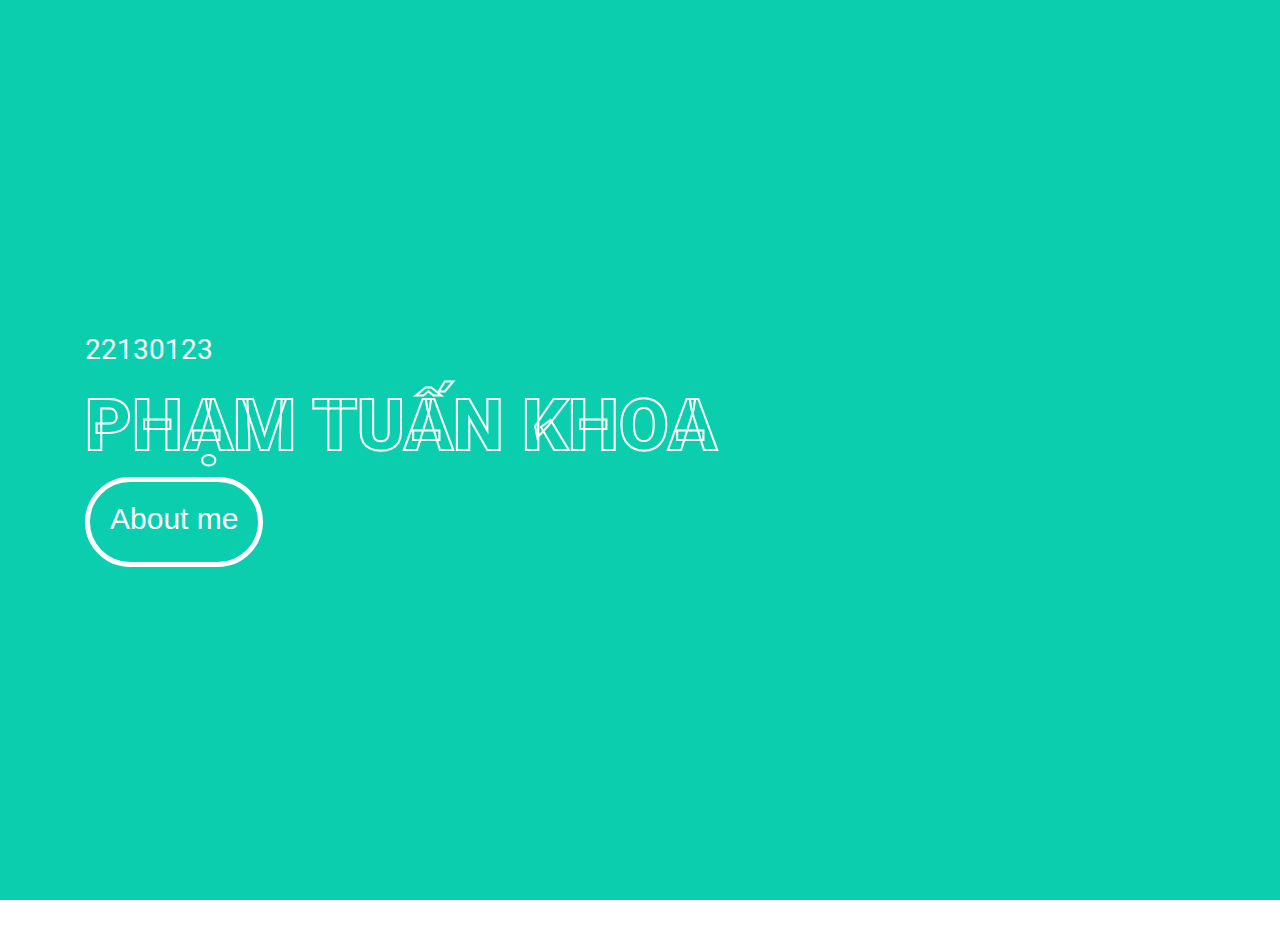
<file: index.html>
<!DOCTYPE html>
<html lang="en">
    <head>
        <meta charset="utf-8">
        <title>About</title>
        <meta content="width=device-width, initial-scale=1.0" name="viewport">
        <meta content="Free HTML Templates" name="keywords">
        <meta content="Free HTML Templates" name="description">
    
        <!-- Favicon -->
        <link href="img/favicon.ico" rel="icon">
    
        <!-- Google Web Fonts -->
        <link rel="preconnect" href="https://fonts.gstatic.com">
        <link href="https://fonts.googleapis.com/css2?family=Roboto:wght@300;400;500;700;900&display=swap" rel="stylesheet"> 
    
        <!-- Font Awesome -->
        <link href="https://cdnjs.cloudflare.com/ajax/libs/font-awesome/5.10.0/css/all.min.css" rel="stylesheet">
    
        <!-- Libraries Stylesheet -->
        <link href="lib/owlcarousel/assets/owl.carousel.min.css" rel="stylesheet">
        <link href="lib/lightbox/css/lightbox.min.css" rel="stylesheet">
    
        <!-- Customized Bootstrap Stylesheet -->
        <link href="css/style.css" rel="stylesheet">
    </head>

    <body>
        <div class="container-fluid bg-primary d-flex align-items-center mb-5 py-5" id="home" style="min-height: 100vh;">
            <div class="container">
                <div class="row align-items-center">
                    <div class="col-lg-7 text-center text-lg-left">
                        <h3 class="text-white font-weight-normal mb-3">22130123</h3>
                        <h1 class="display-3 text-uppercase text-primary mb-2" style="-webkit-text-stroke: 2px #ffffff;">Phạm Tuấn Khoa</h1>
                        <h1 class="typed-text-output d-inline font-weight-lighter text-white"></h1>
                        <div class="typed-text d-none">Apps Developer</div>
                        <a class="direct-button" href="./about.html">
                            <p class="about-me">About me</p>
                        </a>
                    </div>
                </div>
            </div>
        </div>
    </body>
</html>
</file>
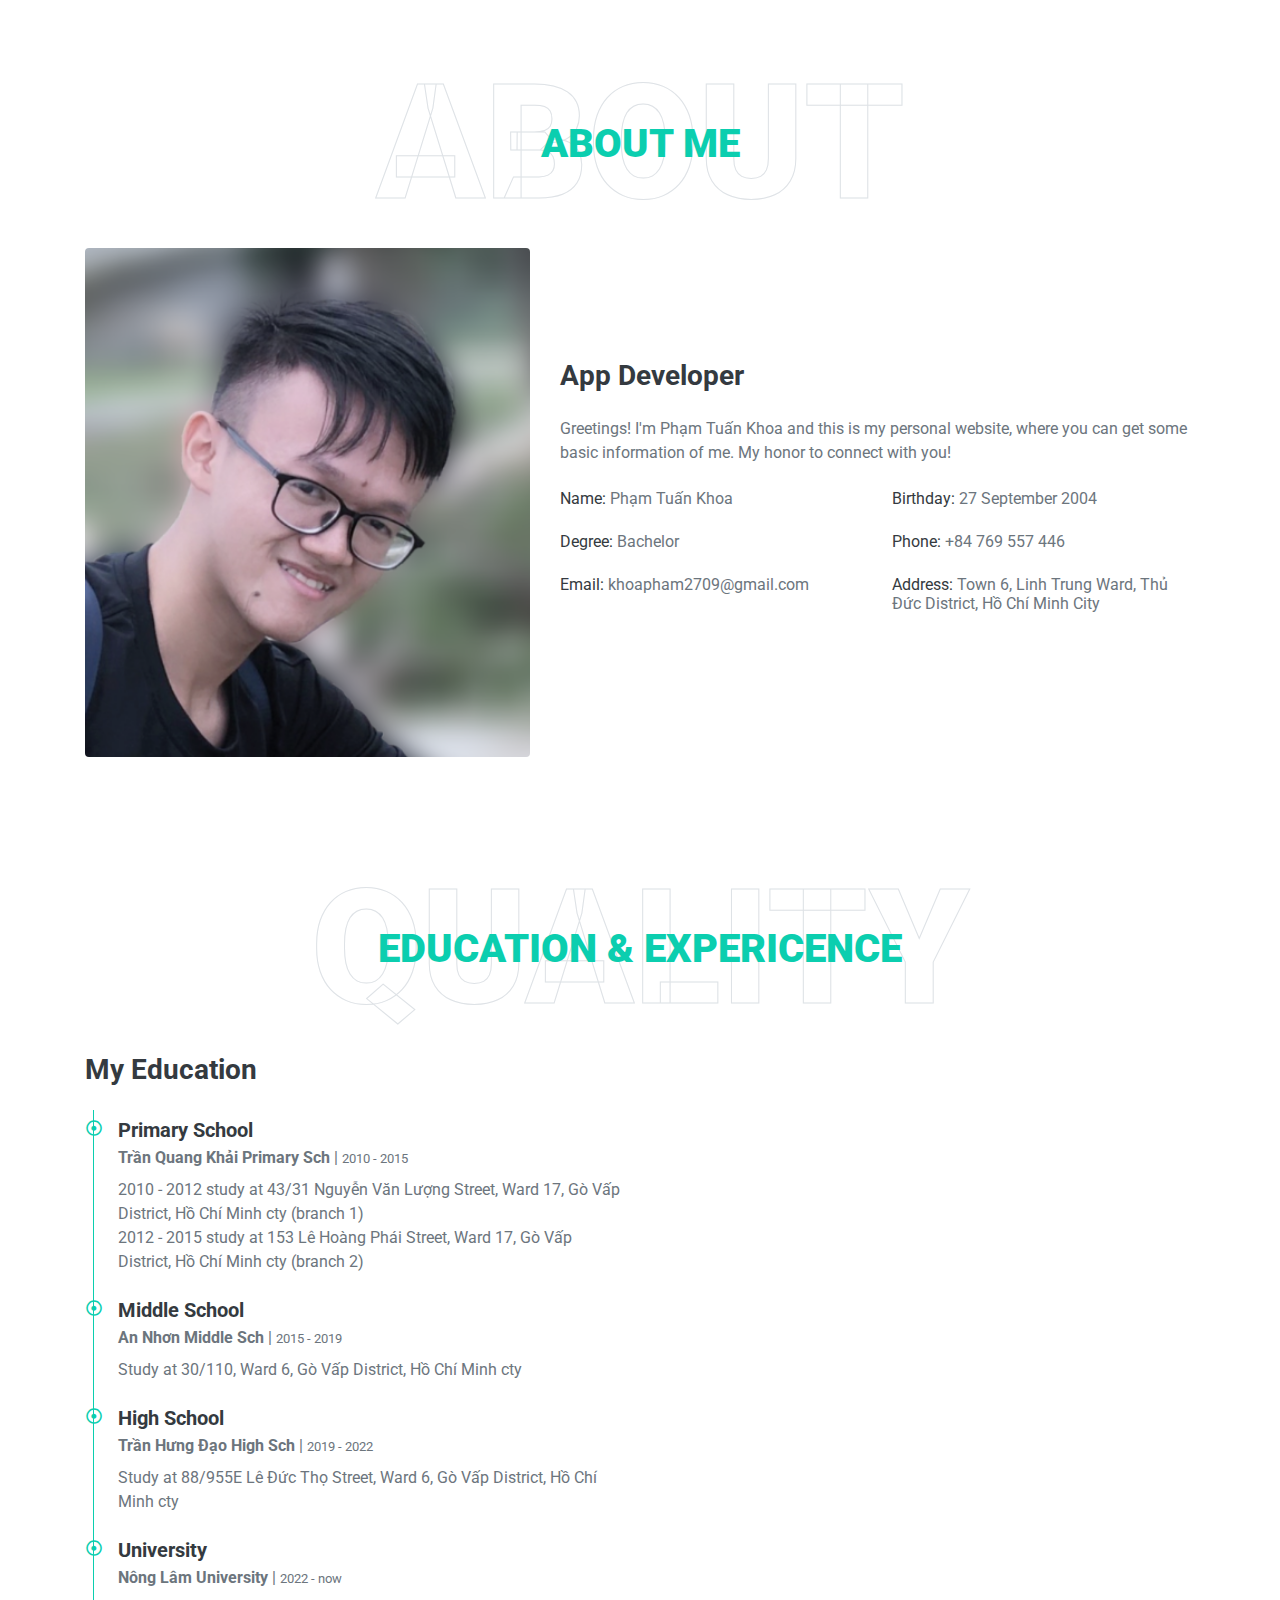
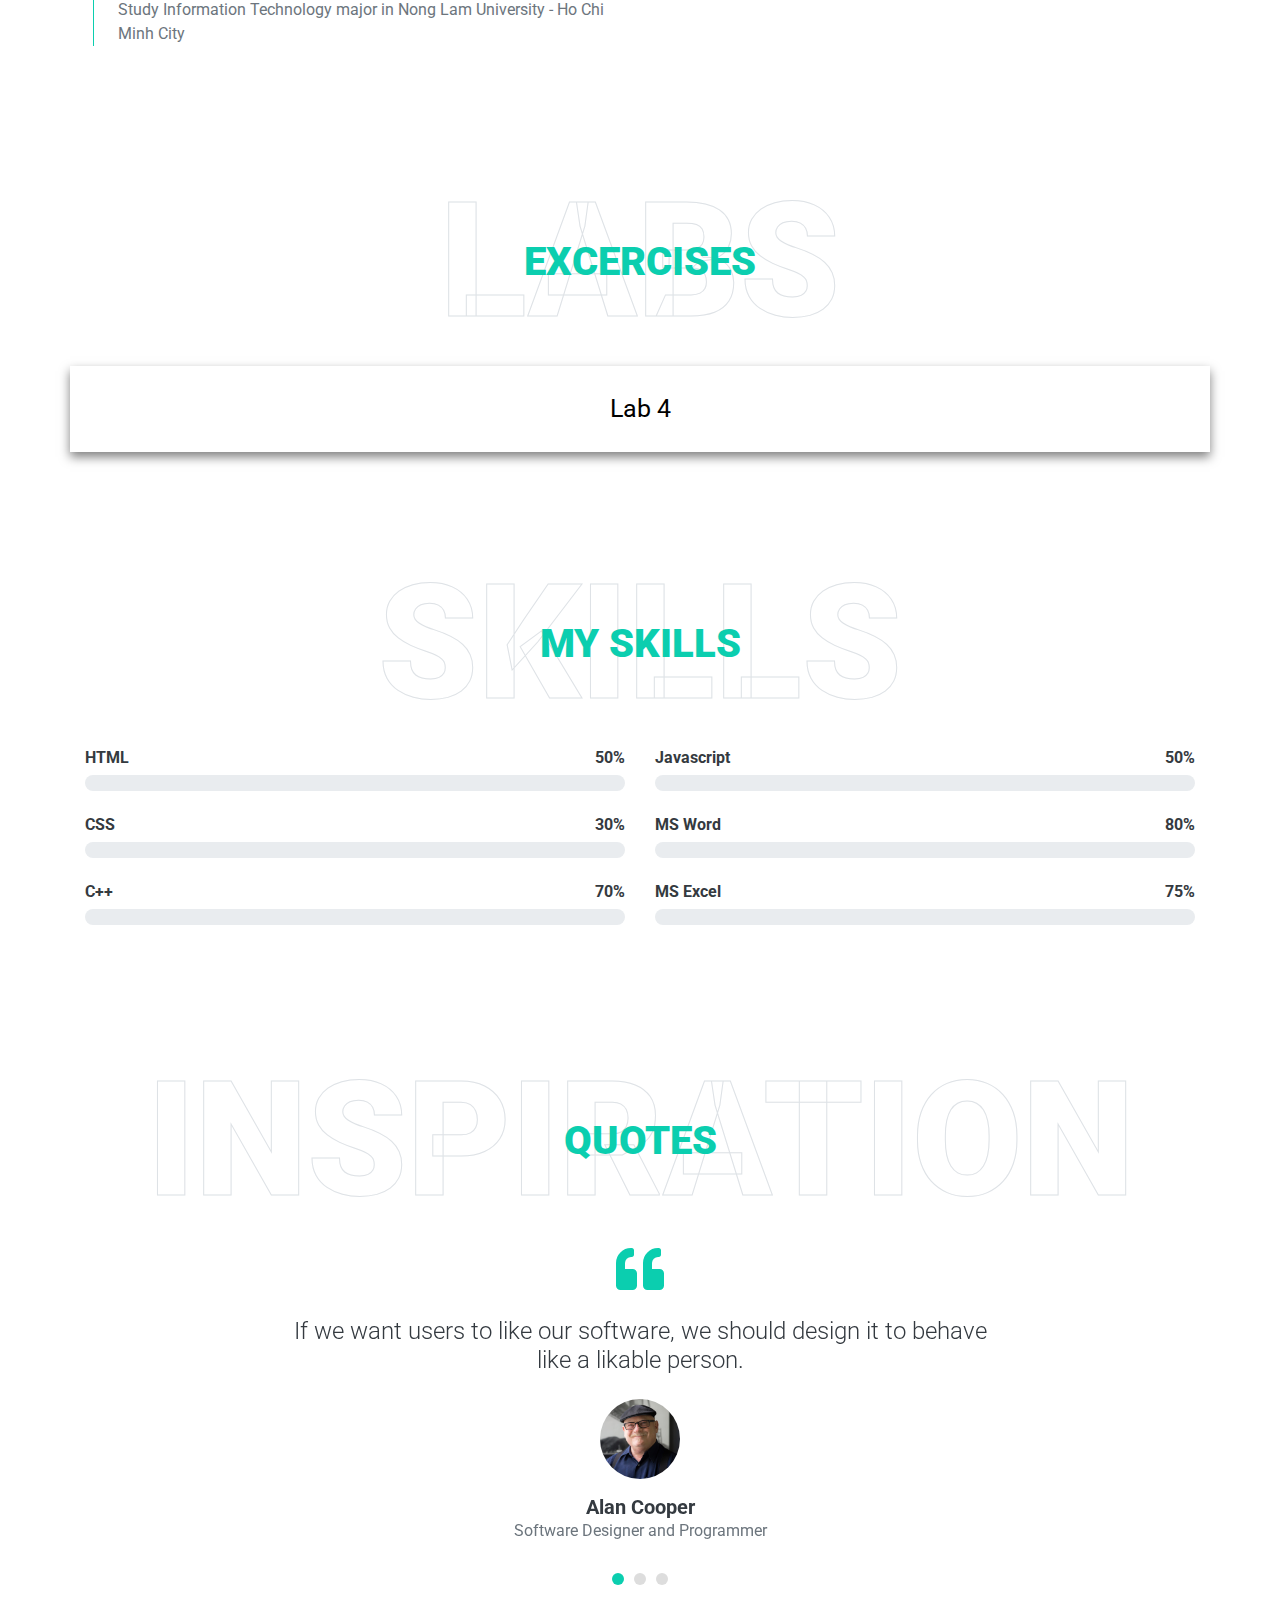
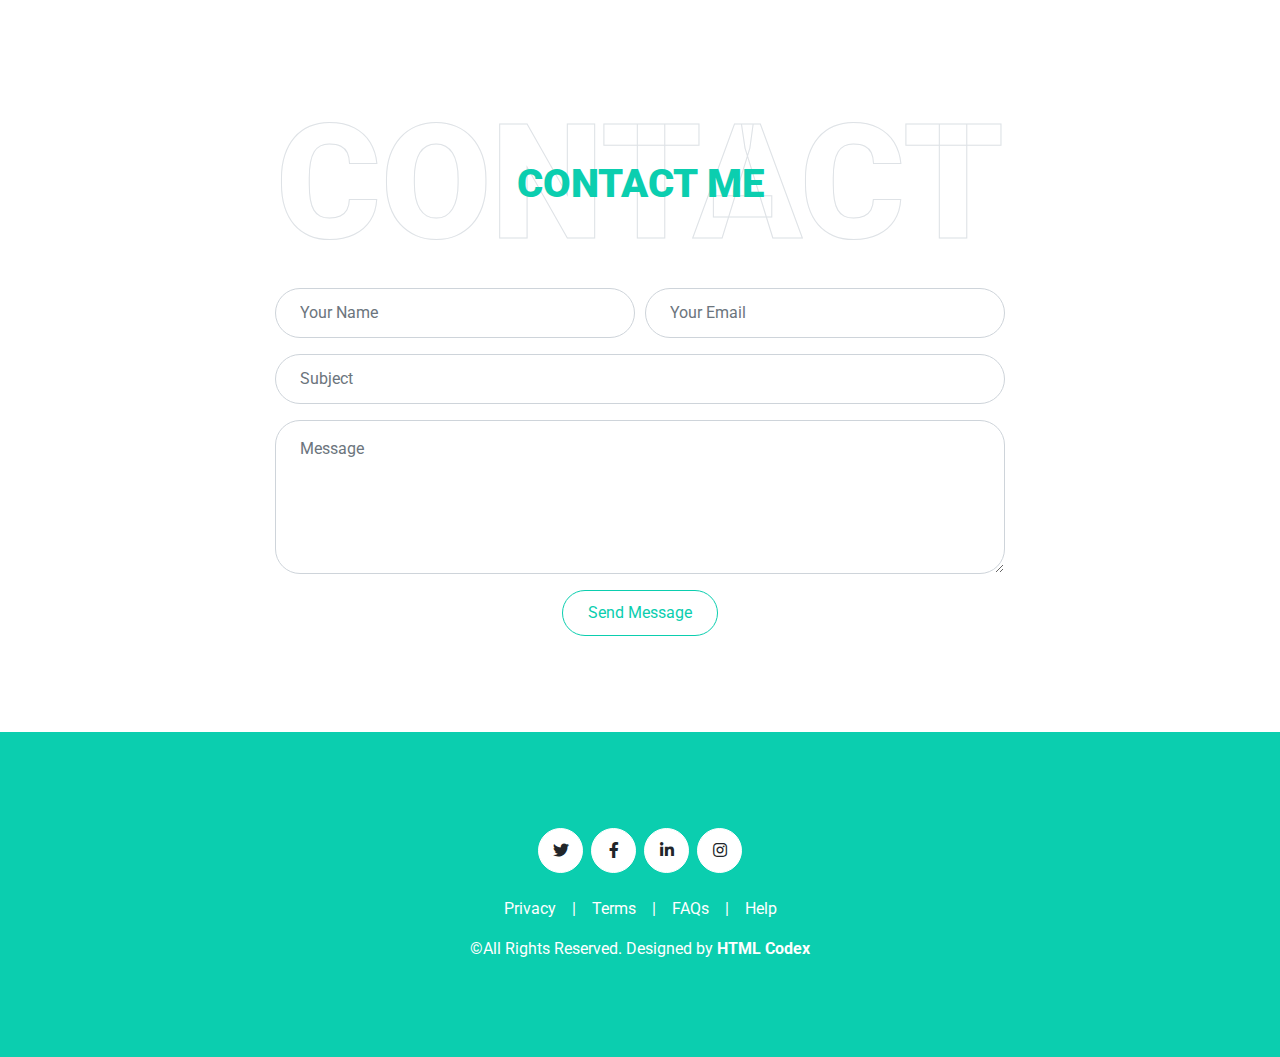
<file: about.html>
<!DOCTYPE html>
<html lang="en">

<head>
    <meta charset="utf-8">
    <title>About</title>
    <meta content="width=device-width, initial-scale=1.0" name="viewport">
    <meta content="Free HTML Templates" name="keywords">
    <meta content="Free HTML Templates" name="description">

    <!-- Favicon -->
    <link href="img/favicon.ico" rel="icon">

    <!-- Google Web Fonts -->
    <link rel="preconnect" href="https://fonts.gstatic.com">
    <link href="https://fonts.googleapis.com/css2?family=Roboto:wght@300;400;500;700;900&display=swap" rel="stylesheet"> 

    <!-- Font Awesome -->
    <link href="https://cdnjs.cloudflare.com/ajax/libs/font-awesome/5.10.0/css/all.min.css" rel="stylesheet">

    <!-- Libraries Stylesheet -->
    <link href="lib/owlcarousel/assets/owl.carousel.min.css" rel="stylesheet">
    <link href="lib/lightbox/css/lightbox.min.css" rel="stylesheet">

    <!-- Customized Bootstrap Stylesheet -->
    <link href="css/style.css" rel="stylesheet">
</head>

<body data-spy="scroll" data-target=".navbar" data-offset="51">
    <!-- Navbar Start -->
    <nav class="navbar fixed-top shadow-sm navbar-expand-lg bg-light navbar-light py-3 py-lg-0 px-lg-5">
        <a href="index.html" class="navbar-brand ml-lg-3">
            <h1 class="m-0 display-5"><span class="text-primary">Personal</span>Profile</h1>
        </a>
        <button type="button" class="navbar-toggler" data-toggle="collapse" data-target="#navbarCollapse">
            <span class="navbar-toggler-icon"></span>
        </button>
        <div class="collapse navbar-collapse px-lg-3" id="navbarCollapse">
            <div class="navbar-nav m-auto py-0">
                <!-- <a href="#home" class="nav-item nav-link active">Home</a> -->
                <a href="#about" class="nav-item nav-link">About</a>
                <a href="#qualification" class="nav-item nav-link">Quality</a>
                <div class="dropdown">
                    <a href="#lab" class="nav-item nav-link">Lab</a>
                    <div class="dropdown-content">
                        <a href="./lab4.html">Lab 4</a>
                    </div>
                </div>
                <a href="#skill" class="nav-item nav-link">Skill</a>
                <a href="#testimonial" class="nav-item nav-link">Review</a>
                <a href="#contact" class="nav-item nav-link">Contact</a>
            </div>
        </div>
    </nav>
    <!-- Navbar End -->


    <!-- Video Modal Start -->
    <div class="modal fade" id="videoModal" tabindex="-1" role="dialog" aria-labelledby="exampleModalLabel" aria-hidden="true">
        <div class="modal-dialog" role="document">
            <div class="modal-content">
                <div class="modal-body">
                    <button type="button" class="close" data-dismiss="modal" aria-label="Close">
                        <span aria-hidden="true">&times;</span>
                    </button>        
                    <!-- 16:9 aspect ratio -->
                    <div class="embed-responsive embed-responsive-16by9">
                        <iframe class="embed-responsive-item" src="" id="video"  allowscriptaccess="always" allow="autoplay"></iframe>
                    </div>
                </div>
            </div>
        </div>
    </div>
    <!-- Video Modal End -->


    <!-- Header Start -->
    <!-- <div class="container-fluid bg-primary d-flex align-items-center mb-5 py-5" id="home" style="min-height: 100vh;">
        <div class="container">
            <div class="row align-items-center">
                <div class="col-lg-7 text-center text-lg-left">
                    <h3 class="text-white font-weight-normal mb-3">22130123</h3>
                    <h1 class="display-3 text-uppercase text-primary mb-2" style="-webkit-text-stroke: 2px #ffffff;">Phạm Tuấn Khoa</h1>
                    <h1 class="typed-text-output d-inline font-weight-lighter text-white"></h1>
                    <div class="typed-text d-none">Apps Developer</div>
                </div>
            </div>
        </div>
    </div> -->
    <!-- Header End -->


    <!-- About Start -->
    <div class="container-fluid py-5" id="about">
        <div class="container">
            <div class="position-relative d-flex align-items-center justify-content-center">
                <h1 class="display-1 text-uppercase text-white" style="-webkit-text-stroke: 1px #dee2e6;">About</h1>
                <h1 class="position-absolute text-uppercase text-primary">About Me</h1>
            </div>
            <div class="row align-items-center">
                <div class="col-lg-5 pb-4 pb-lg-0">
                    <img class="img-fluid rounded w-100" src="img/profile-image.png" alt="">
                </div>
                <div class="col-lg-7">
                    <h3 class="mb-4">App Developer</h3>
                    <p>Greetings! I'm Phạm Tuấn Khoa and this is my personal website, where you can get some basic information of me. My honor to connect with you!</p>
                    <div class="row mb-3">
                        <div class="col-sm-6 py-2"><h6>Name: <span class="text-secondary">Phạm Tuấn Khoa</span></h6></div>
                        <div class="col-sm-6 py-2"><h6>Birthday: <span class="text-secondary">27 September 2004</span></h6></div>
                        <div class="col-sm-6 py-2"><h6>Degree: <span class="text-secondary">Bachelor</span></h6></div>                        
                        <div class="col-sm-6 py-2"><h6>Phone: <span class="text-secondary">+84 769 557 446</span></h6></div>
                        <div class="col-sm-6 py-2"><h6>Email: <span class="text-secondary">khoapham2709@gmail.com</span></h6></div>
                        <div class="col-sm-6 py-2"><h6>Address: <span class="text-secondary">Town 6, Linh Trung Ward, Thủ Đức District, Hồ Chí Minh City</span></h6></div>                    
                    </div>
                </div>
            </div>
        </div>
    </div>
    <!-- About End -->


    <!-- Qualification Start -->
    <div class="container-fluid py-5" id="qualification">
        <div class="container">
            <div class="position-relative d-flex align-items-center justify-content-center">
                <h1 class="display-1 text-uppercase text-white" style="-webkit-text-stroke: 1px #dee2e6;">Quality</h1>
                <h1 class="position-absolute text-uppercase text-primary">Education & Expericence</h1>
            </div>
            <div class="row align-items-center">
                <div class="col-lg-6">
                    <h3 class="mb-4">My Education</h3>
                    <div class="border-left border-primary pt-2 pl-4 ml-2">
                        <div class="position-relative mb-4">
                            <i class="far fa-dot-circle text-primary position-absolute" style="top: 2px; left: -32px;"></i>
                            <h5 class="font-weight-bold mb-1">Primary School</h5>
                            <p class="mb-2"><strong>Trần Quang Khải Primary Sch</strong> | <small>2010 - 2015</small></p>
                            <p>
                                2010 - 2012 study at 43/31 Nguyễn Văn Lượng Street, Ward 17, Gò Vấp District, Hồ Chí Minh cty (branch 1)
                                <br>
                                2012 - 2015 study at 153 Lê Hoàng Phái Street, Ward 17, Gò Vấp District, Hồ Chí Minh cty (branch 2)
                            </p>
                        </div>
                        <div class="position-relative mb-4">
                            <i class="far fa-dot-circle text-primary position-absolute" style="top: 2px; left: -32px;"></i>
                            <h5 class="font-weight-bold mb-1">Middle School</h5>
                            <p class="mb-2"><strong>An Nhơn Middle Sch</strong> | <small>2015 - 2019</small></p>
                            <p>Study at 30/110, Ward 6, Gò Vấp District, Hồ Chí Minh cty</p>
                        </div>
                        <div class="position-relative mb-4">
                            <i class="far fa-dot-circle text-primary position-absolute" style="top: 2px; left: -32px;"></i>
                            <h5 class="font-weight-bold mb-1">High School</h5>
                            <p class="mb-2"><strong>Trần Hưng Đạo High Sch</strong> | <small>2019 - 2022</small></p>
                            <p>Study at 88/955E Lê Đức Thọ Street, Ward 6, Gò Vấp District, Hồ Chí Minh cty</p>
                        </div>
                        <div class="position-relative mb-4">
                            <i class="far fa-dot-circle text-primary position-absolute" style="top: 2px; left: -32px;"></i>
                            <h5 class="font-weight-bold mb-1">University</h5>
                            <p class="mb-2"><strong>Nông Lâm University</strong> | <small>2022 - now</small></p>
                            <p>Study Information Technology major in Nong Lam University - Ho Chi Minh City </p>
                        </div>
                    </div>
                </div>
                <!-- <div class="col-lg-6">
                    <h3 class="mb-4">My Expericence</h3>
                    <div class="border-left border-primary pt-2 pl-4 ml-2">
                        <div class="position-relative mb-4">
                            <i class="far fa-dot-circle text-primary position-absolute" style="top: 2px; left: -32px;"></i>
                            <h5 class="font-weight-bold mb-1"></h5>
                            <p class="mb-2"><strong></strong>  <small></small></p>
                            <p></p>
                        </div>
                        <div class="position-relative mb-4">
                            <i class="far fa-dot-circle text-primary position-absolute" style="top: 2px; left: -32px;"></i>
                            <h5 class="font-weight-bold mb-1"></h5>
                            <p class="mb-2"><strong></strong>  <small></small></p>
                            <p></p>
                        </div>
                        <div class="position-relative mb-4">
                            <i class="far fa-dot-circle text-primary position-absolute" style="top: 2px; left: -32px;"></i>
                            <h5 class="font-weight-bold mb-1"></h5>
                            <p class="mb-2"><strong></strong>  <small></small></p>
                            <p></p>
                        </div>
                    </div>
                </div> -->
            </div>
        </div>
    </div>
    <!-- Qualification End -->

    <!-- Lab Start -->
    <div class="container-fluid py-5" id="lab">
        <div class="container">
            <div class="position-relative d-flex align-items-center justify-content-center">
                <h1 class="display-1 text-uppercase text-white" style="-webkit-text-stroke: 1px #dee2e6;">Labs</h1>
                <h1 class="position-absolute text-uppercase text-primary">Excercises</h1>
            </div>
            <div class="row align-items-center">
                <ul>
                    <li><a href="./lab4.html">Lab 4</a></li>
                    <!-- <li><a href="#news">News</a></li>
                    <li><a href="#contact">Contact</a></li>
                    <li><a href="#about">About</a></li> -->
                </ul>
            </div>
        </div>
    </div>

    <!-- Lab End -->

    <!-- Skill Start -->
    <div class="container-fluid py-5" id="skill">
        <div class="container">
            <div class="position-relative d-flex align-items-center justify-content-center">
                <h1 class="display-1 text-uppercase text-white" style="-webkit-text-stroke: 1px #dee2e6;">Skills</h1>
                <h1 class="position-absolute text-uppercase text-primary">My Skills</h1>
            </div>
            <div class="row align-items-center">
                <div class="col-md-6">
                    <div class="skill mb-4">
                        <div class="d-flex justify-content-between">
                            <h6 class="font-weight-bold">HTML</h6>
                            <h6 class="font-weight-bold">50%</h6>
                        </div>
                        <div class="progress">
                            <div class="progress-bar bg-primary" role="progressbar" aria-valuenow="50" aria-valuemin="0" aria-valuemax="100"></div>
                        </div>
                    </div>
                    <div class="skill mb-4">
                        <div class="d-flex justify-content-between">
                            <h6 class="font-weight-bold">CSS</h6>
                            <h6 class="font-weight-bold">30%</h6>
                        </div>
                        <div class="progress">
                            <div class="progress-bar bg-warning" role="progressbar" aria-valuenow="30" aria-valuemin="0" aria-valuemax="100"></div>
                        </div>
                    </div>
                    <div class="skill mb-4">
                        <div class="d-flex justify-content-between">
                            <h6 class="font-weight-bold">C++</h6>
                            <h6 class="font-weight-bold">70%</h6>
                        </div>
                        <div class="progress">
                            <div class="progress-bar bg-danger" role="progressbar" aria-valuenow="70" aria-valuemin="0" aria-valuemax="100"></div>
                        </div>
                    </div>
                </div>
                <div class="col-md-6">
                    <div class="skill mb-4">
                        <div class="d-flex justify-content-between">
                            <h6 class="font-weight-bold">Javascript</h6>
                            <h6 class="font-weight-bold">50%</h6>
                        </div>
                        <div class="progress">
                            <div class="progress-bar bg-danger" role="progressbar" aria-valuenow="50" aria-valuemin="0" aria-valuemax="100"></div>
                        </div>
                    </div>
                    <div class="skill mb-4">
                        <div class="d-flex justify-content-between">
                            <h6 class="font-weight-bold">MS Word</h6>
                            <h6 class="font-weight-bold">80%</h6>
                        </div>
                        <div class="progress">
                            <div class="progress-bar bg-dark" role="progressbar" aria-valuenow="80" aria-valuemin="0" aria-valuemax="100"></div>
                        </div>
                    </div>
                    <div class="skill mb-4">
                        <div class="d-flex justify-content-between">
                            <h6 class="font-weight-bold">MS Excel</h6>
                            <h6 class="font-weight-bold">75%</h6>
                        </div>
                        <div class="progress">
                            <div class="progress-bar bg-info" role="progressbar" aria-valuenow="75" aria-valuemin="0" aria-valuemax="100"></div>
                        </div>
                    </div>
                </div>
            </div>
        </div>
    </div>
    <!-- Skill End -->

    <!-- Testimonial Start -->
    <div class="container-fluid py-5" id="testimonial">
        <div class="container">
            <div class="position-relative d-flex align-items-center justify-content-center">
                <h1 class="display-1 text-uppercase text-white" style="-webkit-text-stroke: 1px #dee2e6;">INSPIRATION</h1>
                <h1 class="position-absolute text-uppercase text-primary">Quotes</h1>
            </div>
            <div class="row justify-content-center">
                <div class="col-lg-8">
                    <div class="owl-carousel testimonial-carousel">
                        <div class="text-center">
                            <i class="fa fa-3x fa-quote-left text-primary mb-4"></i>
                            <h4 class="font-weight-light mb-4">If we want users to like our software, we should design it to behave like a likable person.</h4>
                            <img class="img-fluid rounded-circle mx-auto mb-3" src="img/alan-cooper.jpg" style="width: 80px; height: 80px;">
                            <h5 class="font-weight-bold m-0">Alan Cooper</h5>
                            <span>Software Designer and Programmer</span>
                        </div>
                        <div class="text-center">
                            <i class="fa fa-3x fa-quote-left text-primary mb-4"></i>
                            <h4 class="font-weight-light mb-4">Programming is the art of telling another human being what one wants the computer to do.</h4>
                            <img class="img-fluid rounded-circle mx-auto mb-3" src="img/donald-knuth.jpg" style="width: 80px; height: 80px;">
                            <h5 class="font-weight-bold m-0">Donald Ervin Knuth</h5>
                            <span>Computer Scientist</span>
                        </div>
                        <div class="text-center">
                            <i class="fa fa-3x fa-quote-left text-primary mb-4"></i>
                            <h4 class="font-weight-light mb-4">Confusion is part of programming.</h4>
                            <img class="img-fluid rounded-circle mx-auto mb-3" src="img/felienne.jpg" style="width: 80px; height: 80px;">
                            <h5 class="font-weight-bold m-0">Felienne Hermans</h5>
                            <span>Computer Science Professor</span>
                        </div>
                    </div>
                </div>
            </div>
        </div>
    </div>
    <!-- Testimonial End -->

    <!-- Contact Start -->
    <div class="container-fluid py-5" id="contact">
        <div class="container">
            <div class="position-relative d-flex align-items-center justify-content-center">
                <h1 class="display-1 text-uppercase text-white" style="-webkit-text-stroke: 1px #dee2e6;">Contact</h1>
                <h1 class="position-absolute text-uppercase text-primary">Contact Me</h1>
            </div>
            <div class="row justify-content-center">
                <div class="col-lg-8">
                    <div class="contact-form text-center">
                        <div id="success"></div>
                        <form name="sentMessage" id="contactForm" novalidate="novalidate">
                            <div class="form-row">
                                <div class="control-group col-sm-6">
                                    <input type="text" class="form-control p-4" id="name" placeholder="Your Name"
                                        required="required" data-validation-required-message="Please enter your name" />
                                    <p class="help-block text-danger"></p>
                                </div>
                                <div class="control-group col-sm-6">
                                    <input type="email" class="form-control p-4" id="email" placeholder="Your Email"
                                        required="required" data-validation-required-message="Please enter your email" />
                                    <p class="help-block text-danger"></p>
                                </div>
                            </div>
                            <div class="control-group">
                                <input type="text" class="form-control p-4" id="subject" placeholder="Subject"
                                    required="required" data-validation-required-message="Please enter a subject" />
                                <p class="help-block text-danger"></p>
                            </div>
                            <div class="control-group">
                                <textarea class="form-control py-3 px-4" rows="5" id="message" placeholder="Message"
                                    required="required"
                                    data-validation-required-message="Please enter your message"></textarea>
                                <p class="help-block text-danger"></p>
                            </div>
                            <div>
                                <button class="btn btn-outline-primary" type="submit" id="sendMessageButton">Send Message</button>
                            </div>
                        </form>
                    </div>
                </div>
            </div>
        </div>
    </div>
    <!-- Contact End -->


    <!-- Footer Start -->
    <div class="container-fluid bg-primary text-white mt-5 py-5 px-sm-3 px-md-5">
        <div class="container text-center py-5">
            <div class="d-flex justify-content-center mb-4">
                <a class="btn btn-light btn-social mr-2" href="#"><i class="fab fa-twitter"></i></a>
                <a class="btn btn-light btn-social mr-2" href="https://www.facebook.com/profile.php?id=100053285045795"><i class="fab fa-facebook-f"></i></a>
                <a class="btn btn-light btn-social mr-2" href="#"><i class="fab fa-linkedin-in"></i></a>
                <a class="btn btn-light btn-social" href="#"><i class="fab fa-instagram"></i></a>
            </div>
            <div class="d-flex justify-content-center mb-3">
                <a class="text-white" href="#">Privacy</a>
                <span class="px-3">|</span>
                <a class="text-white" href="#">Terms</a>
                <span class="px-3">|</span>
                <a class="text-white" href="#">FAQs</a>
                <span class="px-3">|</span>
                <a class="text-white" href="#">Help</a>
            </div>
            <p class="m-0">&copy;All Rights Reserved. Designed by <a class="text-white font-weight-bold" href="https://htmlcodex.com">HTML Codex</a>
            </p>
        </div>
    </div>
    <!-- Footer End -->

    <!-- Scroll to Bottom -->
    <i class="fa fa-2x fa-angle-down text-white scroll-to-bottom"></i>

    <!-- Back to Top -->
    <a href="#" class="btn btn-outline-dark px-0 back-to-top"><i class="fa fa-angle-double-up"></i></a>


    <!-- JavaScript Libraries -->
    <script src="https://code.jquery.com/jquery-3.4.1.min.js"></script>
    <script src="https://stackpath.bootstrapcdn.com/bootstrap/4.4.1/js/bootstrap.bundle.min.js"></script>
    <script src="lib/typed/typed.min.js"></script>
    <script src="lib/easing/easing.min.js"></script>
    <script src="lib/waypoints/waypoints.min.js"></script>
    <script src="lib/owlcarousel/owl.carousel.min.js"></script>
    <script src="lib/isotope/isotope.pkgd.min.js"></script>
    <script src="lib/lightbox/js/lightbox.min.js"></script>

    <!-- Contact Javascript File -->
    <script src="mail/jqBootstrapValidation.min.js"></script>
    <script src="mail/contact.js"></script>

    <!-- Template Javascript -->
    <script src="js/main.js"></script>
</body>

</html>
</file>
<file: css/style.css>
/******* Bootstrap Theming ********/
/*!
 * Bootstrap v4.5.3 (https://getbootstrap.com/)
 * Copyright 2011-2020 The Bootstrap Authors
 * Copyright 2011-2020 Twitter, Inc.
 * Licensed under MIT (https://github.com/twbs/bootstrap/blob/main/LICENSE)
 */
:root {
  --blue: #007bff;
  --indigo: #6610f2;
  --purple: #6f42c1;
  --pink: #e83e8c;
  --red: #dc3545;
  --orange: #fd7e14;
  --yellow: #ffc107;
  --green: #28a745;
  --teal: #20c997;
  --cyan: #17a2b8;
  --white: #fff;
  --gray: #6c757d;
  --gray-dark: #343a40;
  --primary: #0BCEAF;
  --secondary: #6c757d;
  --success: #28a745;
  --info: #17a2b8;
  --warning: #ffc107;
  --danger: #dc3545;
  --light: #ffffff;
  --dark: #343a40;
  --breakpoint-xs: 0;
  --breakpoint-sm: 576px;
  --breakpoint-md: 768px;
  --breakpoint-lg: 992px;
  --breakpoint-xl: 1200px;
  --font-family-sans-serif: "Roboto", sans-serif;
  --font-family-monospace: SFMono-Regular, Menlo, Monaco, Consolas, "Liberation Mono", "Courier New", monospace;
}

*,
*::before,
*::after {
  box-sizing: border-box;
}

html {
  font-family: sans-serif;
  line-height: 1.15;
  -webkit-text-size-adjust: 100%;
  -webkit-tap-highlight-color: rgba(0, 0, 0, 0);
}

article, aside, figcaption, figure, footer, header, hgroup, main, nav, section {
  display: block;
}

body {
  margin: 0;
  font-family: "Roboto", sans-serif;
  font-size: 1rem;
  font-weight: 400;
  line-height: 1.5;
  color: #6c757d;
  text-align: left;
  background-color: #ffffff;
}

[tabindex="-1"]:focus:not(:focus-visible) {
  outline: 0 !important;
}

hr {
  box-sizing: content-box;
  height: 0;
  overflow: visible;
}

h1, h2, h3, h4, h5, h6 {
  margin-top: 0;
  margin-bottom: 0.5rem;
}

p {
  margin-top: 0;
  margin-bottom: 1rem;
}

abbr[title],
abbr[data-original-title] {
  text-decoration: underline;
  text-decoration: underline dotted;
  cursor: help;
  border-bottom: 0;
  text-decoration-skip-ink: none;
}

address {
  margin-bottom: 1rem;
  font-style: normal;
  line-height: inherit;
}

ol,
ul,
dl {
  margin-top: 0;
  margin-bottom: 1rem;
}

ol ol,
ul ul,
ol ul,
ul ol {
  margin-bottom: 0;
}

dt {
  font-weight: 700;
}

dd {
  margin-bottom: .5rem;
  margin-left: 0;
}

blockquote {
  margin: 0 0 1rem;
}

b,
strong {
  font-weight: bolder;
}

small {
  font-size: 80%;
}

sub,
sup {
  position: relative;
  font-size: 75%;
  line-height: 0;
  vertical-align: baseline;
}

sub {
  bottom: -.25em;
}

sup {
  top: -.5em;
}

a {
  color: #0BCEAF;
  text-decoration: none;
  background-color: transparent;
}

a:hover {
  color: #078571;
  text-decoration: underline;
}

a:not([href]):not([class]) {
  color: inherit;
  text-decoration: none;
}

a:not([href]):not([class]):hover {
  color: inherit;
  text-decoration: none;
}

pre,
code,
kbd,
samp {
  font-family: SFMono-Regular, Menlo, Monaco, Consolas, "Liberation Mono", "Courier New", monospace;
  font-size: 1em;
}

pre {
  margin-top: 0;
  margin-bottom: 1rem;
  overflow: auto;
  -ms-overflow-style: scrollbar;
}

figure {
  margin: 0 0 1rem;
}

img {
  vertical-align: middle;
  border-style: none;
}

svg {
  overflow: hidden;
  vertical-align: middle;
}

table {
  border-collapse: collapse;
}

caption {
  padding-top: 0.75rem;
  padding-bottom: 0.75rem;
  color: #6c757d;
  text-align: left;
  caption-side: bottom;
}

th {
  text-align: inherit;
  text-align: -webkit-match-parent;
}

label {
  display: inline-block;
  margin-bottom: 0.5rem;
}

button {
  border-radius: 0;
}

button:focus {
  outline: 1px dotted;
  outline: 5px auto -webkit-focus-ring-color;
}

input,
button,
select,
optgroup,
textarea {
  margin: 0;
  font-family: inherit;
  font-size: inherit;
  line-height: inherit;
}

button,
input {
  overflow: visible;
}

button,
select {
  text-transform: none;
}

[role="button"] {
  cursor: pointer;
}

select {
  word-wrap: normal;
}

button,
[type="button"],
[type="reset"],
[type="submit"] {
  -webkit-appearance: button;
}

button:not(:disabled),
[type="button"]:not(:disabled),
[type="reset"]:not(:disabled),
[type="submit"]:not(:disabled) {
  cursor: pointer;
}

button::-moz-focus-inner,
[type="button"]::-moz-focus-inner,
[type="reset"]::-moz-focus-inner,
[type="submit"]::-moz-focus-inner {
  padding: 0;
  border-style: none;
}

input[type="radio"],
input[type="checkbox"] {
  box-sizing: border-box;
  padding: 0;
}

textarea {
  overflow: auto;
  resize: vertical;
}

fieldset {
  min-width: 0;
  padding: 0;
  margin: 0;
  border: 0;
}

legend {
  display: block;
  width: 100%;
  max-width: 100%;
  padding: 0;
  margin-bottom: .5rem;
  font-size: 1.5rem;
  line-height: inherit;
  color: inherit;
  white-space: normal;
}

@media (max-width: 1200px) {
  legend {
    font-size: calc(1.275rem + 0.3vw) ;
  }
}

progress {
  vertical-align: baseline;
}

[type="number"]::-webkit-inner-spin-button,
[type="number"]::-webkit-outer-spin-button {
  height: auto;
}

[type="search"] {
  outline-offset: -2px;
  -webkit-appearance: none;
}

[type="search"]::-webkit-search-decoration {
  -webkit-appearance: none;
}

::-webkit-file-upload-button {
  font: inherit;
  -webkit-appearance: button;
}

output {
  display: inline-block;
}

summary {
  display: list-item;
  cursor: pointer;
}

template {
  display: none;
}

[hidden] {
  display: none !important;
}

h1, h2, h3, h4, h5, h6,
.h1, .h2, .h3, .h4, .h5, .h6 {
  margin-bottom: 0.5rem;
  font-weight: 500;
  line-height: 1.2;
  color: #343a40;
}

h1, .h1 {
  font-size: 2.5rem;
}

@media (max-width: 1200px) {
  h1, .h1 {
    font-size: calc(1.375rem + 1.5vw) ;
  }
}

h2, .h2 {
  font-size: 2rem;
}

@media (max-width: 1200px) {
  h2, .h2 {
    font-size: calc(1.325rem + 0.9vw) ;
  }
}

h3, .h3 {
  font-size: 1.75rem;
}

@media (max-width: 1200px) {
  h3, .h3 {
    font-size: calc(1.3rem + 0.6vw) ;
  }
}

h4, .h4 {
  font-size: 1.5rem;
}

@media (max-width: 1200px) {
  h4, .h4 {
    font-size: calc(1.275rem + 0.3vw) ;
  }
}

h5, .h5 {
  font-size: 1.25rem;
}

h6, .h6 {
  font-size: 1rem;
}

.lead {
  font-size: 1.25rem;
  font-weight: 300;
}

.display-1 {
  font-size: 10rem;
  font-weight: 300;
  line-height: 1.2;
}

@media (max-width: 1200px) {
  .display-1 {
    font-size: calc(2.125rem + 10.5vw) ;
  }
}

.display-2 {
  font-size: 5.5rem;
  font-weight: 300;
  line-height: 1.2;
}

@media (max-width: 1200px) {
  .display-2 {
    font-size: calc(1.675rem + 5.1vw) ;
  }
}

.display-3 {
  font-size: 4.5rem;
  font-weight: 300;
  line-height: 1.2;
}

@media (max-width: 1200px) {
  .display-3 {
    font-size: calc(1.575rem + 3.9vw) ;
  }
}

.display-4 {
  font-size: 3.5rem;
  font-weight: 300;
  line-height: 1.2;
}

@media (max-width: 1200px) {
  .display-4 {
    font-size: calc(1.475rem + 2.7vw) ;
  }
}

hr {
  margin-top: 1rem;
  margin-bottom: 1rem;
  border: 0;
  border-top: 1px solid rgba(0, 0, 0, 0.1);
}

small,
.small {
  font-size: 80%;
  font-weight: 400;
}

mark,
.mark {
  padding: 0.2em;
  background-color: #fcf8e3;
}

.list-unstyled {
  padding-left: 0;
  list-style: none;
}

.list-inline {
  padding-left: 0;
  list-style: none;
}

.list-inline-item {
  display: inline-block;
}

.list-inline-item:not(:last-child) {
  margin-right: 0.5rem;
}

.initialism {
  font-size: 90%;
  text-transform: uppercase;
}

.blockquote {
  margin-bottom: 1rem;
  font-size: 1.25rem;
}

.blockquote-footer {
  display: block;
  font-size: 80%;
  color: #6c757d;
}

.blockquote-footer::before {
  content: "\2014\00A0";
}

.img-fluid {
  max-width: 100%;
  height: auto;
}

.img-thumbnail {
  padding: 0.25rem;
  background-color: #ffffff;
  border: 1px solid #dee2e6;
  border-radius: 0.25rem;
  max-width: 100%;
  height: auto;
}

.figure {
  display: inline-block;
}

.figure-img {
  margin-bottom: 0.5rem;
  line-height: 1;
}

.figure-caption {
  font-size: 90%;
  color: #6c757d;
}

code {
  font-size: 87.5%;
  color: #e83e8c;
  word-wrap: break-word;
}

a > code {
  color: inherit;
}

kbd {
  padding: 0.2rem 0.4rem;
  font-size: 87.5%;
  color: #fff;
  background-color: #212529;
  border-radius: 0.2rem;
}

kbd kbd {
  padding: 0;
  font-size: 100%;
  font-weight: 700;
}

pre {
  display: block;
  font-size: 87.5%;
  color: #212529;
}

pre code {
  font-size: inherit;
  color: inherit;
  word-break: normal;
}

.pre-scrollable {
  max-height: 340px;
  overflow-y: scroll;
}

.container,
.container-fluid,
.container-sm,
.container-md,
.container-lg,
.container-xl {
  width: 100%;
  padding-right: 15px;
  padding-left: 15px;
  margin-right: auto;
  margin-left: auto;
}

@media (min-width: 576px) {
  .container, .container-sm {
    max-width: 540px;
  }
}

@media (min-width: 768px) {
  .container, .container-sm, .container-md {
    max-width: 720px;
  }
}

@media (min-width: 992px) {
  .container, .container-sm, .container-md, .container-lg {
    max-width: 960px;
  }
}

@media (min-width: 1200px) {
  .container, .container-sm, .container-md, .container-lg, .container-xl {
    max-width: 1140px;
  }
}

.row {
  display: flex;
  flex-wrap: wrap;
  margin-right: -15px;
  margin-left: -15px;
}

.no-gutters {
  margin-right: 0;
  margin-left: 0;
}

.no-gutters > .col,
.no-gutters > [class*="col-"] {
  padding-right: 0;
  padding-left: 0;
}

.col-1, .col-2, .col-3, .col-4, .col-5, .col-6, .col-7, .col-8, .col-9, .col-10, .col-11, .col-12, .col,
.col-auto, .col-sm-1, .col-sm-2, .col-sm-3, .col-sm-4, .col-sm-5, .col-sm-6, .col-sm-7, .col-sm-8, .col-sm-9, .col-sm-10, .col-sm-11, .col-sm-12, .col-sm,
.col-sm-auto, .col-md-1, .col-md-2, .col-md-3, .col-md-4, .col-md-5, .col-md-6, .col-md-7, .col-md-8, .col-md-9, .col-md-10, .col-md-11, .col-md-12, .col-md,
.col-md-auto, .col-lg-1, .col-lg-2, .col-lg-3, .col-lg-4, .col-lg-5, .col-lg-6, .col-lg-7, .col-lg-8, .col-lg-9, .col-lg-10, .col-lg-11, .col-lg-12, .col-lg,
.col-lg-auto, .col-xl-1, .col-xl-2, .col-xl-3, .col-xl-4, .col-xl-5, .col-xl-6, .col-xl-7, .col-xl-8, .col-xl-9, .col-xl-10, .col-xl-11, .col-xl-12, .col-xl,
.col-xl-auto {
  position: relative;
  width: 100%;
  padding-right: 15px;
  padding-left: 15px;
}

.col {
  flex-basis: 0;
  flex-grow: 1;
  max-width: 100%;
}

.row-cols-1 > * {
  flex: 0 0 100%;
  max-width: 100%;
}

.row-cols-2 > * {
  flex: 0 0 50%;
  max-width: 50%;
}

.row-cols-3 > * {
  flex: 0 0 33.33333%;
  max-width: 33.33333%;
}

.row-cols-4 > * {
  flex: 0 0 25%;
  max-width: 25%;
}

.row-cols-5 > * {
  flex: 0 0 20%;
  max-width: 20%;
}

.row-cols-6 > * {
  flex: 0 0 16.66667%;
  max-width: 16.66667%;
}

.col-auto {
  flex: 0 0 auto;
  width: auto;
  max-width: 100%;
}

.col-1 {
  flex: 0 0 8.33333%;
  max-width: 8.33333%;
}

.col-2 {
  flex: 0 0 16.66667%;
  max-width: 16.66667%;
}

.col-3 {
  flex: 0 0 25%;
  max-width: 25%;
}

.col-4 {
  flex: 0 0 33.33333%;
  max-width: 33.33333%;
}

.col-5 {
  flex: 0 0 41.66667%;
  max-width: 41.66667%;
}

.col-6 {
  flex: 0 0 50%;
  max-width: 50%;
}

.col-7 {
  flex: 0 0 58.33333%;
  max-width: 58.33333%;
}

.col-8 {
  flex: 0 0 66.66667%;
  max-width: 66.66667%;
}

.col-9 {
  flex: 0 0 75%;
  max-width: 75%;
}

.col-10 {
  flex: 0 0 83.33333%;
  max-width: 83.33333%;
}

.col-11 {
  flex: 0 0 91.66667%;
  max-width: 91.66667%;
}

.col-12 {
  flex: 0 0 100%;
  max-width: 100%;
}

.order-first {
  order: -1;
}

.order-last {
  order: 13;
}

.order-0 {
  order: 0;
}

.order-1 {
  order: 1;
}

.order-2 {
  order: 2;
}

.order-3 {
  order: 3;
}

.order-4 {
  order: 4;
}

.order-5 {
  order: 5;
}

.order-6 {
  order: 6;
}

.order-7 {
  order: 7;
}

.order-8 {
  order: 8;
}

.order-9 {
  order: 9;
}

.order-10 {
  order: 10;
}

.order-11 {
  order: 11;
}

.order-12 {
  order: 12;
}

.offset-1 {
  margin-left: 8.33333%;
}

.offset-2 {
  margin-left: 16.66667%;
}

.offset-3 {
  margin-left: 25%;
}

.offset-4 {
  margin-left: 33.33333%;
}

.offset-5 {
  margin-left: 41.66667%;
}

.offset-6 {
  margin-left: 50%;
}

.offset-7 {
  margin-left: 58.33333%;
}

.offset-8 {
  margin-left: 66.66667%;
}

.offset-9 {
  margin-left: 75%;
}

.offset-10 {
  margin-left: 83.33333%;
}

.offset-11 {
  margin-left: 91.66667%;
}

@media (min-width: 576px) {
  .col-sm {
    flex-basis: 0;
    flex-grow: 1;
    max-width: 100%;
  }
  .row-cols-sm-1 > * {
    flex: 0 0 100%;
    max-width: 100%;
  }
  .row-cols-sm-2 > * {
    flex: 0 0 50%;
    max-width: 50%;
  }
  .row-cols-sm-3 > * {
    flex: 0 0 33.33333%;
    max-width: 33.33333%;
  }
  .row-cols-sm-4 > * {
    flex: 0 0 25%;
    max-width: 25%;
  }
  .row-cols-sm-5 > * {
    flex: 0 0 20%;
    max-width: 20%;
  }
  .row-cols-sm-6 > * {
    flex: 0 0 16.66667%;
    max-width: 16.66667%;
  }
  .col-sm-auto {
    flex: 0 0 auto;
    width: auto;
    max-width: 100%;
  }
  .col-sm-1 {
    flex: 0 0 8.33333%;
    max-width: 8.33333%;
  }
  .col-sm-2 {
    flex: 0 0 16.66667%;
    max-width: 16.66667%;
  }
  .col-sm-3 {
    flex: 0 0 25%;
    max-width: 25%;
  }
  .col-sm-4 {
    flex: 0 0 33.33333%;
    max-width: 33.33333%;
  }
  .col-sm-5 {
    flex: 0 0 41.66667%;
    max-width: 41.66667%;
  }
  .col-sm-6 {
    flex: 0 0 50%;
    max-width: 50%;
  }
  .col-sm-7 {
    flex: 0 0 58.33333%;
    max-width: 58.33333%;
  }
  .col-sm-8 {
    flex: 0 0 66.66667%;
    max-width: 66.66667%;
  }
  .col-sm-9 {
    flex: 0 0 75%;
    max-width: 75%;
  }
  .col-sm-10 {
    flex: 0 0 83.33333%;
    max-width: 83.33333%;
  }
  .col-sm-11 {
    flex: 0 0 91.66667%;
    max-width: 91.66667%;
  }
  .col-sm-12 {
    flex: 0 0 100%;
    max-width: 100%;
  }
  .order-sm-first {
    order: -1;
  }
  .order-sm-last {
    order: 13;
  }
  .order-sm-0 {
    order: 0;
  }
  .order-sm-1 {
    order: 1;
  }
  .order-sm-2 {
    order: 2;
  }
  .order-sm-3 {
    order: 3;
  }
  .order-sm-4 {
    order: 4;
  }
  .order-sm-5 {
    order: 5;
  }
  .order-sm-6 {
    order: 6;
  }
  .order-sm-7 {
    order: 7;
  }
  .order-sm-8 {
    order: 8;
  }
  .order-sm-9 {
    order: 9;
  }
  .order-sm-10 {
    order: 10;
  }
  .order-sm-11 {
    order: 11;
  }
  .order-sm-12 {
    order: 12;
  }
  .offset-sm-0 {
    margin-left: 0;
  }
  .offset-sm-1 {
    margin-left: 8.33333%;
  }
  .offset-sm-2 {
    margin-left: 16.66667%;
  }
  .offset-sm-3 {
    margin-left: 25%;
  }
  .offset-sm-4 {
    margin-left: 33.33333%;
  }
  .offset-sm-5 {
    margin-left: 41.66667%;
  }
  .offset-sm-6 {
    margin-left: 50%;
  }
  .offset-sm-7 {
    margin-left: 58.33333%;
  }
  .offset-sm-8 {
    margin-left: 66.66667%;
  }
  .offset-sm-9 {
    margin-left: 75%;
  }
  .offset-sm-10 {
    margin-left: 83.33333%;
  }
  .offset-sm-11 {
    margin-left: 91.66667%;
  }
}

@media (min-width: 768px) {
  .col-md {
    flex-basis: 0;
    flex-grow: 1;
    max-width: 100%;
  }
  .row-cols-md-1 > * {
    flex: 0 0 100%;
    max-width: 100%;
  }
  .row-cols-md-2 > * {
    flex: 0 0 50%;
    max-width: 50%;
  }
  .row-cols-md-3 > * {
    flex: 0 0 33.33333%;
    max-width: 33.33333%;
  }
  .row-cols-md-4 > * {
    flex: 0 0 25%;
    max-width: 25%;
  }
  .row-cols-md-5 > * {
    flex: 0 0 20%;
    max-width: 20%;
  }
  .row-cols-md-6 > * {
    flex: 0 0 16.66667%;
    max-width: 16.66667%;
  }
  .col-md-auto {
    flex: 0 0 auto;
    width: auto;
    max-width: 100%;
  }
  .col-md-1 {
    flex: 0 0 8.33333%;
    max-width: 8.33333%;
  }
  .col-md-2 {
    flex: 0 0 16.66667%;
    max-width: 16.66667%;
  }
  .col-md-3 {
    flex: 0 0 25%;
    max-width: 25%;
  }
  .col-md-4 {
    flex: 0 0 33.33333%;
    max-width: 33.33333%;
  }
  .col-md-5 {
    flex: 0 0 41.66667%;
    max-width: 41.66667%;
  }
  .col-md-6 {
    flex: 0 0 50%;
    max-width: 50%;
  }
  .col-md-7 {
    flex: 0 0 58.33333%;
    max-width: 58.33333%;
  }
  .col-md-8 {
    flex: 0 0 66.66667%;
    max-width: 66.66667%;
  }
  .col-md-9 {
    flex: 0 0 75%;
    max-width: 75%;
  }
  .col-md-10 {
    flex: 0 0 83.33333%;
    max-width: 83.33333%;
  }
  .col-md-11 {
    flex: 0 0 91.66667%;
    max-width: 91.66667%;
  }
  .col-md-12 {
    flex: 0 0 100%;
    max-width: 100%;
  }
  .order-md-first {
    order: -1;
  }
  .order-md-last {
    order: 13;
  }
  .order-md-0 {
    order: 0;
  }
  .order-md-1 {
    order: 1;
  }
  .order-md-2 {
    order: 2;
  }
  .order-md-3 {
    order: 3;
  }
  .order-md-4 {
    order: 4;
  }
  .order-md-5 {
    order: 5;
  }
  .order-md-6 {
    order: 6;
  }
  .order-md-7 {
    order: 7;
  }
  .order-md-8 {
    order: 8;
  }
  .order-md-9 {
    order: 9;
  }
  .order-md-10 {
    order: 10;
  }
  .order-md-11 {
    order: 11;
  }
  .order-md-12 {
    order: 12;
  }
  .offset-md-0 {
    margin-left: 0;
  }
  .offset-md-1 {
    margin-left: 8.33333%;
  }
  .offset-md-2 {
    margin-left: 16.66667%;
  }
  .offset-md-3 {
    margin-left: 25%;
  }
  .offset-md-4 {
    margin-left: 33.33333%;
  }
  .offset-md-5 {
    margin-left: 41.66667%;
  }
  .offset-md-6 {
    margin-left: 50%;
  }
  .offset-md-7 {
    margin-left: 58.33333%;
  }
  .offset-md-8 {
    margin-left: 66.66667%;
  }
  .offset-md-9 {
    margin-left: 75%;
  }
  .offset-md-10 {
    margin-left: 83.33333%;
  }
  .offset-md-11 {
    margin-left: 91.66667%;
  }
}

@media (min-width: 992px) {
  .col-lg {
    flex-basis: 0;
    flex-grow: 1;
    max-width: 100%;
  }
  .row-cols-lg-1 > * {
    flex: 0 0 100%;
    max-width: 100%;
  }
  .row-cols-lg-2 > * {
    flex: 0 0 50%;
    max-width: 50%;
  }
  .row-cols-lg-3 > * {
    flex: 0 0 33.33333%;
    max-width: 33.33333%;
  }
  .row-cols-lg-4 > * {
    flex: 0 0 25%;
    max-width: 25%;
  }
  .row-cols-lg-5 > * {
    flex: 0 0 20%;
    max-width: 20%;
  }
  .row-cols-lg-6 > * {
    flex: 0 0 16.66667%;
    max-width: 16.66667%;
  }
  .col-lg-auto {
    flex: 0 0 auto;
    width: auto;
    max-width: 100%;
  }
  .col-lg-1 {
    flex: 0 0 8.33333%;
    max-width: 8.33333%;
  }
  .col-lg-2 {
    flex: 0 0 16.66667%;
    max-width: 16.66667%;
  }
  .col-lg-3 {
    flex: 0 0 25%;
    max-width: 25%;
  }
  .col-lg-4 {
    flex: 0 0 33.33333%;
    max-width: 33.33333%;
  }
  .col-lg-5 {
    flex: 0 0 41.66667%;
    max-width: 41.66667%;
  }
  .col-lg-6 {
    flex: 0 0 50%;
    max-width: 50%;
  }
  .col-lg-7 {
    flex: 0 0 58.33333%;
    max-width: 58.33333%;
  }
  .col-lg-8 {
    flex: 0 0 66.66667%;
    max-width: 66.66667%;
  }
  .col-lg-9 {
    flex: 0 0 75%;
    max-width: 75%;
  }
  .col-lg-10 {
    flex: 0 0 83.33333%;
    max-width: 83.33333%;
  }
  .col-lg-11 {
    flex: 0 0 91.66667%;
    max-width: 91.66667%;
  }
  .col-lg-12 {
    flex: 0 0 100%;
    max-width: 100%;
  }
  .order-lg-first {
    order: -1;
  }
  .order-lg-last {
    order: 13;
  }
  .order-lg-0 {
    order: 0;
  }
  .order-lg-1 {
    order: 1;
  }
  .order-lg-2 {
    order: 2;
  }
  .order-lg-3 {
    order: 3;
  }
  .order-lg-4 {
    order: 4;
  }
  .order-lg-5 {
    order: 5;
  }
  .order-lg-6 {
    order: 6;
  }
  .order-lg-7 {
    order: 7;
  }
  .order-lg-8 {
    order: 8;
  }
  .order-lg-9 {
    order: 9;
  }
  .order-lg-10 {
    order: 10;
  }
  .order-lg-11 {
    order: 11;
  }
  .order-lg-12 {
    order: 12;
  }
  .offset-lg-0 {
    margin-left: 0;
  }
  .offset-lg-1 {
    margin-left: 8.33333%;
  }
  .offset-lg-2 {
    margin-left: 16.66667%;
  }
  .offset-lg-3 {
    margin-left: 25%;
  }
  .offset-lg-4 {
    margin-left: 33.33333%;
  }
  .offset-lg-5 {
    margin-left: 41.66667%;
  }
  .offset-lg-6 {
    margin-left: 50%;
  }
  .offset-lg-7 {
    margin-left: 58.33333%;
  }
  .offset-lg-8 {
    margin-left: 66.66667%;
  }
  .offset-lg-9 {
    margin-left: 75%;
  }
  .offset-lg-10 {
    margin-left: 83.33333%;
  }
  .offset-lg-11 {
    margin-left: 91.66667%;
  }
}

@media (min-width: 1200px) {
  .col-xl {
    flex-basis: 0;
    flex-grow: 1;
    max-width: 100%;
  }
  .row-cols-xl-1 > * {
    flex: 0 0 100%;
    max-width: 100%;
  }
  .row-cols-xl-2 > * {
    flex: 0 0 50%;
    max-width: 50%;
  }
  .row-cols-xl-3 > * {
    flex: 0 0 33.33333%;
    max-width: 33.33333%;
  }
  .row-cols-xl-4 > * {
    flex: 0 0 25%;
    max-width: 25%;
  }
  .row-cols-xl-5 > * {
    flex: 0 0 20%;
    max-width: 20%;
  }
  .row-cols-xl-6 > * {
    flex: 0 0 16.66667%;
    max-width: 16.66667%;
  }
  .col-xl-auto {
    flex: 0 0 auto;
    width: auto;
    max-width: 100%;
  }
  .col-xl-1 {
    flex: 0 0 8.33333%;
    max-width: 8.33333%;
  }
  .col-xl-2 {
    flex: 0 0 16.66667%;
    max-width: 16.66667%;
  }
  .col-xl-3 {
    flex: 0 0 25%;
    max-width: 25%;
  }
  .col-xl-4 {
    flex: 0 0 33.33333%;
    max-width: 33.33333%;
  }
  .col-xl-5 {
    flex: 0 0 41.66667%;
    max-width: 41.66667%;
  }
  .col-xl-6 {
    flex: 0 0 50%;
    max-width: 50%;
  }
  .col-xl-7 {
    flex: 0 0 58.33333%;
    max-width: 58.33333%;
  }
  .col-xl-8 {
    flex: 0 0 66.66667%;
    max-width: 66.66667%;
  }
  .col-xl-9 {
    flex: 0 0 75%;
    max-width: 75%;
  }
  .col-xl-10 {
    flex: 0 0 83.33333%;
    max-width: 83.33333%;
  }
  .col-xl-11 {
    flex: 0 0 91.66667%;
    max-width: 91.66667%;
  }
  .col-xl-12 {
    flex: 0 0 100%;
    max-width: 100%;
  }
  .order-xl-first {
    order: -1;
  }
  .order-xl-last {
    order: 13;
  }
  .order-xl-0 {
    order: 0;
  }
  .order-xl-1 {
    order: 1;
  }
  .order-xl-2 {
    order: 2;
  }
  .order-xl-3 {
    order: 3;
  }
  .order-xl-4 {
    order: 4;
  }
  .order-xl-5 {
    order: 5;
  }
  .order-xl-6 {
    order: 6;
  }
  .order-xl-7 {
    order: 7;
  }
  .order-xl-8 {
    order: 8;
  }
  .order-xl-9 {
    order: 9;
  }
  .order-xl-10 {
    order: 10;
  }
  .order-xl-11 {
    order: 11;
  }
  .order-xl-12 {
    order: 12;
  }
  .offset-xl-0 {
    margin-left: 0;
  }
  .offset-xl-1 {
    margin-left: 8.33333%;
  }
  .offset-xl-2 {
    margin-left: 16.66667%;
  }
  .offset-xl-3 {
    margin-left: 25%;
  }
  .offset-xl-4 {
    margin-left: 33.33333%;
  }
  .offset-xl-5 {
    margin-left: 41.66667%;
  }
  .offset-xl-6 {
    margin-left: 50%;
  }
  .offset-xl-7 {
    margin-left: 58.33333%;
  }
  .offset-xl-8 {
    margin-left: 66.66667%;
  }
  .offset-xl-9 {
    margin-left: 75%;
  }
  .offset-xl-10 {
    margin-left: 83.33333%;
  }
  .offset-xl-11 {
    margin-left: 91.66667%;
  }
}

.table {
  width: 100%;
  margin-bottom: 1rem;
  color: #6c757d;
}

.table th,
.table td {
  padding: 0.75rem;
  vertical-align: top;
  border-top: 1px solid #dee2e6;
}

.table thead th {
  vertical-align: bottom;
  border-bottom: 2px solid #dee2e6;
}

.table tbody + tbody {
  border-top: 2px solid #dee2e6;
}

.table-sm th,
.table-sm td {
  padding: 0.3rem;
}

.table-bordered {
  border: 1px solid #dee2e6;
}

.table-bordered th,
.table-bordered td {
  border: 1px solid #dee2e6;
}

.table-bordered thead th,
.table-bordered thead td {
  border-bottom-width: 2px;
}

.table-borderless th,
.table-borderless td,
.table-borderless thead th,
.table-borderless tbody + tbody {
  border: 0;
}

.table-striped tbody tr:nth-of-type(odd) {
  background-color: rgba(0, 0, 0, 0.05);
}

.table-hover tbody tr:hover {
  color: #6c757d;
  background-color: rgba(0, 0, 0, 0.075);
}

.table-primary,
.table-primary > th,
.table-primary > td {
  background-color: #bbf1e9;
}

.table-primary th,
.table-primary td,
.table-primary thead th,
.table-primary tbody + tbody {
  border-color: #80e6d5;
}

.table-hover .table-primary:hover {
  background-color: #a6ede2;
}

.table-hover .table-primary:hover > td,
.table-hover .table-primary:hover > th {
  background-color: #a6ede2;
}

.table-secondary,
.table-secondary > th,
.table-secondary > td {
  background-color: #d6d8db;
}

.table-secondary th,
.table-secondary td,
.table-secondary thead th,
.table-secondary tbody + tbody {
  border-color: #b3b7bb;
}

.table-hover .table-secondary:hover {
  background-color: #c8cbcf;
}

.table-hover .table-secondary:hover > td,
.table-hover .table-secondary:hover > th {
  background-color: #c8cbcf;
}

.table-success,
.table-success > th,
.table-success > td {
  background-color: #c3e6cb;
}

.table-success th,
.table-success td,
.table-success thead th,
.table-success tbody + tbody {
  border-color: #8fd19e;
}

.table-hover .table-success:hover {
  background-color: #b1dfbb;
}

.table-hover .table-success:hover > td,
.table-hover .table-success:hover > th {
  background-color: #b1dfbb;
}

.table-info,
.table-info > th,
.table-info > td {
  background-color: #bee5eb;
}

.table-info th,
.table-info td,
.table-info thead th,
.table-info tbody + tbody {
  border-color: #86cfda;
}

.table-hover .table-info:hover {
  background-color: #abdde5;
}

.table-hover .table-info:hover > td,
.table-hover .table-info:hover > th {
  background-color: #abdde5;
}

.table-warning,
.table-warning > th,
.table-warning > td {
  background-color: #ffeeba;
}

.table-warning th,
.table-warning td,
.table-warning thead th,
.table-warning tbody + tbody {
  border-color: #ffdf7e;
}

.table-hover .table-warning:hover {
  background-color: #ffe8a1;
}

.table-hover .table-warning:hover > td,
.table-hover .table-warning:hover > th {
  background-color: #ffe8a1;
}

.table-danger,
.table-danger > th,
.table-danger > td {
  background-color: #f5c6cb;
}

.table-danger th,
.table-danger td,
.table-danger thead th,
.table-danger tbody + tbody {
  border-color: #ed969e;
}

.table-hover .table-danger:hover {
  background-color: #f1b0b7;
}

.table-hover .table-danger:hover > td,
.table-hover .table-danger:hover > th {
  background-color: #f1b0b7;
}

.table-light,
.table-light > th,
.table-light > td {
  background-color: white;
}

.table-light th,
.table-light td,
.table-light thead th,
.table-light tbody + tbody {
  border-color: white;
}

.table-hover .table-light:hover {
  background-color: #f2f2f2;
}

.table-hover .table-light:hover > td,
.table-hover .table-light:hover > th {
  background-color: #f2f2f2;
}

.table-dark,
.table-dark > th,
.table-dark > td {
  background-color: #c6c8ca;
}

.table-dark th,
.table-dark td,
.table-dark thead th,
.table-dark tbody + tbody {
  border-color: #95999c;
}

.table-hover .table-dark:hover {
  background-color: #b9bbbe;
}

.table-hover .table-dark:hover > td,
.table-hover .table-dark:hover > th {
  background-color: #b9bbbe;
}

.table-active,
.table-active > th,
.table-active > td {
  background-color: rgba(0, 0, 0, 0.075);
}

.table-hover .table-active:hover {
  background-color: rgba(0, 0, 0, 0.075);
}

.table-hover .table-active:hover > td,
.table-hover .table-active:hover > th {
  background-color: rgba(0, 0, 0, 0.075);
}

.table .thead-dark th {
  color: #fff;
  background-color: #343a40;
  border-color: #454d55;
}

.table .thead-light th {
  color: #495057;
  background-color: #e9ecef;
  border-color: #dee2e6;
}

.table-dark {
  color: #fff;
  background-color: #343a40;
}

.table-dark th,
.table-dark td,
.table-dark thead th {
  border-color: #454d55;
}

.table-dark.table-bordered {
  border: 0;
}

.table-dark.table-striped tbody tr:nth-of-type(odd) {
  background-color: rgba(255, 255, 255, 0.05);
}

.table-dark.table-hover tbody tr:hover {
  color: #fff;
  background-color: rgba(255, 255, 255, 0.075);
}

@media (max-width: 575.98px) {
  .table-responsive-sm {
    display: block;
    width: 100%;
    overflow-x: auto;
    -webkit-overflow-scrolling: touch;
  }
  .table-responsive-sm > .table-bordered {
    border: 0;
  }
}

@media (max-width: 767.98px) {
  .table-responsive-md {
    display: block;
    width: 100%;
    overflow-x: auto;
    -webkit-overflow-scrolling: touch;
  }
  .table-responsive-md > .table-bordered {
    border: 0;
  }
}

@media (max-width: 991.98px) {
  .table-responsive-lg {
    display: block;
    width: 100%;
    overflow-x: auto;
    -webkit-overflow-scrolling: touch;
  }
  .table-responsive-lg > .table-bordered {
    border: 0;
  }
}

@media (max-width: 1199.98px) {
  .table-responsive-xl {
    display: block;
    width: 100%;
    overflow-x: auto;
    -webkit-overflow-scrolling: touch;
  }
  .table-responsive-xl > .table-bordered {
    border: 0;
  }
}

.table-responsive {
  display: block;
  width: 100%;
  overflow-x: auto;
  -webkit-overflow-scrolling: touch;
}

.table-responsive > .table-bordered {
  border: 0;
}

.form-control {
  display: block;
  width: 100%;
  height: calc(1.5em + 0.75rem + 2px);
  padding: 0.375rem 0.75rem;
  font-size: 1rem;
  font-weight: 400;
  line-height: 1.5;
  color: #495057;
  background-color: #fff;
  background-clip: padding-box;
  border: 1px solid #ced4da;
  border-radius: 0.25rem;
  transition: border-color 0.15s ease-in-out, box-shadow 0.15s ease-in-out;
}

@media (prefers-reduced-motion: reduce) {
  .form-control {
    transition: none;
  }
}

.form-control::-ms-expand {
  background-color: transparent;
  border: 0;
}

.form-control:-moz-focusring {
  color: transparent;
  text-shadow: 0 0 0 #495057;
}

.form-control:focus {
  color: #495057;
  background-color: #fff;
  border-color: #62f7df;
  outline: 0;
  box-shadow: 0 0 0 0.2rem rgba(11, 206, 175, 0.25);
}

.form-control::placeholder {
  color: #6c757d;
  opacity: 1;
}

.form-control:disabled, .form-control[readonly] {
  background-color: #e9ecef;
  opacity: 1;
}

input[type="date"].form-control,
input[type="time"].form-control,
input[type="datetime-local"].form-control,
input[type="month"].form-control {
  appearance: none;
}

select.form-control:focus::-ms-value {
  color: #495057;
  background-color: #fff;
}

.form-control-file,
.form-control-range {
  display: block;
  width: 100%;
}

.col-form-label {
  padding-top: calc(0.375rem + 1px);
  padding-bottom: calc(0.375rem + 1px);
  margin-bottom: 0;
  font-size: inherit;
  line-height: 1.5;
}

.col-form-label-lg {
  padding-top: calc(0.5rem + 1px);
  padding-bottom: calc(0.5rem + 1px);
  font-size: 1.25rem;
  line-height: 1.5;
}

.col-form-label-sm {
  padding-top: calc(0.25rem + 1px);
  padding-bottom: calc(0.25rem + 1px);
  font-size: 0.875rem;
  line-height: 1.5;
}

.form-control-plaintext {
  display: block;
  width: 100%;
  padding: 0.375rem 0;
  margin-bottom: 0;
  font-size: 1rem;
  line-height: 1.5;
  color: #6c757d;
  background-color: transparent;
  border: solid transparent;
  border-width: 1px 0;
}

.form-control-plaintext.form-control-sm, .form-control-plaintext.form-control-lg {
  padding-right: 0;
  padding-left: 0;
}

.form-control-sm {
  height: calc(1.5em + 0.5rem + 2px);
  padding: 0.25rem 0.5rem;
  font-size: 0.875rem;
  line-height: 1.5;
  border-radius: 0.2rem;
}

.form-control-lg {
  height: calc(1.5em + 1rem + 2px);
  padding: 0.5rem 1rem;
  font-size: 1.25rem;
  line-height: 1.5;
  border-radius: 0.3rem;
}

select.form-control[size], select.form-control[multiple] {
  height: auto;
}

textarea.form-control {
  height: auto;
}

.form-group {
  margin-bottom: 1rem;
}

.form-text {
  display: block;
  margin-top: 0.25rem;
}

.form-row {
  display: flex;
  flex-wrap: wrap;
  margin-right: -5px;
  margin-left: -5px;
}

.form-row > .col,
.form-row > [class*="col-"] {
  padding-right: 5px;
  padding-left: 5px;
}

.form-check {
  position: relative;
  display: block;
  padding-left: 1.25rem;
}

.form-check-input {
  position: absolute;
  margin-top: 0.3rem;
  margin-left: -1.25rem;
}

.form-check-input[disabled] ~ .form-check-label,
.form-check-input:disabled ~ .form-check-label {
  color: #6c757d;
}

.form-check-label {
  margin-bottom: 0;
}

.form-check-inline {
  display: inline-flex;
  align-items: center;
  padding-left: 0;
  margin-right: 0.75rem;
}

.form-check-inline .form-check-input {
  position: static;
  margin-top: 0;
  margin-right: 0.3125rem;
  margin-left: 0;
}

.valid-feedback {
  display: none;
  width: 100%;
  margin-top: 0.25rem;
  font-size: 80%;
  color: #28a745;
}

.valid-tooltip {
  position: absolute;
  top: 100%;
  left: 0;
  z-index: 5;
  display: none;
  max-width: 100%;
  padding: 0.25rem 0.5rem;
  margin-top: .1rem;
  font-size: 0.875rem;
  line-height: 1.5;
  color: #fff;
  background-color: rgba(40, 167, 69, 0.9);
  border-radius: 0.25rem;
}

.was-validated :valid ~ .valid-feedback,
.was-validated :valid ~ .valid-tooltip,
.is-valid ~ .valid-feedback,
.is-valid ~ .valid-tooltip {
  display: block;
}

.was-validated .form-control:valid, .form-control.is-valid {
  border-color: #28a745;
  padding-right: calc(1.5em + 0.75rem);
  background-image: url("data:image/svg+xml,%3csvg xmlns='http://www.w3.org/2000/svg' width='8' height='8' viewBox='0 0 8 8'%3e%3cpath fill='%2328a745' d='M2.3 6.73L.6 4.53c-.4-1.04.46-1.4 1.1-.8l1.1 1.4 3.4-3.8c.6-.63 1.6-.27 1.2.7l-4 4.6c-.43.5-.8.4-1.1.1z'/%3e%3c/svg%3e");
  background-repeat: no-repeat;
  background-position: right calc(0.375em + 0.1875rem) center;
  background-size: calc(0.75em + 0.375rem) calc(0.75em + 0.375rem);
}

.was-validated .form-control:valid:focus, .form-control.is-valid:focus {
  border-color: #28a745;
  box-shadow: 0 0 0 0.2rem rgba(40, 167, 69, 0.25);
}

.was-validated textarea.form-control:valid, textarea.form-control.is-valid {
  padding-right: calc(1.5em + 0.75rem);
  background-position: top calc(0.375em + 0.1875rem) right calc(0.375em + 0.1875rem);
}

.was-validated .custom-select:valid, .custom-select.is-valid {
  border-color: #28a745;
  padding-right: calc(0.75em + 2.3125rem);
  background: url("data:image/svg+xml,%3csvg xmlns='http://www.w3.org/2000/svg' width='4' height='5' viewBox='0 0 4 5'%3e%3cpath fill='%23343a40' d='M2 0L0 2h4zm0 5L0 3h4z'/%3e%3c/svg%3e") no-repeat right 0.75rem center/8px 10px, url("data:image/svg+xml,%3csvg xmlns='http://www.w3.org/2000/svg' width='8' height='8' viewBox='0 0 8 8'%3e%3cpath fill='%2328a745' d='M2.3 6.73L.6 4.53c-.4-1.04.46-1.4 1.1-.8l1.1 1.4 3.4-3.8c.6-.63 1.6-.27 1.2.7l-4 4.6c-.43.5-.8.4-1.1.1z'/%3e%3c/svg%3e") #fff no-repeat center right 1.75rem/calc(0.75em + 0.375rem) calc(0.75em + 0.375rem);
}

.was-validated .custom-select:valid:focus, .custom-select.is-valid:focus {
  border-color: #28a745;
  box-shadow: 0 0 0 0.2rem rgba(40, 167, 69, 0.25);
}

.was-validated .form-check-input:valid ~ .form-check-label, .form-check-input.is-valid ~ .form-check-label {
  color: #28a745;
}

.was-validated .form-check-input:valid ~ .valid-feedback,
.was-validated .form-check-input:valid ~ .valid-tooltip, .form-check-input.is-valid ~ .valid-feedback,
.form-check-input.is-valid ~ .valid-tooltip {
  display: block;
}

.was-validated .custom-control-input:valid ~ .custom-control-label, .custom-control-input.is-valid ~ .custom-control-label {
  color: #28a745;
}

.was-validated .custom-control-input:valid ~ .custom-control-label::before, .custom-control-input.is-valid ~ .custom-control-label::before {
  border-color: #28a745;
}

.was-validated .custom-control-input:valid:checked ~ .custom-control-label::before, .custom-control-input.is-valid:checked ~ .custom-control-label::before {
  border-color: #34ce57;
  background-color: #34ce57;
}

.was-validated .custom-control-input:valid:focus ~ .custom-control-label::before, .custom-control-input.is-valid:focus ~ .custom-control-label::before {
  box-shadow: 0 0 0 0.2rem rgba(40, 167, 69, 0.25);
}

.was-validated .custom-control-input:valid:focus:not(:checked) ~ .custom-control-label::before, .custom-control-input.is-valid:focus:not(:checked) ~ .custom-control-label::before {
  border-color: #28a745;
}

.was-validated .custom-file-input:valid ~ .custom-file-label, .custom-file-input.is-valid ~ .custom-file-label {
  border-color: #28a745;
}

.was-validated .custom-file-input:valid:focus ~ .custom-file-label, .custom-file-input.is-valid:focus ~ .custom-file-label {
  border-color: #28a745;
  box-shadow: 0 0 0 0.2rem rgba(40, 167, 69, 0.25);
}

.invalid-feedback {
  display: none;
  width: 100%;
  margin-top: 0.25rem;
  font-size: 80%;
  color: #dc3545;
}

.invalid-tooltip {
  position: absolute;
  top: 100%;
  left: 0;
  z-index: 5;
  display: none;
  max-width: 100%;
  padding: 0.25rem 0.5rem;
  margin-top: .1rem;
  font-size: 0.875rem;
  line-height: 1.5;
  color: #fff;
  background-color: rgba(220, 53, 69, 0.9);
  border-radius: 0.25rem;
}

.was-validated :invalid ~ .invalid-feedback,
.was-validated :invalid ~ .invalid-tooltip,
.is-invalid ~ .invalid-feedback,
.is-invalid ~ .invalid-tooltip {
  display: block;
}

.was-validated .form-control:invalid, .form-control.is-invalid {
  border-color: #dc3545;
  padding-right: calc(1.5em + 0.75rem);
  background-image: url("data:image/svg+xml,%3csvg xmlns='http://www.w3.org/2000/svg' width='12' height='12' fill='none' stroke='%23dc3545' viewBox='0 0 12 12'%3e%3ccircle cx='6' cy='6' r='4.5'/%3e%3cpath stroke-linejoin='round' d='M5.8 3.6h.4L6 6.5z'/%3e%3ccircle cx='6' cy='8.2' r='.6' fill='%23dc3545' stroke='none'/%3e%3c/svg%3e");
  background-repeat: no-repeat;
  background-position: right calc(0.375em + 0.1875rem) center;
  background-size: calc(0.75em + 0.375rem) calc(0.75em + 0.375rem);
}

.was-validated .form-control:invalid:focus, .form-control.is-invalid:focus {
  border-color: #dc3545;
  box-shadow: 0 0 0 0.2rem rgba(220, 53, 69, 0.25);
}

.was-validated textarea.form-control:invalid, textarea.form-control.is-invalid {
  padding-right: calc(1.5em + 0.75rem);
  background-position: top calc(0.375em + 0.1875rem) right calc(0.375em + 0.1875rem);
}

.was-validated .custom-select:invalid, .custom-select.is-invalid {
  border-color: #dc3545;
  padding-right: calc(0.75em + 2.3125rem);
  background: url("data:image/svg+xml,%3csvg xmlns='http://www.w3.org/2000/svg' width='4' height='5' viewBox='0 0 4 5'%3e%3cpath fill='%23343a40' d='M2 0L0 2h4zm0 5L0 3h4z'/%3e%3c/svg%3e") no-repeat right 0.75rem center/8px 10px, url("data:image/svg+xml,%3csvg xmlns='http://www.w3.org/2000/svg' width='12' height='12' fill='none' stroke='%23dc3545' viewBox='0 0 12 12'%3e%3ccircle cx='6' cy='6' r='4.5'/%3e%3cpath stroke-linejoin='round' d='M5.8 3.6h.4L6 6.5z'/%3e%3ccircle cx='6' cy='8.2' r='.6' fill='%23dc3545' stroke='none'/%3e%3c/svg%3e") #fff no-repeat center right 1.75rem/calc(0.75em + 0.375rem) calc(0.75em + 0.375rem);
}

.was-validated .custom-select:invalid:focus, .custom-select.is-invalid:focus {
  border-color: #dc3545;
  box-shadow: 0 0 0 0.2rem rgba(220, 53, 69, 0.25);
}

.was-validated .form-check-input:invalid ~ .form-check-label, .form-check-input.is-invalid ~ .form-check-label {
  color: #dc3545;
}

.was-validated .form-check-input:invalid ~ .invalid-feedback,
.was-validated .form-check-input:invalid ~ .invalid-tooltip, .form-check-input.is-invalid ~ .invalid-feedback,
.form-check-input.is-invalid ~ .invalid-tooltip {
  display: block;
}

.was-validated .custom-control-input:invalid ~ .custom-control-label, .custom-control-input.is-invalid ~ .custom-control-label {
  color: #dc3545;
}

.was-validated .custom-control-input:invalid ~ .custom-control-label::before, .custom-control-input.is-invalid ~ .custom-control-label::before {
  border-color: #dc3545;
}

.was-validated .custom-control-input:invalid:checked ~ .custom-control-label::before, .custom-control-input.is-invalid:checked ~ .custom-control-label::before {
  border-color: #e4606d;
  background-color: #e4606d;
}

.was-validated .custom-control-input:invalid:focus ~ .custom-control-label::before, .custom-control-input.is-invalid:focus ~ .custom-control-label::before {
  box-shadow: 0 0 0 0.2rem rgba(220, 53, 69, 0.25);
}

.was-validated .custom-control-input:invalid:focus:not(:checked) ~ .custom-control-label::before, .custom-control-input.is-invalid:focus:not(:checked) ~ .custom-control-label::before {
  border-color: #dc3545;
}

.was-validated .custom-file-input:invalid ~ .custom-file-label, .custom-file-input.is-invalid ~ .custom-file-label {
  border-color: #dc3545;
}

.was-validated .custom-file-input:invalid:focus ~ .custom-file-label, .custom-file-input.is-invalid:focus ~ .custom-file-label {
  border-color: #dc3545;
  box-shadow: 0 0 0 0.2rem rgba(220, 53, 69, 0.25);
}

.form-inline {
  display: flex;
  flex-flow: row wrap;
  align-items: center;
}

.form-inline .form-check {
  width: 100%;
}

@media (min-width: 576px) {
  .form-inline label {
    display: flex;
    align-items: center;
    justify-content: center;
    margin-bottom: 0;
  }
  .form-inline .form-group {
    display: flex;
    flex: 0 0 auto;
    flex-flow: row wrap;
    align-items: center;
    margin-bottom: 0;
  }
  .form-inline .form-control {
    display: inline-block;
    width: auto;
    vertical-align: middle;
  }
  .form-inline .form-control-plaintext {
    display: inline-block;
  }
  .form-inline .input-group,
  .form-inline .custom-select {
    width: auto;
  }
  .form-inline .form-check {
    display: flex;
    align-items: center;
    justify-content: center;
    width: auto;
    padding-left: 0;
  }
  .form-inline .form-check-input {
    position: relative;
    flex-shrink: 0;
    margin-top: 0;
    margin-right: 0.25rem;
    margin-left: 0;
  }
  .form-inline .custom-control {
    align-items: center;
    justify-content: center;
  }
  .form-inline .custom-control-label {
    margin-bottom: 0;
  }
}

.btn {
  display: inline-block;
  font-weight: 400;
  color: #6c757d;
  text-align: center;
  vertical-align: middle;
  user-select: none;
  background-color: transparent;
  border: 1px solid transparent;
  padding: 0.375rem 0.75rem;
  font-size: 1rem;
  line-height: 1.5;
  border-radius: 0.25rem;
  transition: color 0.15s ease-in-out, background-color 0.15s ease-in-out, border-color 0.15s ease-in-out, box-shadow 0.15s ease-in-out;
}

@media (prefers-reduced-motion: reduce) {
  .btn {
    transition: none;
  }
}

.btn:hover {
  color: #6c757d;
  text-decoration: none;
}

.btn:focus, .btn.focus {
  outline: 0;
  box-shadow: 0 0 0 0.2rem rgba(11, 206, 175, 0.25);
}

.btn.disabled, .btn:disabled {
  opacity: 0.65;
}

.btn:not(:disabled):not(.disabled) {
  cursor: pointer;
}

a.btn.disabled,
fieldset:disabled a.btn {
  pointer-events: none;
}

.btn-primary {
  color: #fff;
  background-color: #0BCEAF;
  border-color: #0BCEAF;
}

.btn-primary:hover {
  color: #fff;
  background-color: #09aa90;
  border-color: #089e86;
}

.btn-primary:focus, .btn-primary.focus {
  color: #fff;
  background-color: #09aa90;
  border-color: #089e86;
  box-shadow: 0 0 0 0.2rem rgba(48, 213, 187, 0.5);
}

.btn-primary.disabled, .btn-primary:disabled {
  color: #fff;
  background-color: #0BCEAF;
  border-color: #0BCEAF;
}

.btn-primary:not(:disabled):not(.disabled):active, .btn-primary:not(:disabled):not(.disabled).active,
.show > .btn-primary.dropdown-toggle {
  color: #fff;
  background-color: #089e86;
  border-color: #08917c;
}

.btn-primary:not(:disabled):not(.disabled):active:focus, .btn-primary:not(:disabled):not(.disabled).active:focus,
.show > .btn-primary.dropdown-toggle:focus {
  box-shadow: 0 0 0 0.2rem rgba(48, 213, 187, 0.5);
}

.btn-secondary {
  color: #fff;
  background-color: #6c757d;
  border-color: #6c757d;
}

.btn-secondary:hover {
  color: #fff;
  background-color: #5a6268;
  border-color: #545b62;
}

.btn-secondary:focus, .btn-secondary.focus {
  color: #fff;
  background-color: #5a6268;
  border-color: #545b62;
  box-shadow: 0 0 0 0.2rem rgba(130, 138, 145, 0.5);
}

.btn-secondary.disabled, .btn-secondary:disabled {
  color: #fff;
  background-color: #6c757d;
  border-color: #6c757d;
}

.btn-secondary:not(:disabled):not(.disabled):active, .btn-secondary:not(:disabled):not(.disabled).active,
.show > .btn-secondary.dropdown-toggle {
  color: #fff;
  background-color: #545b62;
  border-color: #4e555b;
}

.btn-secondary:not(:disabled):not(.disabled):active:focus, .btn-secondary:not(:disabled):not(.disabled).active:focus,
.show > .btn-secondary.dropdown-toggle:focus {
  box-shadow: 0 0 0 0.2rem rgba(130, 138, 145, 0.5);
}

.btn-success {
  color: #fff;
  background-color: #28a745;
  border-color: #28a745;
}

.btn-success:hover {
  color: #fff;
  background-color: #218838;
  border-color: #1e7e34;
}

.btn-success:focus, .btn-success.focus {
  color: #fff;
  background-color: #218838;
  border-color: #1e7e34;
  box-shadow: 0 0 0 0.2rem rgba(72, 180, 97, 0.5);
}

.btn-success.disabled, .btn-success:disabled {
  color: #fff;
  background-color: #28a745;
  border-color: #28a745;
}

.btn-success:not(:disabled):not(.disabled):active, .btn-success:not(:disabled):not(.disabled).active,
.show > .btn-success.dropdown-toggle {
  color: #fff;
  background-color: #1e7e34;
  border-color: #1c7430;
}

.btn-success:not(:disabled):not(.disabled):active:focus, .btn-success:not(:disabled):not(.disabled).active:focus,
.show > .btn-success.dropdown-toggle:focus {
  box-shadow: 0 0 0 0.2rem rgba(72, 180, 97, 0.5);
}

.btn-info {
  color: #fff;
  background-color: #17a2b8;
  border-color: #17a2b8;
}

.btn-info:hover {
  color: #fff;
  background-color: #138496;
  border-color: #117a8b;
}

.btn-info:focus, .btn-info.focus {
  color: #fff;
  background-color: #138496;
  border-color: #117a8b;
  box-shadow: 0 0 0 0.2rem rgba(58, 176, 195, 0.5);
}

.btn-info.disabled, .btn-info:disabled {
  color: #fff;
  background-color: #17a2b8;
  border-color: #17a2b8;
}

.btn-info:not(:disabled):not(.disabled):active, .btn-info:not(:disabled):not(.disabled).active,
.show > .btn-info.dropdown-toggle {
  color: #fff;
  background-color: #117a8b;
  border-color: #10707f;
}

.btn-info:not(:disabled):not(.disabled):active:focus, .btn-info:not(:disabled):not(.disabled).active:focus,
.show > .btn-info.dropdown-toggle:focus {
  box-shadow: 0 0 0 0.2rem rgba(58, 176, 195, 0.5);
}

.btn-warning {
  color: #212529;
  background-color: #ffc107;
  border-color: #ffc107;
}

.btn-warning:hover {
  color: #212529;
  background-color: #e0a800;
  border-color: #d39e00;
}

.btn-warning:focus, .btn-warning.focus {
  color: #212529;
  background-color: #e0a800;
  border-color: #d39e00;
  box-shadow: 0 0 0 0.2rem rgba(222, 170, 12, 0.5);
}

.btn-warning.disabled, .btn-warning:disabled {
  color: #212529;
  background-color: #ffc107;
  border-color: #ffc107;
}

.btn-warning:not(:disabled):not(.disabled):active, .btn-warning:not(:disabled):not(.disabled).active,
.show > .btn-warning.dropdown-toggle {
  color: #212529;
  background-color: #d39e00;
  border-color: #c69500;
}

.btn-warning:not(:disabled):not(.disabled):active:focus, .btn-warning:not(:disabled):not(.disabled).active:focus,
.show > .btn-warning.dropdown-toggle:focus {
  box-shadow: 0 0 0 0.2rem rgba(222, 170, 12, 0.5);
}

.btn-danger {
  color: #fff;
  background-color: #dc3545;
  border-color: #dc3545;
}

.btn-danger:hover {
  color: #fff;
  background-color: #c82333;
  border-color: #bd2130;
}

.btn-danger:focus, .btn-danger.focus {
  color: #fff;
  background-color: #c82333;
  border-color: #bd2130;
  box-shadow: 0 0 0 0.2rem rgba(225, 83, 97, 0.5);
}

.btn-danger.disabled, .btn-danger:disabled {
  color: #fff;
  background-color: #dc3545;
  border-color: #dc3545;
}

.btn-danger:not(:disabled):not(.disabled):active, .btn-danger:not(:disabled):not(.disabled).active,
.show > .btn-danger.dropdown-toggle {
  color: #fff;
  background-color: #bd2130;
  border-color: #b21f2d;
}

.btn-danger:not(:disabled):not(.disabled):active:focus, .btn-danger:not(:disabled):not(.disabled).active:focus,
.show > .btn-danger.dropdown-toggle:focus {
  box-shadow: 0 0 0 0.2rem rgba(225, 83, 97, 0.5);
}

.btn-light {
  color: #212529;
  background-color: #ffffff;
  border-color: #ffffff;
}

.btn-light:hover {
  color: #212529;
  background-color: #ececec;
  border-color: #e6e6e6;
}

.btn-light:focus, .btn-light.focus {
  color: #212529;
  background-color: #ececec;
  border-color: #e6e6e6;
  box-shadow: 0 0 0 0.2rem rgba(222, 222, 223, 0.5);
}

.btn-light.disabled, .btn-light:disabled {
  color: #212529;
  background-color: #ffffff;
  border-color: #ffffff;
}

.btn-light:not(:disabled):not(.disabled):active, .btn-light:not(:disabled):not(.disabled).active,
.show > .btn-light.dropdown-toggle {
  color: #212529;
  background-color: #e6e6e6;
  border-color: #dfdfdf;
}

.btn-light:not(:disabled):not(.disabled):active:focus, .btn-light:not(:disabled):not(.disabled).active:focus,
.show > .btn-light.dropdown-toggle:focus {
  box-shadow: 0 0 0 0.2rem rgba(222, 222, 223, 0.5);
}

.btn-dark {
  color: #fff;
  background-color: #343a40;
  border-color: #343a40;
}

.btn-dark:hover {
  color: #fff;
  background-color: #23272b;
  border-color: #1d2124;
}

.btn-dark:focus, .btn-dark.focus {
  color: #fff;
  background-color: #23272b;
  border-color: #1d2124;
  box-shadow: 0 0 0 0.2rem rgba(82, 88, 93, 0.5);
}

.btn-dark.disabled, .btn-dark:disabled {
  color: #fff;
  background-color: #343a40;
  border-color: #343a40;
}

.btn-dark:not(:disabled):not(.disabled):active, .btn-dark:not(:disabled):not(.disabled).active,
.show > .btn-dark.dropdown-toggle {
  color: #fff;
  background-color: #1d2124;
  border-color: #171a1d;
}

.btn-dark:not(:disabled):not(.disabled):active:focus, .btn-dark:not(:disabled):not(.disabled).active:focus,
.show > .btn-dark.dropdown-toggle:focus {
  box-shadow: 0 0 0 0.2rem rgba(82, 88, 93, 0.5);
}

.btn-outline-primary {
  color: #0BCEAF;
  border-color: #0BCEAF;
}

.btn-outline-primary:hover {
  color: #fff;
  background-color: #0BCEAF;
  border-color: #0BCEAF;
}

.btn-outline-primary:focus, .btn-outline-primary.focus {
  box-shadow: 0 0 0 0.2rem rgba(11, 206, 175, 0.5);
}

.btn-outline-primary.disabled, .btn-outline-primary:disabled {
  color: #0BCEAF;
  background-color: transparent;
}

.btn-outline-primary:not(:disabled):not(.disabled):active, .btn-outline-primary:not(:disabled):not(.disabled).active,
.show > .btn-outline-primary.dropdown-toggle {
  color: #fff;
  background-color: #0BCEAF;
  border-color: #0BCEAF;
}

.btn-outline-primary:not(:disabled):not(.disabled):active:focus, .btn-outline-primary:not(:disabled):not(.disabled).active:focus,
.show > .btn-outline-primary.dropdown-toggle:focus {
  box-shadow: 0 0 0 0.2rem rgba(11, 206, 175, 0.5);
}

.btn-outline-secondary {
  color: #6c757d;
  border-color: #6c757d;
}

.btn-outline-secondary:hover {
  color: #fff;
  background-color: #6c757d;
  border-color: #6c757d;
}

.btn-outline-secondary:focus, .btn-outline-secondary.focus {
  box-shadow: 0 0 0 0.2rem rgba(108, 117, 125, 0.5);
}

.btn-outline-secondary.disabled, .btn-outline-secondary:disabled {
  color: #6c757d;
  background-color: transparent;
}

.btn-outline-secondary:not(:disabled):not(.disabled):active, .btn-outline-secondary:not(:disabled):not(.disabled).active,
.show > .btn-outline-secondary.dropdown-toggle {
  color: #fff;
  background-color: #6c757d;
  border-color: #6c757d;
}

.btn-outline-secondary:not(:disabled):not(.disabled):active:focus, .btn-outline-secondary:not(:disabled):not(.disabled).active:focus,
.show > .btn-outline-secondary.dropdown-toggle:focus {
  box-shadow: 0 0 0 0.2rem rgba(108, 117, 125, 0.5);
}

.btn-outline-success {
  color: #28a745;
  border-color: #28a745;
}

.btn-outline-success:hover {
  color: #fff;
  background-color: #28a745;
  border-color: #28a745;
}

.btn-outline-success:focus, .btn-outline-success.focus {
  box-shadow: 0 0 0 0.2rem rgba(40, 167, 69, 0.5);
}

.btn-outline-success.disabled, .btn-outline-success:disabled {
  color: #28a745;
  background-color: transparent;
}

.btn-outline-success:not(:disabled):not(.disabled):active, .btn-outline-success:not(:disabled):not(.disabled).active,
.show > .btn-outline-success.dropdown-toggle {
  color: #fff;
  background-color: #28a745;
  border-color: #28a745;
}

.btn-outline-success:not(:disabled):not(.disabled):active:focus, .btn-outline-success:not(:disabled):not(.disabled).active:focus,
.show > .btn-outline-success.dropdown-toggle:focus {
  box-shadow: 0 0 0 0.2rem rgba(40, 167, 69, 0.5);
}

.btn-outline-info {
  color: #17a2b8;
  border-color: #17a2b8;
}

.btn-outline-info:hover {
  color: #fff;
  background-color: #17a2b8;
  border-color: #17a2b8;
}

.btn-outline-info:focus, .btn-outline-info.focus {
  box-shadow: 0 0 0 0.2rem rgba(23, 162, 184, 0.5);
}

.btn-outline-info.disabled, .btn-outline-info:disabled {
  color: #17a2b8;
  background-color: transparent;
}

.btn-outline-info:not(:disabled):not(.disabled):active, .btn-outline-info:not(:disabled):not(.disabled).active,
.show > .btn-outline-info.dropdown-toggle {
  color: #fff;
  background-color: #17a2b8;
  border-color: #17a2b8;
}

.btn-outline-info:not(:disabled):not(.disabled):active:focus, .btn-outline-info:not(:disabled):not(.disabled).active:focus,
.show > .btn-outline-info.dropdown-toggle:focus {
  box-shadow: 0 0 0 0.2rem rgba(23, 162, 184, 0.5);
}

.btn-outline-warning {
  color: #ffc107;
  border-color: #ffc107;
}

.btn-outline-warning:hover {
  color: #212529;
  background-color: #ffc107;
  border-color: #ffc107;
}

.btn-outline-warning:focus, .btn-outline-warning.focus {
  box-shadow: 0 0 0 0.2rem rgba(255, 193, 7, 0.5);
}

.btn-outline-warning.disabled, .btn-outline-warning:disabled {
  color: #ffc107;
  background-color: transparent;
}

.btn-outline-warning:not(:disabled):not(.disabled):active, .btn-outline-warning:not(:disabled):not(.disabled).active,
.show > .btn-outline-warning.dropdown-toggle {
  color: #212529;
  background-color: #ffc107;
  border-color: #ffc107;
}

.btn-outline-warning:not(:disabled):not(.disabled):active:focus, .btn-outline-warning:not(:disabled):not(.disabled).active:focus,
.show > .btn-outline-warning.dropdown-toggle:focus {
  box-shadow: 0 0 0 0.2rem rgba(255, 193, 7, 0.5);
}

.btn-outline-danger {
  color: #dc3545;
  border-color: #dc3545;
}

.btn-outline-danger:hover {
  color: #fff;
  background-color: #dc3545;
  border-color: #dc3545;
}

.btn-outline-danger:focus, .btn-outline-danger.focus {
  box-shadow: 0 0 0 0.2rem rgba(220, 53, 69, 0.5);
}

.btn-outline-danger.disabled, .btn-outline-danger:disabled {
  color: #dc3545;
  background-color: transparent;
}

.btn-outline-danger:not(:disabled):not(.disabled):active, .btn-outline-danger:not(:disabled):not(.disabled).active,
.show > .btn-outline-danger.dropdown-toggle {
  color: #fff;
  background-color: #dc3545;
  border-color: #dc3545;
}

.btn-outline-danger:not(:disabled):not(.disabled):active:focus, .btn-outline-danger:not(:disabled):not(.disabled).active:focus,
.show > .btn-outline-danger.dropdown-toggle:focus {
  box-shadow: 0 0 0 0.2rem rgba(220, 53, 69, 0.5);
}

.btn-outline-light {
  color: #ffffff;
  border-color: #ffffff;
}

.btn-outline-light:hover {
  color: #212529;
  background-color: #ffffff;
  border-color: #ffffff;
}

.btn-outline-light:focus, .btn-outline-light.focus {
  box-shadow: 0 0 0 0.2rem rgba(255, 255, 255, 0.5);
}

.btn-outline-light.disabled, .btn-outline-light:disabled {
  color: #ffffff;
  background-color: transparent;
}

.btn-outline-light:not(:disabled):not(.disabled):active, .btn-outline-light:not(:disabled):not(.disabled).active,
.show > .btn-outline-light.dropdown-toggle {
  color: #212529;
  background-color: #ffffff;
  border-color: #ffffff;
}

.btn-outline-light:not(:disabled):not(.disabled):active:focus, .btn-outline-light:not(:disabled):not(.disabled).active:focus,
.show > .btn-outline-light.dropdown-toggle:focus {
  box-shadow: 0 0 0 0.2rem rgba(255, 255, 255, 0.5);
}

.btn-outline-dark {
  color: #343a40;
  border-color: #343a40;
}

.btn-outline-dark:hover {
  color: #fff;
  background-color: #343a40;
  border-color: #343a40;
}

.btn-outline-dark:focus, .btn-outline-dark.focus {
  box-shadow: 0 0 0 0.2rem rgba(52, 58, 64, 0.5);
}

.btn-outline-dark.disabled, .btn-outline-dark:disabled {
  color: #343a40;
  background-color: transparent;
}

.btn-outline-dark:not(:disabled):not(.disabled):active, .btn-outline-dark:not(:disabled):not(.disabled).active,
.show > .btn-outline-dark.dropdown-toggle {
  color: #fff;
  background-color: #343a40;
  border-color: #343a40;
}

.btn-outline-dark:not(:disabled):not(.disabled):active:focus, .btn-outline-dark:not(:disabled):not(.disabled).active:focus,
.show > .btn-outline-dark.dropdown-toggle:focus {
  box-shadow: 0 0 0 0.2rem rgba(52, 58, 64, 0.5);
}

.btn-link {
  font-weight: 400;
  color: #0BCEAF;
  text-decoration: none;
}

.btn-link:hover {
  color: #078571;
  text-decoration: underline;
}

.btn-link:focus, .btn-link.focus {
  text-decoration: underline;
}

.btn-link:disabled, .btn-link.disabled {
  color: #6c757d;
  pointer-events: none;
}

.btn-lg, .btn-group-lg > .btn {
  padding: 0.5rem 1rem;
  font-size: 1.25rem;
  line-height: 1.5;
  border-radius: 0.3rem;
}

.btn-sm, .btn-group-sm > .btn {
  padding: 0.25rem 0.5rem;
  font-size: 0.875rem;
  line-height: 1.5;
  border-radius: 0.2rem;
}

.btn-block {
  display: block;
  width: 100%;
}

.btn-block + .btn-block {
  margin-top: 0.5rem;
}

input[type="submit"].btn-block,
input[type="reset"].btn-block,
input[type="button"].btn-block {
  width: 100%;
}

.fade {
  transition: opacity 0.15s linear;
}

@media (prefers-reduced-motion: reduce) {
  .fade {
    transition: none;
  }
}

.fade:not(.show) {
  opacity: 0;
}

.collapse:not(.show) {
  display: none;
}

.collapsing {
  position: relative;
  height: 0;
  overflow: hidden;
  transition: height 0.35s ease;
}

@media (prefers-reduced-motion: reduce) {
  .collapsing {
    transition: none;
  }
}

.dropup,
.dropright,
.dropdown,
.dropleft {
  position: relative;
}

.dropdown-toggle {
  white-space: nowrap;
}

.dropdown-toggle::after {
  display: inline-block;
  margin-left: 0.255em;
  vertical-align: 0.255em;
  content: "";
  border-top: 0.3em solid;
  border-right: 0.3em solid transparent;
  border-bottom: 0;
  border-left: 0.3em solid transparent;
}

.dropdown-toggle:empty::after {
  margin-left: 0;
}

.dropdown-menu {
  position: absolute;
  top: 100%;
  left: 0;
  z-index: 1000;
  display: none;
  float: left;
  min-width: 10rem;
  padding: 0.5rem 0;
  margin: 0.125rem 0 0;
  font-size: 1rem;
  color: #6c757d;
  text-align: left;
  list-style: none;
  background-color: #fff;
  background-clip: padding-box;
  border: 1px solid rgba(0, 0, 0, 0.15);
  border-radius: 0.25rem;
}

.dropdown-menu-left {
  right: auto;
  left: 0;
}

.dropdown-menu-right {
  right: 0;
  left: auto;
}

@media (min-width: 576px) {
  .dropdown-menu-sm-left {
    right: auto;
    left: 0;
  }
  .dropdown-menu-sm-right {
    right: 0;
    left: auto;
  }
}

@media (min-width: 768px) {
  .dropdown-menu-md-left {
    right: auto;
    left: 0;
  }
  .dropdown-menu-md-right {
    right: 0;
    left: auto;
  }
}

@media (min-width: 992px) {
  .dropdown-menu-lg-left {
    right: auto;
    left: 0;
  }
  .dropdown-menu-lg-right {
    right: 0;
    left: auto;
  }
}

@media (min-width: 1200px) {
  .dropdown-menu-xl-left {
    right: auto;
    left: 0;
  }
  .dropdown-menu-xl-right {
    right: 0;
    left: auto;
  }
}

.dropup .dropdown-menu {
  top: auto;
  bottom: 100%;
  margin-top: 0;
  margin-bottom: 0.125rem;
}

.dropup .dropdown-toggle::after {
  display: inline-block;
  margin-left: 0.255em;
  vertical-align: 0.255em;
  content: "";
  border-top: 0;
  border-right: 0.3em solid transparent;
  border-bottom: 0.3em solid;
  border-left: 0.3em solid transparent;
}

.dropup .dropdown-toggle:empty::after {
  margin-left: 0;
}

.dropright .dropdown-menu {
  top: 0;
  right: auto;
  left: 100%;
  margin-top: 0;
  margin-left: 0.125rem;
}

.dropright .dropdown-toggle::after {
  display: inline-block;
  margin-left: 0.255em;
  vertical-align: 0.255em;
  content: "";
  border-top: 0.3em solid transparent;
  border-right: 0;
  border-bottom: 0.3em solid transparent;
  border-left: 0.3em solid;
}

.dropright .dropdown-toggle:empty::after {
  margin-left: 0;
}

.dropright .dropdown-toggle::after {
  vertical-align: 0;
}

.dropleft .dropdown-menu {
  top: 0;
  right: 100%;
  left: auto;
  margin-top: 0;
  margin-right: 0.125rem;
}

.dropleft .dropdown-toggle::after {
  display: inline-block;
  margin-left: 0.255em;
  vertical-align: 0.255em;
  content: "";
}

.dropleft .dropdown-toggle::after {
  display: none;
}

.dropleft .dropdown-toggle::before {
  display: inline-block;
  margin-right: 0.255em;
  vertical-align: 0.255em;
  content: "";
  border-top: 0.3em solid transparent;
  border-right: 0.3em solid;
  border-bottom: 0.3em solid transparent;
}

.dropleft .dropdown-toggle:empty::after {
  margin-left: 0;
}

.dropleft .dropdown-toggle::before {
  vertical-align: 0;
}

.dropdown-menu[x-placement^="top"], .dropdown-menu[x-placement^="right"], .dropdown-menu[x-placement^="bottom"], .dropdown-menu[x-placement^="left"] {
  right: auto;
  bottom: auto;
}

.dropdown-divider {
  height: 0;
  margin: 0.5rem 0;
  overflow: hidden;
  border-top: 1px solid #e9ecef;
}

.dropdown-item {
  display: block;
  width: 100%;
  padding: 0.25rem 1.5rem;
  clear: both;
  font-weight: 400;
  color: #212529;
  text-align: inherit;
  white-space: nowrap;
  background-color: transparent;
  border: 0;
}

.dropdown-item:hover, .dropdown-item:focus {
  color: #16181b;
  text-decoration: none;
  background-color: #f8f9fa;
}

.dropdown-item.active, .dropdown-item:active {
  color: #fff;
  text-decoration: none;
  background-color: #0BCEAF;
}

.dropdown-item.disabled, .dropdown-item:disabled {
  color: #6c757d;
  pointer-events: none;
  background-color: transparent;
}

.dropdown-menu.show {
  display: block;
}

.dropdown-header {
  display: block;
  padding: 0.5rem 1.5rem;
  margin-bottom: 0;
  font-size: 0.875rem;
  color: #6c757d;
  white-space: nowrap;
}

.dropdown-item-text {
  display: block;
  padding: 0.25rem 1.5rem;
  color: #212529;
}

.btn-group,
.btn-group-vertical {
  position: relative;
  display: inline-flex;
  vertical-align: middle;
}

.btn-group > .btn,
.btn-group-vertical > .btn {
  position: relative;
  flex: 1 1 auto;
}

.btn-group > .btn:hover,
.btn-group-vertical > .btn:hover {
  z-index: 1;
}

.btn-group > .btn:focus, .btn-group > .btn:active, .btn-group > .btn.active,
.btn-group-vertical > .btn:focus,
.btn-group-vertical > .btn:active,
.btn-group-vertical > .btn.active {
  z-index: 1;
}

.btn-toolbar {
  display: flex;
  flex-wrap: wrap;
  justify-content: flex-start;
}

.btn-toolbar .input-group {
  width: auto;
}

.btn-group > .btn:not(:first-child),
.btn-group > .btn-group:not(:first-child) {
  margin-left: -1px;
}

.btn-group > .btn:not(:last-child):not(.dropdown-toggle),
.btn-group > .btn-group:not(:last-child) > .btn {
  border-top-right-radius: 0;
  border-bottom-right-radius: 0;
}

.btn-group > .btn:not(:first-child),
.btn-group > .btn-group:not(:first-child) > .btn {
  border-top-left-radius: 0;
  border-bottom-left-radius: 0;
}

.dropdown-toggle-split {
  padding-right: 0.5625rem;
  padding-left: 0.5625rem;
}

.dropdown-toggle-split::after,
.dropup .dropdown-toggle-split::after,
.dropright .dropdown-toggle-split::after {
  margin-left: 0;
}

.dropleft .dropdown-toggle-split::before {
  margin-right: 0;
}

.btn-sm + .dropdown-toggle-split, .btn-group-sm > .btn + .dropdown-toggle-split {
  padding-right: 0.375rem;
  padding-left: 0.375rem;
}

.btn-lg + .dropdown-toggle-split, .btn-group-lg > .btn + .dropdown-toggle-split {
  padding-right: 0.75rem;
  padding-left: 0.75rem;
}

.btn-group-vertical {
  flex-direction: column;
  align-items: flex-start;
  justify-content: center;
}

.btn-group-vertical > .btn,
.btn-group-vertical > .btn-group {
  width: 100%;
}

.btn-group-vertical > .btn:not(:first-child),
.btn-group-vertical > .btn-group:not(:first-child) {
  margin-top: -1px;
}

.btn-group-vertical > .btn:not(:last-child):not(.dropdown-toggle),
.btn-group-vertical > .btn-group:not(:last-child) > .btn {
  border-bottom-right-radius: 0;
  border-bottom-left-radius: 0;
}

.btn-group-vertical > .btn:not(:first-child),
.btn-group-vertical > .btn-group:not(:first-child) > .btn {
  border-top-left-radius: 0;
  border-top-right-radius: 0;
}

.btn-group-toggle > .btn,
.btn-group-toggle > .btn-group > .btn {
  margin-bottom: 0;
}

.btn-group-toggle > .btn input[type="radio"],
.btn-group-toggle > .btn input[type="checkbox"],
.btn-group-toggle > .btn-group > .btn input[type="radio"],
.btn-group-toggle > .btn-group > .btn input[type="checkbox"] {
  position: absolute;
  clip: rect(0, 0, 0, 0);
  pointer-events: none;
}

.input-group {
  position: relative;
  display: flex;
  flex-wrap: wrap;
  align-items: stretch;
  width: 100%;
}

.input-group > .form-control,
.input-group > .form-control-plaintext,
.input-group > .custom-select,
.input-group > .custom-file {
  position: relative;
  flex: 1 1 auto;
  width: 1%;
  min-width: 0;
  margin-bottom: 0;
}

.input-group > .form-control + .form-control,
.input-group > .form-control + .custom-select,
.input-group > .form-control + .custom-file,
.input-group > .form-control-plaintext + .form-control,
.input-group > .form-control-plaintext + .custom-select,
.input-group > .form-control-plaintext + .custom-file,
.input-group > .custom-select + .form-control,
.input-group > .custom-select + .custom-select,
.input-group > .custom-select + .custom-file,
.input-group > .custom-file + .form-control,
.input-group > .custom-file + .custom-select,
.input-group > .custom-file + .custom-file {
  margin-left: -1px;
}

.input-group > .form-control:focus,
.input-group > .custom-select:focus,
.input-group > .custom-file .custom-file-input:focus ~ .custom-file-label {
  z-index: 3;
}

.input-group > .custom-file .custom-file-input:focus {
  z-index: 4;
}

.input-group > .form-control:not(:last-child),
.input-group > .custom-select:not(:last-child) {
  border-top-right-radius: 0;
  border-bottom-right-radius: 0;
}

.input-group > .form-control:not(:first-child),
.input-group > .custom-select:not(:first-child) {
  border-top-left-radius: 0;
  border-bottom-left-radius: 0;
}

.input-group > .custom-file {
  display: flex;
  align-items: center;
}

.input-group > .custom-file:not(:last-child) .custom-file-label,
.input-group > .custom-file:not(:last-child) .custom-file-label::after {
  border-top-right-radius: 0;
  border-bottom-right-radius: 0;
}

.input-group > .custom-file:not(:first-child) .custom-file-label {
  border-top-left-radius: 0;
  border-bottom-left-radius: 0;
}

.input-group-prepend,
.input-group-append {
  display: flex;
}

.input-group-prepend .btn,
.input-group-append .btn {
  position: relative;
  z-index: 2;
}

.input-group-prepend .btn:focus,
.input-group-append .btn:focus {
  z-index: 3;
}

.input-group-prepend .btn + .btn,
.input-group-prepend .btn + .input-group-text,
.input-group-prepend .input-group-text + .input-group-text,
.input-group-prepend .input-group-text + .btn,
.input-group-append .btn + .btn,
.input-group-append .btn + .input-group-text,
.input-group-append .input-group-text + .input-group-text,
.input-group-append .input-group-text + .btn {
  margin-left: -1px;
}

.input-group-prepend {
  margin-right: -1px;
}

.input-group-append {
  margin-left: -1px;
}

.input-group-text {
  display: flex;
  align-items: center;
  padding: 0.375rem 0.75rem;
  margin-bottom: 0;
  font-size: 1rem;
  font-weight: 400;
  line-height: 1.5;
  color: #495057;
  text-align: center;
  white-space: nowrap;
  background-color: #e9ecef;
  border: 1px solid #ced4da;
  border-radius: 0.25rem;
}

.input-group-text input[type="radio"],
.input-group-text input[type="checkbox"] {
  margin-top: 0;
}

.input-group-lg > .form-control:not(textarea),
.input-group-lg > .custom-select {
  height: calc(1.5em + 1rem + 2px);
}

.input-group-lg > .form-control,
.input-group-lg > .custom-select,
.input-group-lg > .input-group-prepend > .input-group-text,
.input-group-lg > .input-group-append > .input-group-text,
.input-group-lg > .input-group-prepend > .btn,
.input-group-lg > .input-group-append > .btn {
  padding: 0.5rem 1rem;
  font-size: 1.25rem;
  line-height: 1.5;
  border-radius: 0.3rem;
}

.input-group-sm > .form-control:not(textarea),
.input-group-sm > .custom-select {
  height: calc(1.5em + 0.5rem + 2px);
}

.input-group-sm > .form-control,
.input-group-sm > .custom-select,
.input-group-sm > .input-group-prepend > .input-group-text,
.input-group-sm > .input-group-append > .input-group-text,
.input-group-sm > .input-group-prepend > .btn,
.input-group-sm > .input-group-append > .btn {
  padding: 0.25rem 0.5rem;
  font-size: 0.875rem;
  line-height: 1.5;
  border-radius: 0.2rem;
}

.input-group-lg > .custom-select,
.input-group-sm > .custom-select {
  padding-right: 1.75rem;
}

.input-group > .input-group-prepend > .btn,
.input-group > .input-group-prepend > .input-group-text,
.input-group > .input-group-append:not(:last-child) > .btn,
.input-group > .input-group-append:not(:last-child) > .input-group-text,
.input-group > .input-group-append:last-child > .btn:not(:last-child):not(.dropdown-toggle),
.input-group > .input-group-append:last-child > .input-group-text:not(:last-child) {
  border-top-right-radius: 0;
  border-bottom-right-radius: 0;
}

.input-group > .input-group-append > .btn,
.input-group > .input-group-append > .input-group-text,
.input-group > .input-group-prepend:not(:first-child) > .btn,
.input-group > .input-group-prepend:not(:first-child) > .input-group-text,
.input-group > .input-group-prepend:first-child > .btn:not(:first-child),
.input-group > .input-group-prepend:first-child > .input-group-text:not(:first-child) {
  border-top-left-radius: 0;
  border-bottom-left-radius: 0;
}

.custom-control {
  position: relative;
  z-index: 1;
  display: block;
  min-height: 1.5rem;
  padding-left: 1.5rem;
  color-adjust: exact;
}

.custom-control-inline {
  display: inline-flex;
  margin-right: 1rem;
}

.custom-control-input {
  position: absolute;
  left: 0;
  z-index: -1;
  width: 1rem;
  height: 1.25rem;
  opacity: 0;
}

.custom-control-input:checked ~ .custom-control-label::before {
  color: #fff;
  border-color: #0BCEAF;
  background-color: #0BCEAF;
}

.custom-control-input:focus ~ .custom-control-label::before {
  box-shadow: 0 0 0 0.2rem rgba(11, 206, 175, 0.25);
}

.custom-control-input:focus:not(:checked) ~ .custom-control-label::before {
  border-color: #62f7df;
}

.custom-control-input:not(:disabled):active ~ .custom-control-label::before {
  color: #fff;
  background-color: #92f9e9;
  border-color: #92f9e9;
}

.custom-control-input[disabled] ~ .custom-control-label, .custom-control-input:disabled ~ .custom-control-label {
  color: #6c757d;
}

.custom-control-input[disabled] ~ .custom-control-label::before, .custom-control-input:disabled ~ .custom-control-label::before {
  background-color: #e9ecef;
}

.custom-control-label {
  position: relative;
  margin-bottom: 0;
  vertical-align: top;
}

.custom-control-label::before {
  position: absolute;
  top: 0.25rem;
  left: -1.5rem;
  display: block;
  width: 1rem;
  height: 1rem;
  pointer-events: none;
  content: "";
  background-color: #fff;
  border: #adb5bd solid 1px;
}

.custom-control-label::after {
  position: absolute;
  top: 0.25rem;
  left: -1.5rem;
  display: block;
  width: 1rem;
  height: 1rem;
  content: "";
  background: no-repeat 50% / 50% 50%;
}

.custom-checkbox .custom-control-label::before {
  border-radius: 0.25rem;
}

.custom-checkbox .custom-control-input:checked ~ .custom-control-label::after {
  background-image: url("data:image/svg+xml,%3csvg xmlns='http://www.w3.org/2000/svg' width='8' height='8' viewBox='0 0 8 8'%3e%3cpath fill='%23fff' d='M6.564.75l-3.59 3.612-1.538-1.55L0 4.26l2.974 2.99L8 2.193z'/%3e%3c/svg%3e");
}

.custom-checkbox .custom-control-input:indeterminate ~ .custom-control-label::before {
  border-color: #0BCEAF;
  background-color: #0BCEAF;
}

.custom-checkbox .custom-control-input:indeterminate ~ .custom-control-label::after {
  background-image: url("data:image/svg+xml,%3csvg xmlns='http://www.w3.org/2000/svg' width='4' height='4' viewBox='0 0 4 4'%3e%3cpath stroke='%23fff' d='M0 2h4'/%3e%3c/svg%3e");
}

.custom-checkbox .custom-control-input:disabled:checked ~ .custom-control-label::before {
  background-color: rgba(11, 206, 175, 0.5);
}

.custom-checkbox .custom-control-input:disabled:indeterminate ~ .custom-control-label::before {
  background-color: rgba(11, 206, 175, 0.5);
}

.custom-radio .custom-control-label::before {
  border-radius: 50%;
}

.custom-radio .custom-control-input:checked ~ .custom-control-label::after {
  background-image: url("data:image/svg+xml,%3csvg xmlns='http://www.w3.org/2000/svg' width='12' height='12' viewBox='-4 -4 8 8'%3e%3ccircle r='3' fill='%23fff'/%3e%3c/svg%3e");
}

.custom-radio .custom-control-input:disabled:checked ~ .custom-control-label::before {
  background-color: rgba(11, 206, 175, 0.5);
}

.custom-switch {
  padding-left: 2.25rem;
}

.custom-switch .custom-control-label::before {
  left: -2.25rem;
  width: 1.75rem;
  pointer-events: all;
  border-radius: 0.5rem;
}

.custom-switch .custom-control-label::after {
  top: calc(0.25rem + 2px);
  left: calc(-2.25rem + 2px);
  width: calc(1rem - 4px);
  height: calc(1rem - 4px);
  background-color: #adb5bd;
  border-radius: 0.5rem;
  transition: transform 0.15s ease-in-out, background-color 0.15s ease-in-out, border-color 0.15s ease-in-out, box-shadow 0.15s ease-in-out;
}

@media (prefers-reduced-motion: reduce) {
  .custom-switch .custom-control-label::after {
    transition: none;
  }
}

.custom-switch .custom-control-input:checked ~ .custom-control-label::after {
  background-color: #fff;
  transform: translateX(0.75rem);
}

.custom-switch .custom-control-input:disabled:checked ~ .custom-control-label::before {
  background-color: rgba(11, 206, 175, 0.5);
}

.custom-select {
  display: inline-block;
  width: 100%;
  height: calc(1.5em + 0.75rem + 2px);
  padding: 0.375rem 1.75rem 0.375rem 0.75rem;
  font-size: 1rem;
  font-weight: 400;
  line-height: 1.5;
  color: #495057;
  vertical-align: middle;
  background: #fff url("data:image/svg+xml,%3csvg xmlns='http://www.w3.org/2000/svg' width='4' height='5' viewBox='0 0 4 5'%3e%3cpath fill='%23343a40' d='M2 0L0 2h4zm0 5L0 3h4z'/%3e%3c/svg%3e") no-repeat right 0.75rem center/8px 10px;
  border: 1px solid #ced4da;
  border-radius: 0.25rem;
  appearance: none;
}

.custom-select:focus {
  border-color: #62f7df;
  outline: 0;
  box-shadow: 0 0 0 0.2rem rgba(11, 206, 175, 0.25);
}

.custom-select:focus::-ms-value {
  color: #495057;
  background-color: #fff;
}

.custom-select[multiple], .custom-select[size]:not([size="1"]) {
  height: auto;
  padding-right: 0.75rem;
  background-image: none;
}

.custom-select:disabled {
  color: #6c757d;
  background-color: #e9ecef;
}

.custom-select::-ms-expand {
  display: none;
}

.custom-select:-moz-focusring {
  color: transparent;
  text-shadow: 0 0 0 #495057;
}

.custom-select-sm {
  height: calc(1.5em + 0.5rem + 2px);
  padding-top: 0.25rem;
  padding-bottom: 0.25rem;
  padding-left: 0.5rem;
  font-size: 0.875rem;
}

.custom-select-lg {
  height: calc(1.5em + 1rem + 2px);
  padding-top: 0.5rem;
  padding-bottom: 0.5rem;
  padding-left: 1rem;
  font-size: 1.25rem;
}

.custom-file {
  position: relative;
  display: inline-block;
  width: 100%;
  height: calc(1.5em + 0.75rem + 2px);
  margin-bottom: 0;
}

.custom-file-input {
  position: relative;
  z-index: 2;
  width: 100%;
  height: calc(1.5em + 0.75rem + 2px);
  margin: 0;
  opacity: 0;
}

.custom-file-input:focus ~ .custom-file-label {
  border-color: #62f7df;
  box-shadow: 0 0 0 0.2rem rgba(11, 206, 175, 0.25);
}

.custom-file-input[disabled] ~ .custom-file-label,
.custom-file-input:disabled ~ .custom-file-label {
  background-color: #e9ecef;
}

.custom-file-input:lang(en) ~ .custom-file-label::after {
  content: "Browse";
}

.custom-file-input ~ .custom-file-label[data-browse]::after {
  content: attr(data-browse);
}

.custom-file-label {
  position: absolute;
  top: 0;
  right: 0;
  left: 0;
  z-index: 1;
  height: calc(1.5em + 0.75rem + 2px);
  padding: 0.375rem 0.75rem;
  font-weight: 400;
  line-height: 1.5;
  color: #495057;
  background-color: #fff;
  border: 1px solid #ced4da;
  border-radius: 0.25rem;
}

.custom-file-label::after {
  position: absolute;
  top: 0;
  right: 0;
  bottom: 0;
  z-index: 3;
  display: block;
  height: calc(1.5em + 0.75rem);
  padding: 0.375rem 0.75rem;
  line-height: 1.5;
  color: #495057;
  content: "Browse";
  background-color: #e9ecef;
  border-left: inherit;
  border-radius: 0 0.25rem 0.25rem 0;
}

.custom-range {
  width: 100%;
  height: 1.4rem;
  padding: 0;
  background-color: transparent;
  appearance: none;
}

.custom-range:focus {
  outline: none;
}

.custom-range:focus::-webkit-slider-thumb {
  box-shadow: 0 0 0 1px #ffffff, 0 0 0 0.2rem rgba(11, 206, 175, 0.25);
}

.custom-range:focus::-moz-range-thumb {
  box-shadow: 0 0 0 1px #ffffff, 0 0 0 0.2rem rgba(11, 206, 175, 0.25);
}

.custom-range:focus::-ms-thumb {
  box-shadow: 0 0 0 1px #ffffff, 0 0 0 0.2rem rgba(11, 206, 175, 0.25);
}

.custom-range::-moz-focus-outer {
  border: 0;
}

.custom-range::-webkit-slider-thumb {
  width: 1rem;
  height: 1rem;
  margin-top: -0.25rem;
  background-color: #0BCEAF;
  border: 0;
  border-radius: 1rem;
  transition: background-color 0.15s ease-in-out, border-color 0.15s ease-in-out, box-shadow 0.15s ease-in-out;
  appearance: none;
}

@media (prefers-reduced-motion: reduce) {
  .custom-range::-webkit-slider-thumb {
    transition: none;
  }
}

.custom-range::-webkit-slider-thumb:active {
  background-color: #92f9e9;
}

.custom-range::-webkit-slider-runnable-track {
  width: 100%;
  height: 0.5rem;
  color: transparent;
  cursor: pointer;
  background-color: #dee2e6;
  border-color: transparent;
  border-radius: 1rem;
}

.custom-range::-moz-range-thumb {
  width: 1rem;
  height: 1rem;
  background-color: #0BCEAF;
  border: 0;
  border-radius: 1rem;
  transition: background-color 0.15s ease-in-out, border-color 0.15s ease-in-out, box-shadow 0.15s ease-in-out;
  appearance: none;
}

@media (prefers-reduced-motion: reduce) {
  .custom-range::-moz-range-thumb {
    transition: none;
  }
}

.custom-range::-moz-range-thumb:active {
  background-color: #92f9e9;
}

.custom-range::-moz-range-track {
  width: 100%;
  height: 0.5rem;
  color: transparent;
  cursor: pointer;
  background-color: #dee2e6;
  border-color: transparent;
  border-radius: 1rem;
}

.custom-range::-ms-thumb {
  width: 1rem;
  height: 1rem;
  margin-top: 0;
  margin-right: 0.2rem;
  margin-left: 0.2rem;
  background-color: #0BCEAF;
  border: 0;
  border-radius: 1rem;
  transition: background-color 0.15s ease-in-out, border-color 0.15s ease-in-out, box-shadow 0.15s ease-in-out;
  appearance: none;
}

@media (prefers-reduced-motion: reduce) {
  .custom-range::-ms-thumb {
    transition: none;
  }
}

.custom-range::-ms-thumb:active {
  background-color: #92f9e9;
}

.custom-range::-ms-track {
  width: 100%;
  height: 0.5rem;
  color: transparent;
  cursor: pointer;
  background-color: transparent;
  border-color: transparent;
  border-width: 0.5rem;
}

.custom-range::-ms-fill-lower {
  background-color: #dee2e6;
  border-radius: 1rem;
}

.custom-range::-ms-fill-upper {
  margin-right: 15px;
  background-color: #dee2e6;
  border-radius: 1rem;
}

.custom-range:disabled::-webkit-slider-thumb {
  background-color: #adb5bd;
}

.custom-range:disabled::-webkit-slider-runnable-track {
  cursor: default;
}

.custom-range:disabled::-moz-range-thumb {
  background-color: #adb5bd;
}

.custom-range:disabled::-moz-range-track {
  cursor: default;
}

.custom-range:disabled::-ms-thumb {
  background-color: #adb5bd;
}

.custom-control-label::before,
.custom-file-label,
.custom-select {
  transition: background-color 0.15s ease-in-out, border-color 0.15s ease-in-out, box-shadow 0.15s ease-in-out;
}

@media (prefers-reduced-motion: reduce) {
  .custom-control-label::before,
  .custom-file-label,
  .custom-select {
    transition: none;
  }
}

.nav {
  display: flex;
  flex-wrap: wrap;
  padding-left: 0;
  margin-bottom: 0;
  list-style: none;
}

.nav-link {
  display: block;
  padding: 0.5rem 1rem;
}

.nav-link:hover, .nav-link:focus {
  text-decoration: none;
}

.nav-link.disabled {
  color: #6c757d;
  pointer-events: none;
  cursor: default;
}

.nav-tabs {
  border-bottom: 1px solid #dee2e6;
}

.nav-tabs .nav-item {
  margin-bottom: -1px;
}

.nav-tabs .nav-link {
  border: 1px solid transparent;
  border-top-left-radius: 0.25rem;
  border-top-right-radius: 0.25rem;
}

.nav-tabs .nav-link:hover, .nav-tabs .nav-link:focus {
  border-color: #e9ecef #e9ecef #dee2e6;
}

.nav-tabs .nav-link.disabled {
  color: #6c757d;
  background-color: transparent;
  border-color: transparent;
}

.nav-tabs .nav-link.active,
.nav-tabs .nav-item.show .nav-link {
  color: #495057;
  background-color: #ffffff;
  border-color: #dee2e6 #dee2e6 #ffffff;
}

.nav-tabs .dropdown-menu {
  margin-top: -1px;
  border-top-left-radius: 0;
  border-top-right-radius: 0;
}

.nav-pills .nav-link {
  border-radius: 0.25rem;
}

.nav-pills .nav-link.active,
.nav-pills .show > .nav-link {
  color: #fff;
  background-color: #0BCEAF;
}

.nav-fill > .nav-link,
.nav-fill .nav-item {
  flex: 1 1 auto;
  text-align: center;
}

.nav-justified > .nav-link,
.nav-justified .nav-item {
  flex-basis: 0;
  flex-grow: 1;
  text-align: center;
}

.tab-content > .tab-pane {
  display: none;
}

.tab-content > .active {
  display: block;
}

.navbar {
  position: relative;
  display: flex;
  flex-wrap: wrap;
  align-items: center;
  justify-content: space-between;
  padding: 0.5rem 1rem;
}

.navbar .container,
.navbar .container-fluid, .navbar .container-sm, .navbar .container-md, .navbar .container-lg, .navbar .container-xl {
  display: flex;
  flex-wrap: wrap;
  align-items: center;
  justify-content: space-between;
}

.navbar-brand {
  display: inline-block;
  padding-top: 0.3125rem;
  padding-bottom: 0.3125rem;
  margin-right: 1rem;
  font-size: 1.25rem;
  line-height: inherit;
  white-space: nowrap;
}

.navbar-brand:hover, .navbar-brand:focus {
  text-decoration: none;
}

.navbar-nav {
  display: flex;
  flex-direction: column;
  padding-left: 0;
  margin-bottom: 0;
  list-style: none;
}

.navbar-nav .nav-link {
  padding-right: 0;
  padding-left: 0;
}

.navbar-nav .dropdown-menu {
  position: static;
  float: none;
}

.navbar-text {
  display: inline-block;
  padding-top: 0.5rem;
  padding-bottom: 0.5rem;
}

.navbar-collapse {
  flex-basis: 100%;
  flex-grow: 1;
  align-items: center;
}

.navbar-toggler {
  padding: 0.25rem 0.75rem;
  font-size: 1.25rem;
  line-height: 1;
  background-color: transparent;
  border: 1px solid transparent;
  border-radius: 0.25rem;
}

.navbar-toggler:hover, .navbar-toggler:focus {
  text-decoration: none;
}

.navbar-toggler-icon {
  display: inline-block;
  width: 1.5em;
  height: 1.5em;
  vertical-align: middle;
  content: "";
  background: no-repeat center center;
  background-size: 100% 100%;
}

@media (max-width: 575.98px) {
  .navbar-expand-sm > .container,
  .navbar-expand-sm > .container-fluid, .navbar-expand-sm > .container-sm, .navbar-expand-sm > .container-md, .navbar-expand-sm > .container-lg, .navbar-expand-sm > .container-xl {
    padding-right: 0;
    padding-left: 0;
  }
}

@media (min-width: 576px) {
  .navbar-expand-sm {
    flex-flow: row nowrap;
    justify-content: flex-start;
  }
  .navbar-expand-sm .navbar-nav {
    flex-direction: row;
  }
  .navbar-expand-sm .navbar-nav .dropdown-menu {
    position: absolute;
  }
  .navbar-expand-sm .navbar-nav .nav-link {
    padding-right: 0.5rem;
    padding-left: 0.5rem;
  }
  .navbar-expand-sm > .container,
  .navbar-expand-sm > .container-fluid, .navbar-expand-sm > .container-sm, .navbar-expand-sm > .container-md, .navbar-expand-sm > .container-lg, .navbar-expand-sm > .container-xl {
    flex-wrap: nowrap;
  }
  .navbar-expand-sm .navbar-collapse {
    display: flex !important;
    flex-basis: auto;
  }
  .navbar-expand-sm .navbar-toggler {
    display: none;
  }
}

@media (max-width: 767.98px) {
  .navbar-expand-md > .container,
  .navbar-expand-md > .container-fluid, .navbar-expand-md > .container-sm, .navbar-expand-md > .container-md, .navbar-expand-md > .container-lg, .navbar-expand-md > .container-xl {
    padding-right: 0;
    padding-left: 0;
  }
}

@media (min-width: 768px) {
  .navbar-expand-md {
    flex-flow: row nowrap;
    justify-content: flex-start;
  }
  .navbar-expand-md .navbar-nav {
    flex-direction: row;
  }
  .navbar-expand-md .navbar-nav .dropdown-menu {
    position: absolute;
  }
  .navbar-expand-md .navbar-nav .nav-link {
    padding-right: 0.5rem;
    padding-left: 0.5rem;
  }
  .navbar-expand-md > .container,
  .navbar-expand-md > .container-fluid, .navbar-expand-md > .container-sm, .navbar-expand-md > .container-md, .navbar-expand-md > .container-lg, .navbar-expand-md > .container-xl {
    flex-wrap: nowrap;
  }
  .navbar-expand-md .navbar-collapse {
    display: flex !important;
    flex-basis: auto;
  }
  .navbar-expand-md .navbar-toggler {
    display: none;
  }
}

@media (max-width: 991.98px) {
  .navbar-expand-lg > .container,
  .navbar-expand-lg > .container-fluid, .navbar-expand-lg > .container-sm, .navbar-expand-lg > .container-md, .navbar-expand-lg > .container-lg, .navbar-expand-lg > .container-xl {
    padding-right: 0;
    padding-left: 0;
  }
}

@media (min-width: 992px) {
  .navbar-expand-lg {
    flex-flow: row nowrap;
    justify-content: flex-start;
  }
  .navbar-expand-lg .navbar-nav {
    flex-direction: row;
  }
  .navbar-expand-lg .navbar-nav .dropdown-menu {
    position: absolute;
  }
  .navbar-expand-lg .navbar-nav .nav-link {
    padding-right: 0.5rem;
    padding-left: 0.5rem;
  }
  .navbar-expand-lg > .container,
  .navbar-expand-lg > .container-fluid, .navbar-expand-lg > .container-sm, .navbar-expand-lg > .container-md, .navbar-expand-lg > .container-lg, .navbar-expand-lg > .container-xl {
    flex-wrap: nowrap;
  }
  .navbar-expand-lg .navbar-collapse {
    display: flex !important;
    flex-basis: auto;
  }
  .navbar-expand-lg .navbar-toggler {
    display: none;
  }
}

@media (max-width: 1199.98px) {
  .navbar-expand-xl > .container,
  .navbar-expand-xl > .container-fluid, .navbar-expand-xl > .container-sm, .navbar-expand-xl > .container-md, .navbar-expand-xl > .container-lg, .navbar-expand-xl > .container-xl {
    padding-right: 0;
    padding-left: 0;
  }
}

@media (min-width: 1200px) {
  .navbar-expand-xl {
    flex-flow: row nowrap;
    justify-content: flex-start;
  }
  .navbar-expand-xl .navbar-nav {
    flex-direction: row;
  }
  .navbar-expand-xl .navbar-nav .dropdown-menu {
    position: absolute;
  }
  .navbar-expand-xl .navbar-nav .nav-link {
    padding-right: 0.5rem;
    padding-left: 0.5rem;
  }
  .navbar-expand-xl > .container,
  .navbar-expand-xl > .container-fluid, .navbar-expand-xl > .container-sm, .navbar-expand-xl > .container-md, .navbar-expand-xl > .container-lg, .navbar-expand-xl > .container-xl {
    flex-wrap: nowrap;
  }
  .navbar-expand-xl .navbar-collapse {
    display: flex !important;
    flex-basis: auto;
  }
  .navbar-expand-xl .navbar-toggler {
    display: none;
  }
}

.navbar-expand {
  flex-flow: row nowrap;
  justify-content: flex-start;
}

.navbar-expand > .container,
.navbar-expand > .container-fluid, .navbar-expand > .container-sm, .navbar-expand > .container-md, .navbar-expand > .container-lg, .navbar-expand > .container-xl {
  padding-right: 0;
  padding-left: 0;
}

.navbar-expand .navbar-nav {
  flex-direction: row;
}

.navbar-expand .navbar-nav .dropdown-menu {
  position: absolute;
}

.navbar-expand .navbar-nav .nav-link {
  padding-right: 0.5rem;
  padding-left: 0.5rem;
}

.navbar-expand > .container,
.navbar-expand > .container-fluid, .navbar-expand > .container-sm, .navbar-expand > .container-md, .navbar-expand > .container-lg, .navbar-expand > .container-xl {
  flex-wrap: nowrap;
}

.navbar-expand .navbar-collapse {
  display: flex !important;
  flex-basis: auto;
}

.navbar-expand .navbar-toggler {
  display: none;
}

.navbar-light .navbar-brand {
  color: rgba(0, 0, 0, 0.9);
}

.navbar-light .navbar-brand:hover, .navbar-light .navbar-brand:focus {
  color: rgba(0, 0, 0, 0.9);
}

.navbar-light .navbar-nav .nav-link {
  color: rgba(0, 0, 0, 0.5);
}

.navbar-light .navbar-nav .nav-link:hover, .navbar-light .navbar-nav .nav-link:focus {
  color: rgba(0, 0, 0, 0.7);
}

.navbar-light .navbar-nav .nav-link.disabled {
  color: rgba(0, 0, 0, 0.3);
}

.navbar-light .navbar-nav .show > .nav-link,
.navbar-light .navbar-nav .active > .nav-link,
.navbar-light .navbar-nav .nav-link.show,
.navbar-light .navbar-nav .nav-link.active {
  color: rgba(0, 0, 0, 0.9);
}

.navbar-light .navbar-toggler {
  color: rgba(0, 0, 0, 0.5);
  border-color: rgba(0, 0, 0, 0.1);
}

.navbar-light .navbar-toggler-icon {
  background-image: url("data:image/svg+xml,%3csvg xmlns='http://www.w3.org/2000/svg' width='30' height='30' viewBox='0 0 30 30'%3e%3cpath stroke='rgba%280, 0, 0, 0.5%29' stroke-linecap='round' stroke-miterlimit='10' stroke-width='2' d='M4 7h22M4 15h22M4 23h22'/%3e%3c/svg%3e");
}

.navbar-light .navbar-text {
  color: rgba(0, 0, 0, 0.5);
}

.navbar-light .navbar-text a {
  color: rgba(0, 0, 0, 0.9);
}

.navbar-light .navbar-text a:hover, .navbar-light .navbar-text a:focus {
  color: rgba(0, 0, 0, 0.9);
}

.navbar-dark .navbar-brand {
  color: #fff;
}

.navbar-dark .navbar-brand:hover, .navbar-dark .navbar-brand:focus {
  color: #fff;
}

.navbar-dark .navbar-nav .nav-link {
  color: rgba(255, 255, 255, 0.5);
}

.navbar-dark .navbar-nav .nav-link:hover, .navbar-dark .navbar-nav .nav-link:focus {
  color: rgba(255, 255, 255, 0.75);
}

.navbar-dark .navbar-nav .nav-link.disabled {
  color: rgba(255, 255, 255, 0.25);
}

.navbar-dark .navbar-nav .show > .nav-link,
.navbar-dark .navbar-nav .active > .nav-link,
.navbar-dark .navbar-nav .nav-link.show,
.navbar-dark .navbar-nav .nav-link.active {
  color: #fff;
}

.navbar-dark .navbar-toggler {
  color: rgba(255, 255, 255, 0.5);
  border-color: rgba(255, 255, 255, 0.1);
}

.navbar-dark .navbar-toggler-icon {
  background-image: url("data:image/svg+xml,%3csvg xmlns='http://www.w3.org/2000/svg' width='30' height='30' viewBox='0 0 30 30'%3e%3cpath stroke='rgba%28255, 255, 255, 0.5%29' stroke-linecap='round' stroke-miterlimit='10' stroke-width='2' d='M4 7h22M4 15h22M4 23h22'/%3e%3c/svg%3e");
}

.navbar-dark .navbar-text {
  color: rgba(255, 255, 255, 0.5);
}

.navbar-dark .navbar-text a {
  color: #fff;
}

.navbar-dark .navbar-text a:hover, .navbar-dark .navbar-text a:focus {
  color: #fff;
}

.card {
  position: relative;
  display: flex;
  flex-direction: column;
  min-width: 0;
  word-wrap: break-word;
  background-color: #fff;
  background-clip: border-box;
  border: 1px solid rgba(0, 0, 0, 0.125);
  border-radius: 0.25rem;
}

.card > hr {
  margin-right: 0;
  margin-left: 0;
}

.card > .list-group {
  border-top: inherit;
  border-bottom: inherit;
}

.card > .list-group:first-child {
  border-top-width: 0;
  border-top-left-radius: calc(0.25rem - 1px);
  border-top-right-radius: calc(0.25rem - 1px);
}

.card > .list-group:last-child {
  border-bottom-width: 0;
  border-bottom-right-radius: calc(0.25rem - 1px);
  border-bottom-left-radius: calc(0.25rem - 1px);
}

.card > .card-header + .list-group,
.card > .list-group + .card-footer {
  border-top: 0;
}

.card-body {
  flex: 1 1 auto;
  min-height: 1px;
  padding: 1.25rem;
}

.card-title {
  margin-bottom: 0.75rem;
}

.card-subtitle {
  margin-top: -0.375rem;
  margin-bottom: 0;
}

.card-text:last-child {
  margin-bottom: 0;
}

.card-link:hover {
  text-decoration: none;
}

.card-link + .card-link {
  margin-left: 1.25rem;
}

.card-header {
  padding: 0.75rem 1.25rem;
  margin-bottom: 0;
  background-color: rgba(0, 0, 0, 0.03);
  border-bottom: 1px solid rgba(0, 0, 0, 0.125);
}

.card-header:first-child {
  border-radius: calc(0.25rem - 1px) calc(0.25rem - 1px) 0 0;
}

.card-footer {
  padding: 0.75rem 1.25rem;
  background-color: rgba(0, 0, 0, 0.03);
  border-top: 1px solid rgba(0, 0, 0, 0.125);
}

.card-footer:last-child {
  border-radius: 0 0 calc(0.25rem - 1px) calc(0.25rem - 1px);
}

.card-header-tabs {
  margin-right: -0.625rem;
  margin-bottom: -0.75rem;
  margin-left: -0.625rem;
  border-bottom: 0;
}

.card-header-pills {
  margin-right: -0.625rem;
  margin-left: -0.625rem;
}

.card-img-overlay {
  position: absolute;
  top: 0;
  right: 0;
  bottom: 0;
  left: 0;
  padding: 1.25rem;
  border-radius: calc(0.25rem - 1px);
}

.card-img,
.card-img-top,
.card-img-bottom {
  flex-shrink: 0;
  width: 100%;
}

.card-img,
.card-img-top {
  border-top-left-radius: calc(0.25rem - 1px);
  border-top-right-radius: calc(0.25rem - 1px);
}

.card-img,
.card-img-bottom {
  border-bottom-right-radius: calc(0.25rem - 1px);
  border-bottom-left-radius: calc(0.25rem - 1px);
}

.card-deck .card {
  margin-bottom: 15px;
}

@media (min-width: 576px) {
  .card-deck {
    display: flex;
    flex-flow: row wrap;
    margin-right: -15px;
    margin-left: -15px;
  }
  .card-deck .card {
    flex: 1 0 0%;
    margin-right: 15px;
    margin-bottom: 0;
    margin-left: 15px;
  }
}

.card-group > .card {
  margin-bottom: 15px;
}

@media (min-width: 576px) {
  .card-group {
    display: flex;
    flex-flow: row wrap;
  }
  .card-group > .card {
    flex: 1 0 0%;
    margin-bottom: 0;
  }
  .card-group > .card + .card {
    margin-left: 0;
    border-left: 0;
  }
  .card-group > .card:not(:last-child) {
    border-top-right-radius: 0;
    border-bottom-right-radius: 0;
  }
  .card-group > .card:not(:last-child) .card-img-top,
  .card-group > .card:not(:last-child) .card-header {
    border-top-right-radius: 0;
  }
  .card-group > .card:not(:last-child) .card-img-bottom,
  .card-group > .card:not(:last-child) .card-footer {
    border-bottom-right-radius: 0;
  }
  .card-group > .card:not(:first-child) {
    border-top-left-radius: 0;
    border-bottom-left-radius: 0;
  }
  .card-group > .card:not(:first-child) .card-img-top,
  .card-group > .card:not(:first-child) .card-header {
    border-top-left-radius: 0;
  }
  .card-group > .card:not(:first-child) .card-img-bottom,
  .card-group > .card:not(:first-child) .card-footer {
    border-bottom-left-radius: 0;
  }
}

.card-columns .card {
  margin-bottom: 0.75rem;
}

@media (min-width: 576px) {
  .card-columns {
    column-count: 3;
    column-gap: 1.25rem;
    orphans: 1;
    widows: 1;
  }
  .card-columns .card {
    display: inline-block;
    width: 100%;
  }
}

.accordion {
  overflow-anchor: none;
}

.accordion > .card {
  overflow: hidden;
}

.accordion > .card:not(:last-of-type) {
  border-bottom: 0;
  border-bottom-right-radius: 0;
  border-bottom-left-radius: 0;
}

.accordion > .card:not(:first-of-type) {
  border-top-left-radius: 0;
  border-top-right-radius: 0;
}

.accordion > .card > .card-header {
  border-radius: 0;
  margin-bottom: -1px;
}

.breadcrumb {
  display: flex;
  flex-wrap: wrap;
  padding: 0.75rem 1rem;
  margin-bottom: 1rem;
  list-style: none;
  background-color: #e9ecef;
  border-radius: 0.25rem;
}

.breadcrumb-item {
  display: flex;
}

.breadcrumb-item + .breadcrumb-item {
  padding-left: 0.5rem;
}

.breadcrumb-item + .breadcrumb-item::before {
  display: inline-block;
  padding-right: 0.5rem;
  color: #6c757d;
  content: "/";
}

.breadcrumb-item + .breadcrumb-item:hover::before {
  text-decoration: underline;
}

.breadcrumb-item + .breadcrumb-item:hover::before {
  text-decoration: none;
}

.breadcrumb-item.active {
  color: #6c757d;
}

.pagination {
  display: flex;
  padding-left: 0;
  list-style: none;
  border-radius: 0.25rem;
}

.page-link {
  position: relative;
  display: block;
  padding: 0.5rem 0.75rem;
  margin-left: -1px;
  line-height: 1.25;
  color: #0BCEAF;
  background-color: #fff;
  border: 1px solid #dee2e6;
}

.page-link:hover {
  z-index: 2;
  color: #078571;
  text-decoration: none;
  background-color: #e9ecef;
  border-color: #dee2e6;
}

.page-link:focus {
  z-index: 3;
  outline: 0;
  box-shadow: 0 0 0 0.2rem rgba(11, 206, 175, 0.25);
}

.page-item:first-child .page-link {
  margin-left: 0;
  border-top-left-radius: 0.25rem;
  border-bottom-left-radius: 0.25rem;
}

.page-item:last-child .page-link {
  border-top-right-radius: 0.25rem;
  border-bottom-right-radius: 0.25rem;
}

.page-item.active .page-link {
  z-index: 3;
  color: #fff;
  background-color: #0BCEAF;
  border-color: #0BCEAF;
}

.page-item.disabled .page-link {
  color: #6c757d;
  pointer-events: none;
  cursor: auto;
  background-color: #fff;
  border-color: #dee2e6;
}

.pagination-lg .page-link {
  padding: 0.75rem 1.5rem;
  font-size: 1.25rem;
  line-height: 1.5;
}

.pagination-lg .page-item:first-child .page-link {
  border-top-left-radius: 0.3rem;
  border-bottom-left-radius: 0.3rem;
}

.pagination-lg .page-item:last-child .page-link {
  border-top-right-radius: 0.3rem;
  border-bottom-right-radius: 0.3rem;
}

.pagination-sm .page-link {
  padding: 0.25rem 0.5rem;
  font-size: 0.875rem;
  line-height: 1.5;
}

.pagination-sm .page-item:first-child .page-link {
  border-top-left-radius: 0.2rem;
  border-bottom-left-radius: 0.2rem;
}

.pagination-sm .page-item:last-child .page-link {
  border-top-right-radius: 0.2rem;
  border-bottom-right-radius: 0.2rem;
}

.badge {
  display: inline-block;
  padding: 0.25em 0.4em;
  font-size: 75%;
  font-weight: 700;
  line-height: 1;
  text-align: center;
  white-space: nowrap;
  vertical-align: baseline;
  border-radius: 0.25rem;
  transition: color 0.15s ease-in-out, background-color 0.15s ease-in-out, border-color 0.15s ease-in-out, box-shadow 0.15s ease-in-out;
}

@media (prefers-reduced-motion: reduce) {
  .badge {
    transition: none;
  }
}

a.badge:hover, a.badge:focus {
  text-decoration: none;
}

.badge:empty {
  display: none;
}

.btn .badge {
  position: relative;
  top: -1px;
}

.badge-pill {
  padding-right: 0.6em;
  padding-left: 0.6em;
  border-radius: 10rem;
}

.badge-primary {
  color: #fff;
  background-color: #0BCEAF;
}

a.badge-primary:hover, a.badge-primary:focus {
  color: #fff;
  background-color: #089e86;
}

a.badge-primary:focus, a.badge-primary.focus {
  outline: 0;
  box-shadow: 0 0 0 0.2rem rgba(11, 206, 175, 0.5);
}

.badge-secondary {
  color: #fff;
  background-color: #6c757d;
}

a.badge-secondary:hover, a.badge-secondary:focus {
  color: #fff;
  background-color: #545b62;
}

a.badge-secondary:focus, a.badge-secondary.focus {
  outline: 0;
  box-shadow: 0 0 0 0.2rem rgba(108, 117, 125, 0.5);
}

.badge-success {
  color: #fff;
  background-color: #28a745;
}

a.badge-success:hover, a.badge-success:focus {
  color: #fff;
  background-color: #1e7e34;
}

a.badge-success:focus, a.badge-success.focus {
  outline: 0;
  box-shadow: 0 0 0 0.2rem rgba(40, 167, 69, 0.5);
}

.badge-info {
  color: #fff;
  background-color: #17a2b8;
}

a.badge-info:hover, a.badge-info:focus {
  color: #fff;
  background-color: #117a8b;
}

a.badge-info:focus, a.badge-info.focus {
  outline: 0;
  box-shadow: 0 0 0 0.2rem rgba(23, 162, 184, 0.5);
}

.badge-warning {
  color: #212529;
  background-color: #ffc107;
}

a.badge-warning:hover, a.badge-warning:focus {
  color: #212529;
  background-color: #d39e00;
}

a.badge-warning:focus, a.badge-warning.focus {
  outline: 0;
  box-shadow: 0 0 0 0.2rem rgba(255, 193, 7, 0.5);
}

.badge-danger {
  color: #fff;
  background-color: #dc3545;
}

a.badge-danger:hover, a.badge-danger:focus {
  color: #fff;
  background-color: #bd2130;
}

a.badge-danger:focus, a.badge-danger.focus {
  outline: 0;
  box-shadow: 0 0 0 0.2rem rgba(220, 53, 69, 0.5);
}

.badge-light {
  color: #212529;
  background-color: #ffffff;
}

a.badge-light:hover, a.badge-light:focus {
  color: #212529;
  background-color: #e6e6e6;
}

a.badge-light:focus, a.badge-light.focus {
  outline: 0;
  box-shadow: 0 0 0 0.2rem rgba(255, 255, 255, 0.5);
}

.badge-dark {
  color: #fff;
  background-color: #343a40;
}

a.badge-dark:hover, a.badge-dark:focus {
  color: #fff;
  background-color: #1d2124;
}

a.badge-dark:focus, a.badge-dark.focus {
  outline: 0;
  box-shadow: 0 0 0 0.2rem rgba(52, 58, 64, 0.5);
}

.jumbotron {
  padding: 2rem 1rem;
  margin-bottom: 2rem;
  background-color: #e9ecef;
  border-radius: 0.3rem;
}

@media (min-width: 576px) {
  .jumbotron {
    padding: 4rem 2rem;
  }
}

.jumbotron-fluid {
  padding-right: 0;
  padding-left: 0;
  border-radius: 0;
}

.alert {
  position: relative;
  padding: 0.75rem 1.25rem;
  margin-bottom: 1rem;
  border: 1px solid transparent;
  border-radius: 0.25rem;
}

.alert-heading {
  color: inherit;
}

.alert-link {
  font-weight: 700;
}

.alert-dismissible {
  padding-right: 4rem;
}

.alert-dismissible .close {
  position: absolute;
  top: 0;
  right: 0;
  z-index: 2;
  padding: 0.75rem 1.25rem;
  color: inherit;
}

.alert-primary {
  color: #066b5b;
  background-color: #cef5ef;
  border-color: #bbf1e9;
}

.alert-primary hr {
  border-top-color: #a6ede2;
}

.alert-primary .alert-link {
  color: #033b32;
}

.alert-secondary {
  color: #383d41;
  background-color: #e2e3e5;
  border-color: #d6d8db;
}

.alert-secondary hr {
  border-top-color: #c8cbcf;
}

.alert-secondary .alert-link {
  color: #202326;
}

.alert-success {
  color: #155724;
  background-color: #d4edda;
  border-color: #c3e6cb;
}

.alert-success hr {
  border-top-color: #b1dfbb;
}

.alert-success .alert-link {
  color: #0b2e13;
}

.alert-info {
  color: #0c5460;
  background-color: #d1ecf1;
  border-color: #bee5eb;
}

.alert-info hr {
  border-top-color: #abdde5;
}

.alert-info .alert-link {
  color: #062c33;
}

.alert-warning {
  color: #856404;
  background-color: #fff3cd;
  border-color: #ffeeba;
}

.alert-warning hr {
  border-top-color: #ffe8a1;
}

.alert-warning .alert-link {
  color: #533f03;
}

.alert-danger {
  color: #721c24;
  background-color: #f8d7da;
  border-color: #f5c6cb;
}

.alert-danger hr {
  border-top-color: #f1b0b7;
}

.alert-danger .alert-link {
  color: #491217;
}

.alert-light {
  color: #858585;
  background-color: white;
  border-color: white;
}

.alert-light hr {
  border-top-color: #f2f2f2;
}

.alert-light .alert-link {
  color: #6c6c6c;
}

.alert-dark {
  color: #1b1e21;
  background-color: #d6d8d9;
  border-color: #c6c8ca;
}

.alert-dark hr {
  border-top-color: #b9bbbe;
}

.alert-dark .alert-link {
  color: #040505;
}

@keyframes progress-bar-stripes {
  from {
    background-position: 1rem 0;
  }
  to {
    background-position: 0 0;
  }
}

.progress {
  display: flex;
  height: 1rem;
  overflow: hidden;
  line-height: 0;
  font-size: 0.75rem;
  background-color: #e9ecef;
  border-radius: 0.25rem;
}

.progress-bar {
  display: flex;
  flex-direction: column;
  justify-content: center;
  overflow: hidden;
  color: #fff;
  text-align: center;
  white-space: nowrap;
  background-color: #0BCEAF;
  transition: width 0.6s ease;
}

@media (prefers-reduced-motion: reduce) {
  .progress-bar {
    transition: none;
  }
}

.progress-bar-striped {
  background-image: linear-gradient(45deg, rgba(255, 255, 255, 0.15) 25%, transparent 25%, transparent 50%, rgba(255, 255, 255, 0.15) 50%, rgba(255, 255, 255, 0.15) 75%, transparent 75%, transparent);
  background-size: 1rem 1rem;
}

.progress-bar-animated {
  animation: progress-bar-stripes 1s linear infinite;
}

@media (prefers-reduced-motion: reduce) {
  .progress-bar-animated {
    animation: none;
  }
}

.media {
  display: flex;
  align-items: flex-start;
}

.media-body {
  flex: 1;
}

.list-group {
  display: flex;
  flex-direction: column;
  padding-left: 0;
  margin-bottom: 0;
  border-radius: 0.25rem;
}

.list-group-item-action {
  width: 100%;
  color: #495057;
  text-align: inherit;
}

.list-group-item-action:hover, .list-group-item-action:focus {
  z-index: 1;
  color: #495057;
  text-decoration: none;
  background-color: #f8f9fa;
}

.list-group-item-action:active {
  color: #6c757d;
  background-color: #e9ecef;
}

.list-group-item {
  position: relative;
  display: block;
  padding: 0.75rem 1.25rem;
  background-color: #fff;
  border: 1px solid rgba(0, 0, 0, 0.125);
}

.list-group-item:first-child {
  border-top-left-radius: inherit;
  border-top-right-radius: inherit;
}

.list-group-item:last-child {
  border-bottom-right-radius: inherit;
  border-bottom-left-radius: inherit;
}

.list-group-item.disabled, .list-group-item:disabled {
  color: #6c757d;
  pointer-events: none;
  background-color: #fff;
}

.list-group-item.active {
  z-index: 2;
  color: #fff;
  background-color: #0BCEAF;
  border-color: #0BCEAF;
}

.list-group-item + .list-group-item {
  border-top-width: 0;
}

.list-group-item + .list-group-item.active {
  margin-top: -1px;
  border-top-width: 1px;
}

.list-group-horizontal {
  flex-direction: row;
}

.list-group-horizontal > .list-group-item:first-child {
  border-bottom-left-radius: 0.25rem;
  border-top-right-radius: 0;
}

.list-group-horizontal > .list-group-item:last-child {
  border-top-right-radius: 0.25rem;
  border-bottom-left-radius: 0;
}

.list-group-horizontal > .list-group-item.active {
  margin-top: 0;
}

.list-group-horizontal > .list-group-item + .list-group-item {
  border-top-width: 1px;
  border-left-width: 0;
}

.list-group-horizontal > .list-group-item + .list-group-item.active {
  margin-left: -1px;
  border-left-width: 1px;
}

@media (min-width: 576px) {
  .list-group-horizontal-sm {
    flex-direction: row;
  }
  .list-group-horizontal-sm > .list-group-item:first-child {
    border-bottom-left-radius: 0.25rem;
    border-top-right-radius: 0;
  }
  .list-group-horizontal-sm > .list-group-item:last-child {
    border-top-right-radius: 0.25rem;
    border-bottom-left-radius: 0;
  }
  .list-group-horizontal-sm > .list-group-item.active {
    margin-top: 0;
  }
  .list-group-horizontal-sm > .list-group-item + .list-group-item {
    border-top-width: 1px;
    border-left-width: 0;
  }
  .list-group-horizontal-sm > .list-group-item + .list-group-item.active {
    margin-left: -1px;
    border-left-width: 1px;
  }
}

@media (min-width: 768px) {
  .list-group-horizontal-md {
    flex-direction: row;
  }
  .list-group-horizontal-md > .list-group-item:first-child {
    border-bottom-left-radius: 0.25rem;
    border-top-right-radius: 0;
  }
  .list-group-horizontal-md > .list-group-item:last-child {
    border-top-right-radius: 0.25rem;
    border-bottom-left-radius: 0;
  }
  .list-group-horizontal-md > .list-group-item.active {
    margin-top: 0;
  }
  .list-group-horizontal-md > .list-group-item + .list-group-item {
    border-top-width: 1px;
    border-left-width: 0;
  }
  .list-group-horizontal-md > .list-group-item + .list-group-item.active {
    margin-left: -1px;
    border-left-width: 1px;
  }
}

@media (min-width: 992px) {
  .list-group-horizontal-lg {
    flex-direction: row;
  }
  .list-group-horizontal-lg > .list-group-item:first-child {
    border-bottom-left-radius: 0.25rem;
    border-top-right-radius: 0;
  }
  .list-group-horizontal-lg > .list-group-item:last-child {
    border-top-right-radius: 0.25rem;
    border-bottom-left-radius: 0;
  }
  .list-group-horizontal-lg > .list-group-item.active {
    margin-top: 0;
  }
  .list-group-horizontal-lg > .list-group-item + .list-group-item {
    border-top-width: 1px;
    border-left-width: 0;
  }
  .list-group-horizontal-lg > .list-group-item + .list-group-item.active {
    margin-left: -1px;
    border-left-width: 1px;
  }
}

@media (min-width: 1200px) {
  .list-group-horizontal-xl {
    flex-direction: row;
  }
  .list-group-horizontal-xl > .list-group-item:first-child {
    border-bottom-left-radius: 0.25rem;
    border-top-right-radius: 0;
  }
  .list-group-horizontal-xl > .list-group-item:last-child {
    border-top-right-radius: 0.25rem;
    border-bottom-left-radius: 0;
  }
  .list-group-horizontal-xl > .list-group-item.active {
    margin-top: 0;
  }
  .list-group-horizontal-xl > .list-group-item + .list-group-item {
    border-top-width: 1px;
    border-left-width: 0;
  }
  .list-group-horizontal-xl > .list-group-item + .list-group-item.active {
    margin-left: -1px;
    border-left-width: 1px;
  }
}

.list-group-flush {
  border-radius: 0;
}

.list-group-flush > .list-group-item {
  border-width: 0 0 1px;
}

.list-group-flush > .list-group-item:last-child {
  border-bottom-width: 0;
}

.list-group-item-primary {
  color: #066b5b;
  background-color: #bbf1e9;
}

.list-group-item-primary.list-group-item-action:hover, .list-group-item-primary.list-group-item-action:focus {
  color: #066b5b;
  background-color: #a6ede2;
}

.list-group-item-primary.list-group-item-action.active {
  color: #fff;
  background-color: #066b5b;
  border-color: #066b5b;
}

.list-group-item-secondary {
  color: #383d41;
  background-color: #d6d8db;
}

.list-group-item-secondary.list-group-item-action:hover, .list-group-item-secondary.list-group-item-action:focus {
  color: #383d41;
  background-color: #c8cbcf;
}

.list-group-item-secondary.list-group-item-action.active {
  color: #fff;
  background-color: #383d41;
  border-color: #383d41;
}

.list-group-item-success {
  color: #155724;
  background-color: #c3e6cb;
}

.list-group-item-success.list-group-item-action:hover, .list-group-item-success.list-group-item-action:focus {
  color: #155724;
  background-color: #b1dfbb;
}

.list-group-item-success.list-group-item-action.active {
  color: #fff;
  background-color: #155724;
  border-color: #155724;
}

.list-group-item-info {
  color: #0c5460;
  background-color: #bee5eb;
}

.list-group-item-info.list-group-item-action:hover, .list-group-item-info.list-group-item-action:focus {
  color: #0c5460;
  background-color: #abdde5;
}

.list-group-item-info.list-group-item-action.active {
  color: #fff;
  background-color: #0c5460;
  border-color: #0c5460;
}

.list-group-item-warning {
  color: #856404;
  background-color: #ffeeba;
}

.list-group-item-warning.list-group-item-action:hover, .list-group-item-warning.list-group-item-action:focus {
  color: #856404;
  background-color: #ffe8a1;
}

.list-group-item-warning.list-group-item-action.active {
  color: #fff;
  background-color: #856404;
  border-color: #856404;
}

.list-group-item-danger {
  color: #721c24;
  background-color: #f5c6cb;
}

.list-group-item-danger.list-group-item-action:hover, .list-group-item-danger.list-group-item-action:focus {
  color: #721c24;
  background-color: #f1b0b7;
}

.list-group-item-danger.list-group-item-action.active {
  color: #fff;
  background-color: #721c24;
  border-color: #721c24;
}

.list-group-item-light {
  color: #858585;
  background-color: white;
}

.list-group-item-light.list-group-item-action:hover, .list-group-item-light.list-group-item-action:focus {
  color: #858585;
  background-color: #f2f2f2;
}

.list-group-item-light.list-group-item-action.active {
  color: #fff;
  background-color: #858585;
  border-color: #858585;
}

.list-group-item-dark {
  color: #1b1e21;
  background-color: #c6c8ca;
}

.list-group-item-dark.list-group-item-action:hover, .list-group-item-dark.list-group-item-action:focus {
  color: #1b1e21;
  background-color: #b9bbbe;
}

.list-group-item-dark.list-group-item-action.active {
  color: #fff;
  background-color: #1b1e21;
  border-color: #1b1e21;
}

.close {
  float: right;
  font-size: 1.5rem;
  font-weight: 700;
  line-height: 1;
  color: #000;
  text-shadow: 0 1px 0 #fff;
  opacity: .5;
}

@media (max-width: 1200px) {
  .close {
    font-size: calc(1.275rem + 0.3vw) ;
  }
}

.close:hover {
  color: #000;
  text-decoration: none;
}

.close:not(:disabled):not(.disabled):hover, .close:not(:disabled):not(.disabled):focus {
  opacity: .75;
}

button.close {
  padding: 0;
  background-color: transparent;
  border: 0;
}

a.close.disabled {
  pointer-events: none;
}

.toast {
  flex-basis: 350px;
  max-width: 350px;
  font-size: 0.875rem;
  background-color: rgba(255, 255, 255, 0.85);
  background-clip: padding-box;
  border: 1px solid rgba(0, 0, 0, 0.1);
  box-shadow: 0 0.25rem 0.75rem rgba(0, 0, 0, 0.1);
  opacity: 0;
  border-radius: 0.25rem;
}

.toast:not(:last-child) {
  margin-bottom: 0.75rem;
}

.toast.showing {
  opacity: 1;
}

.toast.show {
  display: block;
  opacity: 1;
}

.toast.hide {
  display: none;
}

.toast-header {
  display: flex;
  align-items: center;
  padding: 0.25rem 0.75rem;
  color: #6c757d;
  background-color: rgba(255, 255, 255, 0.85);
  background-clip: padding-box;
  border-bottom: 1px solid rgba(0, 0, 0, 0.05);
  border-top-left-radius: calc(0.25rem - 1px);
  border-top-right-radius: calc(0.25rem - 1px);
}

.toast-body {
  padding: 0.75rem;
}

.modal-open {
  overflow: hidden;
}

.modal-open .modal {
  overflow-x: hidden;
  overflow-y: auto;
}

.modal {
  position: fixed;
  top: 0;
  left: 0;
  z-index: 1050;
  display: none;
  width: 100%;
  height: 100%;
  overflow: hidden;
  outline: 0;
}

.modal-dialog {
  position: relative;
  width: auto;
  margin: 0.5rem;
  pointer-events: none;
}

.modal.fade .modal-dialog {
  transition: transform 0.3s ease-out;
  transform: translate(0, -50px);
}

@media (prefers-reduced-motion: reduce) {
  .modal.fade .modal-dialog {
    transition: none;
  }
}

.modal.show .modal-dialog {
  transform: none;
}

.modal.modal-static .modal-dialog {
  transform: scale(1.02);
}

.modal-dialog-scrollable {
  display: flex;
  max-height: calc(100% - 1rem);
}

.modal-dialog-scrollable .modal-content {
  max-height: calc(100vh - 1rem);
  overflow: hidden;
}

.modal-dialog-scrollable .modal-header,
.modal-dialog-scrollable .modal-footer {
  flex-shrink: 0;
}

.modal-dialog-scrollable .modal-body {
  overflow-y: auto;
}

.modal-dialog-centered {
  display: flex;
  align-items: center;
  min-height: calc(100% - 1rem);
}

.modal-dialog-centered::before {
  display: block;
  height: calc(100vh - 1rem);
  height: min-content;
  content: "";
}

.modal-dialog-centered.modal-dialog-scrollable {
  flex-direction: column;
  justify-content: center;
  height: 100%;
}

.modal-dialog-centered.modal-dialog-scrollable .modal-content {
  max-height: none;
}

.modal-dialog-centered.modal-dialog-scrollable::before {
  content: none;
}

.modal-content {
  position: relative;
  display: flex;
  flex-direction: column;
  width: 100%;
  pointer-events: auto;
  background-color: #fff;
  background-clip: padding-box;
  border: 1px solid rgba(0, 0, 0, 0.2);
  border-radius: 0.3rem;
  outline: 0;
}

.modal-backdrop {
  position: fixed;
  top: 0;
  left: 0;
  z-index: 1040;
  width: 100vw;
  height: 100vh;
  background-color: #000;
}

.modal-backdrop.fade {
  opacity: 0;
}

.modal-backdrop.show {
  opacity: 0.5;
}

.modal-header {
  display: flex;
  align-items: flex-start;
  justify-content: space-between;
  padding: 1rem 1rem;
  border-bottom: 1px solid #dee2e6;
  border-top-left-radius: calc(0.3rem - 1px);
  border-top-right-radius: calc(0.3rem - 1px);
}

.modal-header .close {
  padding: 1rem 1rem;
  margin: -1rem -1rem -1rem auto;
}

.modal-title {
  margin-bottom: 0;
  line-height: 1.5;
}

.modal-body {
  position: relative;
  flex: 1 1 auto;
  padding: 1rem;
}

.modal-footer {
  display: flex;
  flex-wrap: wrap;
  align-items: center;
  justify-content: flex-end;
  padding: 0.75rem;
  border-top: 1px solid #dee2e6;
  border-bottom-right-radius: calc(0.3rem - 1px);
  border-bottom-left-radius: calc(0.3rem - 1px);
}

.modal-footer > * {
  margin: 0.25rem;
}

.modal-scrollbar-measure {
  position: absolute;
  top: -9999px;
  width: 50px;
  height: 50px;
  overflow: scroll;
}

@media (min-width: 576px) {
  .modal-dialog {
    max-width: 500px;
    margin: 1.75rem auto;
  }
  .modal-dialog-scrollable {
    max-height: calc(100% - 3.5rem);
  }
  .modal-dialog-scrollable .modal-content {
    max-height: calc(100vh - 3.5rem);
  }
  .modal-dialog-centered {
    min-height: calc(100% - 3.5rem);
  }
  .modal-dialog-centered::before {
    height: calc(100vh - 3.5rem);
    height: min-content;
  }
  .modal-sm {
    max-width: 300px;
  }
}

@media (min-width: 992px) {
  .modal-lg,
  .modal-xl {
    max-width: 800px;
  }
}

@media (min-width: 1200px) {
  .modal-xl {
    max-width: 1140px;
  }
}

.tooltip {
  position: absolute;
  z-index: 1070;
  display: block;
  margin: 0;
  font-family: "Roboto", sans-serif;
  font-style: normal;
  font-weight: 400;
  line-height: 1.5;
  text-align: left;
  text-align: start;
  text-decoration: none;
  text-shadow: none;
  text-transform: none;
  letter-spacing: normal;
  word-break: normal;
  word-spacing: normal;
  white-space: normal;
  line-break: auto;
  font-size: 0.875rem;
  word-wrap: break-word;
  opacity: 0;
}

.tooltip.show {
  opacity: 0.9;
}

.tooltip .arrow {
  position: absolute;
  display: block;
  width: 0.8rem;
  height: 0.4rem;
}

.tooltip .arrow::before {
  position: absolute;
  content: "";
  border-color: transparent;
  border-style: solid;
}

.bs-tooltip-top, .bs-tooltip-auto[x-placement^="top"] {
  padding: 0.4rem 0;
}

.bs-tooltip-top .arrow, .bs-tooltip-auto[x-placement^="top"] .arrow {
  bottom: 0;
}

.bs-tooltip-top .arrow::before, .bs-tooltip-auto[x-placement^="top"] .arrow::before {
  top: 0;
  border-width: 0.4rem 0.4rem 0;
  border-top-color: #000;
}

.bs-tooltip-right, .bs-tooltip-auto[x-placement^="right"] {
  padding: 0 0.4rem;
}

.bs-tooltip-right .arrow, .bs-tooltip-auto[x-placement^="right"] .arrow {
  left: 0;
  width: 0.4rem;
  height: 0.8rem;
}

.bs-tooltip-right .arrow::before, .bs-tooltip-auto[x-placement^="right"] .arrow::before {
  right: 0;
  border-width: 0.4rem 0.4rem 0.4rem 0;
  border-right-color: #000;
}

.bs-tooltip-bottom, .bs-tooltip-auto[x-placement^="bottom"] {
  padding: 0.4rem 0;
}

.bs-tooltip-bottom .arrow, .bs-tooltip-auto[x-placement^="bottom"] .arrow {
  top: 0;
}

.bs-tooltip-bottom .arrow::before, .bs-tooltip-auto[x-placement^="bottom"] .arrow::before {
  bottom: 0;
  border-width: 0 0.4rem 0.4rem;
  border-bottom-color: #000;
}

.bs-tooltip-left, .bs-tooltip-auto[x-placement^="left"] {
  padding: 0 0.4rem;
}

.bs-tooltip-left .arrow, .bs-tooltip-auto[x-placement^="left"] .arrow {
  right: 0;
  width: 0.4rem;
  height: 0.8rem;
}

.bs-tooltip-left .arrow::before, .bs-tooltip-auto[x-placement^="left"] .arrow::before {
  left: 0;
  border-width: 0.4rem 0 0.4rem 0.4rem;
  border-left-color: #000;
}

.tooltip-inner {
  max-width: 200px;
  padding: 0.25rem 0.5rem;
  color: #fff;
  text-align: center;
  background-color: #000;
  border-radius: 0.25rem;
}

.popover {
  position: absolute;
  top: 0;
  left: 0;
  z-index: 1060;
  display: block;
  max-width: 276px;
  font-family: "Roboto", sans-serif;
  font-style: normal;
  font-weight: 400;
  line-height: 1.5;
  text-align: left;
  text-align: start;
  text-decoration: none;
  text-shadow: none;
  text-transform: none;
  letter-spacing: normal;
  word-break: normal;
  word-spacing: normal;
  white-space: normal;
  line-break: auto;
  font-size: 0.875rem;
  word-wrap: break-word;
  background-color: #fff;
  background-clip: padding-box;
  border: 1px solid rgba(0, 0, 0, 0.2);
  border-radius: 0.3rem;
}

.popover .arrow {
  position: absolute;
  display: block;
  width: 1rem;
  height: 0.5rem;
  margin: 0 0.3rem;
}

.popover .arrow::before, .popover .arrow::after {
  position: absolute;
  display: block;
  content: "";
  border-color: transparent;
  border-style: solid;
}

.bs-popover-top, .bs-popover-auto[x-placement^="top"] {
  margin-bottom: 0.5rem;
}

.bs-popover-top > .arrow, .bs-popover-auto[x-placement^="top"] > .arrow {
  bottom: calc(-0.5rem - 1px);
}

.bs-popover-top > .arrow::before, .bs-popover-auto[x-placement^="top"] > .arrow::before {
  bottom: 0;
  border-width: 0.5rem 0.5rem 0;
  border-top-color: rgba(0, 0, 0, 0.25);
}

.bs-popover-top > .arrow::after, .bs-popover-auto[x-placement^="top"] > .arrow::after {
  bottom: 1px;
  border-width: 0.5rem 0.5rem 0;
  border-top-color: #fff;
}

.bs-popover-right, .bs-popover-auto[x-placement^="right"] {
  margin-left: 0.5rem;
}

.bs-popover-right > .arrow, .bs-popover-auto[x-placement^="right"] > .arrow {
  left: calc(-0.5rem - 1px);
  width: 0.5rem;
  height: 1rem;
  margin: 0.3rem 0;
}

.bs-popover-right > .arrow::before, .bs-popover-auto[x-placement^="right"] > .arrow::before {
  left: 0;
  border-width: 0.5rem 0.5rem 0.5rem 0;
  border-right-color: rgba(0, 0, 0, 0.25);
}

.bs-popover-right > .arrow::after, .bs-popover-auto[x-placement^="right"] > .arrow::after {
  left: 1px;
  border-width: 0.5rem 0.5rem 0.5rem 0;
  border-right-color: #fff;
}

.bs-popover-bottom, .bs-popover-auto[x-placement^="bottom"] {
  margin-top: 0.5rem;
}

.bs-popover-bottom > .arrow, .bs-popover-auto[x-placement^="bottom"] > .arrow {
  top: calc(-0.5rem - 1px);
}

.bs-popover-bottom > .arrow::before, .bs-popover-auto[x-placement^="bottom"] > .arrow::before {
  top: 0;
  border-width: 0 0.5rem 0.5rem 0.5rem;
  border-bottom-color: rgba(0, 0, 0, 0.25);
}

.bs-popover-bottom > .arrow::after, .bs-popover-auto[x-placement^="bottom"] > .arrow::after {
  top: 1px;
  border-width: 0 0.5rem 0.5rem 0.5rem;
  border-bottom-color: #fff;
}

.bs-popover-bottom .popover-header::before, .bs-popover-auto[x-placement^="bottom"] .popover-header::before {
  position: absolute;
  top: 0;
  left: 50%;
  display: block;
  width: 1rem;
  margin-left: -0.5rem;
  content: "";
  border-bottom: 1px solid #f7f7f7;
}

.bs-popover-left, .bs-popover-auto[x-placement^="left"] {
  margin-right: 0.5rem;
}

.bs-popover-left > .arrow, .bs-popover-auto[x-placement^="left"] > .arrow {
  right: calc(-0.5rem - 1px);
  width: 0.5rem;
  height: 1rem;
  margin: 0.3rem 0;
}

.bs-popover-left > .arrow::before, .bs-popover-auto[x-placement^="left"] > .arrow::before {
  right: 0;
  border-width: 0.5rem 0 0.5rem 0.5rem;
  border-left-color: rgba(0, 0, 0, 0.25);
}

.bs-popover-left > .arrow::after, .bs-popover-auto[x-placement^="left"] > .arrow::after {
  right: 1px;
  border-width: 0.5rem 0 0.5rem 0.5rem;
  border-left-color: #fff;
}

.popover-header {
  padding: 0.5rem 0.75rem;
  margin-bottom: 0;
  font-size: 1rem;
  color: #343a40;
  background-color: #f7f7f7;
  border-bottom: 1px solid #ebebeb;
  border-top-left-radius: calc(0.3rem - 1px);
  border-top-right-radius: calc(0.3rem - 1px);
}

.popover-header:empty {
  display: none;
}

.popover-body {
  padding: 0.5rem 0.75rem;
  color: #6c757d;
}

.carousel {
  position: relative;
}

.carousel.pointer-event {
  touch-action: pan-y;
}

.carousel-inner {
  position: relative;
  width: 100%;
  overflow: hidden;
}

.carousel-inner::after {
  display: block;
  clear: both;
  content: "";
}

.carousel-item {
  position: relative;
  display: none;
  float: left;
  width: 100%;
  margin-right: -100%;
  backface-visibility: hidden;
  transition: transform 0.6s ease-in-out;
}

@media (prefers-reduced-motion: reduce) {
  .carousel-item {
    transition: none;
  }
}

.carousel-item.active,
.carousel-item-next,
.carousel-item-prev {
  display: block;
}

.carousel-item-next:not(.carousel-item-left),
.active.carousel-item-right {
  transform: translateX(100%);
}

.carousel-item-prev:not(.carousel-item-right),
.active.carousel-item-left {
  transform: translateX(-100%);
}

.carousel-fade .carousel-item {
  opacity: 0;
  transition-property: opacity;
  transform: none;
}

.carousel-fade .carousel-item.active,
.carousel-fade .carousel-item-next.carousel-item-left,
.carousel-fade .carousel-item-prev.carousel-item-right {
  z-index: 1;
  opacity: 1;
}

.carousel-fade .active.carousel-item-left,
.carousel-fade .active.carousel-item-right {
  z-index: 0;
  opacity: 0;
  transition: opacity 0s 0.6s;
}

@media (prefers-reduced-motion: reduce) {
  .carousel-fade .active.carousel-item-left,
  .carousel-fade .active.carousel-item-right {
    transition: none;
  }
}

.carousel-control-prev,
.carousel-control-next {
  position: absolute;
  top: 0;
  bottom: 0;
  z-index: 1;
  display: flex;
  align-items: center;
  justify-content: center;
  width: 15%;
  color: #fff;
  text-align: center;
  opacity: 0.5;
  transition: opacity 0.15s ease;
}

@media (prefers-reduced-motion: reduce) {
  .carousel-control-prev,
  .carousel-control-next {
    transition: none;
  }
}

.carousel-control-prev:hover, .carousel-control-prev:focus,
.carousel-control-next:hover,
.carousel-control-next:focus {
  color: #fff;
  text-decoration: none;
  outline: 0;
  opacity: 0.9;
}

.carousel-control-prev {
  left: 0;
}

.carousel-control-next {
  right: 0;
}

.carousel-control-prev-icon,
.carousel-control-next-icon {
  display: inline-block;
  width: 20px;
  height: 20px;
  background: no-repeat 50% / 100% 100%;
}

.carousel-control-prev-icon {
  background-image: url("data:image/svg+xml,%3csvg xmlns='http://www.w3.org/2000/svg' fill='%23fff' width='8' height='8' viewBox='0 0 8 8'%3e%3cpath d='M5.25 0l-4 4 4 4 1.5-1.5L4.25 4l2.5-2.5L5.25 0z'/%3e%3c/svg%3e");
}

.carousel-control-next-icon {
  background-image: url("data:image/svg+xml,%3csvg xmlns='http://www.w3.org/2000/svg' fill='%23fff' width='8' height='8' viewBox='0 0 8 8'%3e%3cpath d='M2.75 0l-1.5 1.5L3.75 4l-2.5 2.5L2.75 8l4-4-4-4z'/%3e%3c/svg%3e");
}

.carousel-indicators {
  position: absolute;
  right: 0;
  bottom: 0;
  left: 0;
  z-index: 15;
  display: flex;
  justify-content: center;
  padding-left: 0;
  margin-right: 15%;
  margin-left: 15%;
  list-style: none;
}

.carousel-indicators li {
  box-sizing: content-box;
  flex: 0 1 auto;
  width: 30px;
  height: 3px;
  margin-right: 3px;
  margin-left: 3px;
  text-indent: -999px;
  cursor: pointer;
  background-color: #fff;
  background-clip: padding-box;
  border-top: 10px solid transparent;
  border-bottom: 10px solid transparent;
  opacity: .5;
  transition: opacity 0.6s ease;
}

@media (prefers-reduced-motion: reduce) {
  .carousel-indicators li {
    transition: none;
  }
}

.carousel-indicators .active {
  opacity: 1;
}

.carousel-caption {
  position: absolute;
  right: 15%;
  bottom: 20px;
  left: 15%;
  z-index: 10;
  padding-top: 20px;
  padding-bottom: 20px;
  color: #fff;
  text-align: center;
}

@keyframes spinner-border {
  to {
    transform: rotate(360deg);
  }
}

.spinner-border {
  display: inline-block;
  width: 2rem;
  height: 2rem;
  vertical-align: text-bottom;
  border: 0.25em solid currentColor;
  border-right-color: transparent;
  border-radius: 50%;
  animation: spinner-border .75s linear infinite;
}

.spinner-border-sm {
  width: 1rem;
  height: 1rem;
  border-width: 0.2em;
}

@keyframes spinner-grow {
  0% {
    transform: scale(0);
  }
  50% {
    opacity: 1;
    transform: none;
  }
}

.spinner-grow {
  display: inline-block;
  width: 2rem;
  height: 2rem;
  vertical-align: text-bottom;
  background-color: currentColor;
  border-radius: 50%;
  opacity: 0;
  animation: spinner-grow .75s linear infinite;
}

.spinner-grow-sm {
  width: 1rem;
  height: 1rem;
}

.align-baseline {
  vertical-align: baseline !important;
}

.align-top {
  vertical-align: top !important;
}

.align-middle {
  vertical-align: middle !important;
}

.align-bottom {
  vertical-align: bottom !important;
}

.align-text-bottom {
  vertical-align: text-bottom !important;
}

.align-text-top {
  vertical-align: text-top !important;
}

.bg-primary {
  background-color: #0BCEAF !important;
}

a.bg-primary:hover, a.bg-primary:focus,
button.bg-primary:hover,
button.bg-primary:focus {
  background-color: #089e86 !important;
}

.bg-secondary {
  background-color: #6c757d !important;
}

a.bg-secondary:hover, a.bg-secondary:focus,
button.bg-secondary:hover,
button.bg-secondary:focus {
  background-color: #545b62 !important;
}

.bg-success {
  background-color: #28a745 !important;
}

a.bg-success:hover, a.bg-success:focus,
button.bg-success:hover,
button.bg-success:focus {
  background-color: #1e7e34 !important;
}

.bg-info {
  background-color: #17a2b8 !important;
}

a.bg-info:hover, a.bg-info:focus,
button.bg-info:hover,
button.bg-info:focus {
  background-color: #117a8b !important;
}

.bg-warning {
  background-color: #ffc107 !important;
}

a.bg-warning:hover, a.bg-warning:focus,
button.bg-warning:hover,
button.bg-warning:focus {
  background-color: #d39e00 !important;
}

.bg-danger {
  background-color: #dc3545 !important;
}

a.bg-danger:hover, a.bg-danger:focus,
button.bg-danger:hover,
button.bg-danger:focus {
  background-color: #bd2130 !important;
}

.bg-light {
  background-color: #ffffff !important;
}

a.bg-light:hover, a.bg-light:focus,
button.bg-light:hover,
button.bg-light:focus {
  background-color: #e6e6e6 !important;
}

.bg-dark {
  background-color: #343a40 !important;
}

a.bg-dark:hover, a.bg-dark:focus,
button.bg-dark:hover,
button.bg-dark:focus {
  background-color: #1d2124 !important;
}

.bg-white {
  background-color: #fff !important;
}

.bg-transparent {
  background-color: transparent !important;
}

.border {
  border: 1px solid #dee2e6 !important;
}

.border-top {
  border-top: 1px solid #dee2e6 !important;
}

.border-right {
  border-right: 1px solid #dee2e6 !important;
}

.border-bottom {
  border-bottom: 1px solid #dee2e6 !important;
}

.border-left {
  border-left: 1px solid #dee2e6 !important;
}

.border-0 {
  border: 0 !important;
}

.border-top-0 {
  border-top: 0 !important;
}

.border-right-0 {
  border-right: 0 !important;
}

.border-bottom-0 {
  border-bottom: 0 !important;
}

.border-left-0 {
  border-left: 0 !important;
}

.border-primary {
  border-color: #0BCEAF !important;
}

.border-secondary {
  border-color: #6c757d !important;
}

.border-success {
  border-color: #28a745 !important;
}

.border-info {
  border-color: #17a2b8 !important;
}

.border-warning {
  border-color: #ffc107 !important;
}

.border-danger {
  border-color: #dc3545 !important;
}

.border-light {
  border-color: #ffffff !important;
}

.border-dark {
  border-color: #343a40 !important;
}

.border-white {
  border-color: #fff !important;
}

.rounded-sm {
  border-radius: 0.2rem !important;
}

.rounded {
  border-radius: 0.25rem !important;
}

.rounded-top {
  border-top-left-radius: 0.25rem !important;
  border-top-right-radius: 0.25rem !important;
}

.rounded-right {
  border-top-right-radius: 0.25rem !important;
  border-bottom-right-radius: 0.25rem !important;
}

.rounded-bottom {
  border-bottom-right-radius: 0.25rem !important;
  border-bottom-left-radius: 0.25rem !important;
}

.rounded-left {
  border-top-left-radius: 0.25rem !important;
  border-bottom-left-radius: 0.25rem !important;
}

.rounded-lg {
  border-radius: 0.3rem !important;
}

.rounded-circle {
  border-radius: 50% !important;
}

.rounded-pill {
  border-radius: 50rem !important;
}

.rounded-0 {
  border-radius: 0 !important;
}

.clearfix::after {
  display: block;
  clear: both;
  content: "";
}

.d-none {
  display: none !important;
}

.d-inline {
  display: inline !important;
}

.d-inline-block {
  display: inline-block !important;
}

.d-block {
  display: block !important;
}

.d-table {
  display: table !important;
}

.d-table-row {
  display: table-row !important;
}

.d-table-cell {
  display: table-cell !important;
}

.d-flex {
  display: flex !important;
}

.d-inline-flex {
  display: inline-flex !important;
}

@media (min-width: 576px) {
  .d-sm-none {
    display: none !important;
  }
  .d-sm-inline {
    display: inline !important;
  }
  .d-sm-inline-block {
    display: inline-block !important;
  }
  .d-sm-block {
    display: block !important;
  }
  .d-sm-table {
    display: table !important;
  }
  .d-sm-table-row {
    display: table-row !important;
  }
  .d-sm-table-cell {
    display: table-cell !important;
  }
  .d-sm-flex {
    display: flex !important;
  }
  .d-sm-inline-flex {
    display: inline-flex !important;
  }
}

@media (min-width: 768px) {
  .d-md-none {
    display: none !important;
  }
  .d-md-inline {
    display: inline !important;
  }
  .d-md-inline-block {
    display: inline-block !important;
  }
  .d-md-block {
    display: block !important;
  }
  .d-md-table {
    display: table !important;
  }
  .d-md-table-row {
    display: table-row !important;
  }
  .d-md-table-cell {
    display: table-cell !important;
  }
  .d-md-flex {
    display: flex !important;
  }
  .d-md-inline-flex {
    display: inline-flex !important;
  }
}

@media (min-width: 992px) {
  .d-lg-none {
    display: none !important;
  }
  .d-lg-inline {
    display: inline !important;
  }
  .d-lg-inline-block {
    display: inline-block !important;
  }
  .d-lg-block {
    display: block !important;
  }
  .d-lg-table {
    display: table !important;
  }
  .d-lg-table-row {
    display: table-row !important;
  }
  .d-lg-table-cell {
    display: table-cell !important;
  }
  .d-lg-flex {
    display: flex !important;
  }
  .d-lg-inline-flex {
    display: inline-flex !important;
  }
}

@media (min-width: 1200px) {
  .d-xl-none {
    display: none !important;
  }
  .d-xl-inline {
    display: inline !important;
  }
  .d-xl-inline-block {
    display: inline-block !important;
  }
  .d-xl-block {
    display: block !important;
  }
  .d-xl-table {
    display: table !important;
  }
  .d-xl-table-row {
    display: table-row !important;
  }
  .d-xl-table-cell {
    display: table-cell !important;
  }
  .d-xl-flex {
    display: flex !important;
  }
  .d-xl-inline-flex {
    display: inline-flex !important;
  }
}

@media print {
  .d-print-none {
    display: none !important;
  }
  .d-print-inline {
    display: inline !important;
  }
  .d-print-inline-block {
    display: inline-block !important;
  }
  .d-print-block {
    display: block !important;
  }
  .d-print-table {
    display: table !important;
  }
  .d-print-table-row {
    display: table-row !important;
  }
  .d-print-table-cell {
    display: table-cell !important;
  }
  .d-print-flex {
    display: flex !important;
  }
  .d-print-inline-flex {
    display: inline-flex !important;
  }
}

.embed-responsive {
  position: relative;
  display: block;
  width: 100%;
  padding: 0;
  overflow: hidden;
}

.embed-responsive::before {
  display: block;
  content: "";
}

.embed-responsive .embed-responsive-item,
.embed-responsive iframe,
.embed-responsive embed,
.embed-responsive object,
.embed-responsive video {
  position: absolute;
  top: 0;
  bottom: 0;
  left: 0;
  width: 100%;
  height: 100%;
  border: 0;
}

.embed-responsive-21by9::before {
  padding-top: 42.85714%;
}

.embed-responsive-16by9::before {
  padding-top: 56.25%;
}

.embed-responsive-4by3::before {
  padding-top: 75%;
}

.embed-responsive-1by1::before {
  padding-top: 100%;
}

.flex-row {
  flex-direction: row !important;
}

.flex-column {
  flex-direction: column !important;
}

.flex-row-reverse {
  flex-direction: row-reverse !important;
}

.flex-column-reverse {
  flex-direction: column-reverse !important;
}

.flex-wrap {
  flex-wrap: wrap !important;
}

.flex-nowrap {
  flex-wrap: nowrap !important;
}

.flex-wrap-reverse {
  flex-wrap: wrap-reverse !important;
}

.flex-fill {
  flex: 1 1 auto !important;
}

.flex-grow-0 {
  flex-grow: 0 !important;
}

.flex-grow-1 {
  flex-grow: 1 !important;
}

.flex-shrink-0 {
  flex-shrink: 0 !important;
}

.flex-shrink-1 {
  flex-shrink: 1 !important;
}

.justify-content-start {
  justify-content: flex-start !important;
}

.justify-content-end {
  justify-content: flex-end !important;
}

.justify-content-center {
  justify-content: center !important;
}

.justify-content-between {
  justify-content: space-between !important;
}

.justify-content-around {
  justify-content: space-around !important;
}

.align-items-start {
  align-items: flex-start !important;
}

.align-items-end {
  align-items: flex-end !important;
}

.align-items-center {
  align-items: center !important;
}

.align-items-baseline {
  align-items: baseline !important;
}

.align-items-stretch {
  align-items: stretch !important;
}

.align-content-start {
  align-content: flex-start !important;
}

.align-content-end {
  align-content: flex-end !important;
}

.align-content-center {
  align-content: center !important;
}

.align-content-between {
  align-content: space-between !important;
}

.align-content-around {
  align-content: space-around !important;
}

.align-content-stretch {
  align-content: stretch !important;
}

.align-self-auto {
  align-self: auto !important;
}

.align-self-start {
  align-self: flex-start !important;
}

.align-self-end {
  align-self: flex-end !important;
}

.align-self-center {
  align-self: center !important;
}

.align-self-baseline {
  align-self: baseline !important;
}

.align-self-stretch {
  align-self: stretch !important;
}

@media (min-width: 576px) {
  .flex-sm-row {
    flex-direction: row !important;
  }
  .flex-sm-column {
    flex-direction: column !important;
  }
  .flex-sm-row-reverse {
    flex-direction: row-reverse !important;
  }
  .flex-sm-column-reverse {
    flex-direction: column-reverse !important;
  }
  .flex-sm-wrap {
    flex-wrap: wrap !important;
  }
  .flex-sm-nowrap {
    flex-wrap: nowrap !important;
  }
  .flex-sm-wrap-reverse {
    flex-wrap: wrap-reverse !important;
  }
  .flex-sm-fill {
    flex: 1 1 auto !important;
  }
  .flex-sm-grow-0 {
    flex-grow: 0 !important;
  }
  .flex-sm-grow-1 {
    flex-grow: 1 !important;
  }
  .flex-sm-shrink-0 {
    flex-shrink: 0 !important;
  }
  .flex-sm-shrink-1 {
    flex-shrink: 1 !important;
  }
  .justify-content-sm-start {
    justify-content: flex-start !important;
  }
  .justify-content-sm-end {
    justify-content: flex-end !important;
  }
  .justify-content-sm-center {
    justify-content: center !important;
  }
  .justify-content-sm-between {
    justify-content: space-between !important;
  }
  .justify-content-sm-around {
    justify-content: space-around !important;
  }
  .align-items-sm-start {
    align-items: flex-start !important;
  }
  .align-items-sm-end {
    align-items: flex-end !important;
  }
  .align-items-sm-center {
    align-items: center !important;
  }
  .align-items-sm-baseline {
    align-items: baseline !important;
  }
  .align-items-sm-stretch {
    align-items: stretch !important;
  }
  .align-content-sm-start {
    align-content: flex-start !important;
  }
  .align-content-sm-end {
    align-content: flex-end !important;
  }
  .align-content-sm-center {
    align-content: center !important;
  }
  .align-content-sm-between {
    align-content: space-between !important;
  }
  .align-content-sm-around {
    align-content: space-around !important;
  }
  .align-content-sm-stretch {
    align-content: stretch !important;
  }
  .align-self-sm-auto {
    align-self: auto !important;
  }
  .align-self-sm-start {
    align-self: flex-start !important;
  }
  .align-self-sm-end {
    align-self: flex-end !important;
  }
  .align-self-sm-center {
    align-self: center !important;
  }
  .align-self-sm-baseline {
    align-self: baseline !important;
  }
  .align-self-sm-stretch {
    align-self: stretch !important;
  }
}

@media (min-width: 768px) {
  .flex-md-row {
    flex-direction: row !important;
  }
  .flex-md-column {
    flex-direction: column !important;
  }
  .flex-md-row-reverse {
    flex-direction: row-reverse !important;
  }
  .flex-md-column-reverse {
    flex-direction: column-reverse !important;
  }
  .flex-md-wrap {
    flex-wrap: wrap !important;
  }
  .flex-md-nowrap {
    flex-wrap: nowrap !important;
  }
  .flex-md-wrap-reverse {
    flex-wrap: wrap-reverse !important;
  }
  .flex-md-fill {
    flex: 1 1 auto !important;
  }
  .flex-md-grow-0 {
    flex-grow: 0 !important;
  }
  .flex-md-grow-1 {
    flex-grow: 1 !important;
  }
  .flex-md-shrink-0 {
    flex-shrink: 0 !important;
  }
  .flex-md-shrink-1 {
    flex-shrink: 1 !important;
  }
  .justify-content-md-start {
    justify-content: flex-start !important;
  }
  .justify-content-md-end {
    justify-content: flex-end !important;
  }
  .justify-content-md-center {
    justify-content: center !important;
  }
  .justify-content-md-between {
    justify-content: space-between !important;
  }
  .justify-content-md-around {
    justify-content: space-around !important;
  }
  .align-items-md-start {
    align-items: flex-start !important;
  }
  .align-items-md-end {
    align-items: flex-end !important;
  }
  .align-items-md-center {
    align-items: center !important;
  }
  .align-items-md-baseline {
    align-items: baseline !important;
  }
  .align-items-md-stretch {
    align-items: stretch !important;
  }
  .align-content-md-start {
    align-content: flex-start !important;
  }
  .align-content-md-end {
    align-content: flex-end !important;
  }
  .align-content-md-center {
    align-content: center !important;
  }
  .align-content-md-between {
    align-content: space-between !important;
  }
  .align-content-md-around {
    align-content: space-around !important;
  }
  .align-content-md-stretch {
    align-content: stretch !important;
  }
  .align-self-md-auto {
    align-self: auto !important;
  }
  .align-self-md-start {
    align-self: flex-start !important;
  }
  .align-self-md-end {
    align-self: flex-end !important;
  }
  .align-self-md-center {
    align-self: center !important;
  }
  .align-self-md-baseline {
    align-self: baseline !important;
  }
  .align-self-md-stretch {
    align-self: stretch !important;
  }
}

@media (min-width: 992px) {
  .flex-lg-row {
    flex-direction: row !important;
  }
  .flex-lg-column {
    flex-direction: column !important;
  }
  .flex-lg-row-reverse {
    flex-direction: row-reverse !important;
  }
  .flex-lg-column-reverse {
    flex-direction: column-reverse !important;
  }
  .flex-lg-wrap {
    flex-wrap: wrap !important;
  }
  .flex-lg-nowrap {
    flex-wrap: nowrap !important;
  }
  .flex-lg-wrap-reverse {
    flex-wrap: wrap-reverse !important;
  }
  .flex-lg-fill {
    flex: 1 1 auto !important;
  }
  .flex-lg-grow-0 {
    flex-grow: 0 !important;
  }
  .flex-lg-grow-1 {
    flex-grow: 1 !important;
  }
  .flex-lg-shrink-0 {
    flex-shrink: 0 !important;
  }
  .flex-lg-shrink-1 {
    flex-shrink: 1 !important;
  }
  .justify-content-lg-start {
    justify-content: flex-start !important;
  }
  .justify-content-lg-end {
    justify-content: flex-end !important;
  }
  .justify-content-lg-center {
    justify-content: center !important;
  }
  .justify-content-lg-between {
    justify-content: space-between !important;
  }
  .justify-content-lg-around {
    justify-content: space-around !important;
  }
  .align-items-lg-start {
    align-items: flex-start !important;
  }
  .align-items-lg-end {
    align-items: flex-end !important;
  }
  .align-items-lg-center {
    align-items: center !important;
  }
  .align-items-lg-baseline {
    align-items: baseline !important;
  }
  .align-items-lg-stretch {
    align-items: stretch !important;
  }
  .align-content-lg-start {
    align-content: flex-start !important;
  }
  .align-content-lg-end {
    align-content: flex-end !important;
  }
  .align-content-lg-center {
    align-content: center !important;
  }
  .align-content-lg-between {
    align-content: space-between !important;
  }
  .align-content-lg-around {
    align-content: space-around !important;
  }
  .align-content-lg-stretch {
    align-content: stretch !important;
  }
  .align-self-lg-auto {
    align-self: auto !important;
  }
  .align-self-lg-start {
    align-self: flex-start !important;
  }
  .align-self-lg-end {
    align-self: flex-end !important;
  }
  .align-self-lg-center {
    align-self: center !important;
  }
  .align-self-lg-baseline {
    align-self: baseline !important;
  }
  .align-self-lg-stretch {
    align-self: stretch !important;
  }
}

@media (min-width: 1200px) {
  .flex-xl-row {
    flex-direction: row !important;
  }
  .flex-xl-column {
    flex-direction: column !important;
  }
  .flex-xl-row-reverse {
    flex-direction: row-reverse !important;
  }
  .flex-xl-column-reverse {
    flex-direction: column-reverse !important;
  }
  .flex-xl-wrap {
    flex-wrap: wrap !important;
  }
  .flex-xl-nowrap {
    flex-wrap: nowrap !important;
  }
  .flex-xl-wrap-reverse {
    flex-wrap: wrap-reverse !important;
  }
  .flex-xl-fill {
    flex: 1 1 auto !important;
  }
  .flex-xl-grow-0 {
    flex-grow: 0 !important;
  }
  .flex-xl-grow-1 {
    flex-grow: 1 !important;
  }
  .flex-xl-shrink-0 {
    flex-shrink: 0 !important;
  }
  .flex-xl-shrink-1 {
    flex-shrink: 1 !important;
  }
  .justify-content-xl-start {
    justify-content: flex-start !important;
  }
  .justify-content-xl-end {
    justify-content: flex-end !important;
  }
  .justify-content-xl-center {
    justify-content: center !important;
  }
  .justify-content-xl-between {
    justify-content: space-between !important;
  }
  .justify-content-xl-around {
    justify-content: space-around !important;
  }
  .align-items-xl-start {
    align-items: flex-start !important;
  }
  .align-items-xl-end {
    align-items: flex-end !important;
  }
  .align-items-xl-center {
    align-items: center !important;
  }
  .align-items-xl-baseline {
    align-items: baseline !important;
  }
  .align-items-xl-stretch {
    align-items: stretch !important;
  }
  .align-content-xl-start {
    align-content: flex-start !important;
  }
  .align-content-xl-end {
    align-content: flex-end !important;
  }
  .align-content-xl-center {
    align-content: center !important;
  }
  .align-content-xl-between {
    align-content: space-between !important;
  }
  .align-content-xl-around {
    align-content: space-around !important;
  }
  .align-content-xl-stretch {
    align-content: stretch !important;
  }
  .align-self-xl-auto {
    align-self: auto !important;
  }
  .align-self-xl-start {
    align-self: flex-start !important;
  }
  .align-self-xl-end {
    align-self: flex-end !important;
  }
  .align-self-xl-center {
    align-self: center !important;
  }
  .align-self-xl-baseline {
    align-self: baseline !important;
  }
  .align-self-xl-stretch {
    align-self: stretch !important;
  }
}

.float-left {
  float: left !important;
}

.float-right {
  float: right !important;
}

.float-none {
  float: none !important;
}

@media (min-width: 576px) {
  .float-sm-left {
    float: left !important;
  }
  .float-sm-right {
    float: right !important;
  }
  .float-sm-none {
    float: none !important;
  }
}

@media (min-width: 768px) {
  .float-md-left {
    float: left !important;
  }
  .float-md-right {
    float: right !important;
  }
  .float-md-none {
    float: none !important;
  }
}

@media (min-width: 992px) {
  .float-lg-left {
    float: left !important;
  }
  .float-lg-right {
    float: right !important;
  }
  .float-lg-none {
    float: none !important;
  }
}

@media (min-width: 1200px) {
  .float-xl-left {
    float: left !important;
  }
  .float-xl-right {
    float: right !important;
  }
  .float-xl-none {
    float: none !important;
  }
}

.user-select-all {
  user-select: all !important;
}

.user-select-auto {
  user-select: auto !important;
}

.user-select-none {
  user-select: none !important;
}

.overflow-auto {
  overflow: auto !important;
}

.overflow-hidden {
  overflow: hidden !important;
}

.position-static {
  position: static !important;
}

.position-relative {
  position: relative !important;
}

.position-absolute {
  position: absolute !important;
}

.position-fixed {
  position: fixed !important;
}

.position-sticky {
  position: sticky !important;
}

.fixed-top {
  position: fixed;
  top: 0;
  right: 0;
  left: 0;
  z-index: 1030;
}

.fixed-bottom {
  position: fixed;
  right: 0;
  bottom: 0;
  left: 0;
  z-index: 1030;
}

@supports (position: sticky) {
  .sticky-top {
    position: sticky;
    top: 0;
    z-index: 1020;
  }
}

.sr-only {
  position: absolute;
  width: 1px;
  height: 1px;
  padding: 0;
  margin: -1px;
  overflow: hidden;
  clip: rect(0, 0, 0, 0);
  white-space: nowrap;
  border: 0;
}

.sr-only-focusable:active, .sr-only-focusable:focus {
  position: static;
  width: auto;
  height: auto;
  overflow: visible;
  clip: auto;
  white-space: normal;
}

.shadow-sm {
  box-shadow: 0 0.125rem 0.25rem rgba(0, 0, 0, 0.075) !important;
}

.shadow {
  box-shadow: 0 0.5rem 1rem rgba(0, 0, 0, 0.15) !important;
}

.shadow-lg {
  box-shadow: 0 1rem 3rem rgba(0, 0, 0, 0.175) !important;
}

.shadow-none {
  box-shadow: none !important;
}

.w-25 {
  width: 25% !important;
}

.w-50 {
  width: 50% !important;
}

.w-75 {
  width: 75% !important;
}

.w-100 {
  width: 100% !important;
}

.w-auto {
  width: auto !important;
}

.h-25 {
  height: 25% !important;
}

.h-50 {
  height: 50% !important;
}

.h-75 {
  height: 75% !important;
}

.h-100 {
  height: 100% !important;
}

.h-auto {
  height: auto !important;
}

.mw-100 {
  max-width: 100% !important;
}

.mh-100 {
  max-height: 100% !important;
}

.min-vw-100 {
  min-width: 100vw !important;
}

.min-vh-100 {
  min-height: 100vh !important;
}

.vw-100 {
  width: 100vw !important;
}

.vh-100 {
  height: 100vh !important;
}

.m-0 {
  margin: 0 !important;
}

.mt-0,
.my-0 {
  margin-top: 0 !important;
}

.mr-0,
.mx-0 {
  margin-right: 0 !important;
}

.mb-0,
.my-0 {
  margin-bottom: 0 !important;
}

.ml-0,
.mx-0 {
  margin-left: 0 !important;
}

.m-1 {
  margin: 0.25rem !important;
}

.mt-1,
.my-1 {
  margin-top: 0.25rem !important;
}

.mr-1,
.mx-1 {
  margin-right: 0.25rem !important;
}

.mb-1,
.my-1 {
  margin-bottom: 0.25rem !important;
}

.ml-1,
.mx-1 {
  margin-left: 0.25rem !important;
}

.m-2 {
  margin: 0.5rem !important;
}

.mt-2,
.my-2 {
  margin-top: 0.5rem !important;
}

.mr-2,
.mx-2 {
  margin-right: 0.5rem !important;
}

.mb-2,
.my-2 {
  margin-bottom: 0.5rem !important;
}

.ml-2,
.mx-2 {
  margin-left: 0.5rem !important;
}

.m-3 {
  margin: 1rem !important;
}

.mt-3,
.my-3 {
  margin-top: 1rem !important;
}

.mr-3,
.mx-3 {
  margin-right: 1rem !important;
}

.mb-3,
.my-3 {
  margin-bottom: 1rem !important;
}

.ml-3,
.mx-3 {
  margin-left: 1rem !important;
}

.m-4 {
  margin: 1.5rem !important;
}

.mt-4,
.my-4 {
  margin-top: 1.5rem !important;
}

.mr-4,
.mx-4 {
  margin-right: 1.5rem !important;
}

.mb-4,
.my-4 {
  margin-bottom: 1.5rem !important;
}

.ml-4,
.mx-4 {
  margin-left: 1.5rem !important;
}

.m-5 {
  margin: 3rem !important;
}

.mt-5,
.my-5 {
  margin-top: 3rem !important;
}

.mr-5,
.mx-5 {
  margin-right: 3rem !important;
}

.mb-5,
.my-5 {
  margin-bottom: 3rem !important;
}

.ml-5,
.mx-5 {
  margin-left: 3rem !important;
}

.p-0 {
  padding: 0 !important;
}

.pt-0,
.py-0 {
  padding-top: 0 !important;
}

.pr-0,
.px-0 {
  padding-right: 0 !important;
}

.pb-0,
.py-0 {
  padding-bottom: 0 !important;
}

.pl-0,
.px-0 {
  padding-left: 0 !important;
}

.p-1 {
  padding: 0.25rem !important;
}

.pt-1,
.py-1 {
  padding-top: 0.25rem !important;
}

.pr-1,
.px-1 {
  padding-right: 0.25rem !important;
}

.pb-1,
.py-1 {
  padding-bottom: 0.25rem !important;
}

.pl-1,
.px-1 {
  padding-left: 0.25rem !important;
}

.p-2 {
  padding: 0.5rem !important;
}

.pt-2,
.py-2 {
  padding-top: 0.5rem !important;
}

.pr-2,
.px-2 {
  padding-right: 0.5rem !important;
}

.pb-2,
.py-2 {
  padding-bottom: 0.5rem !important;
}

.pl-2,
.px-2 {
  padding-left: 0.5rem !important;
}

.p-3 {
  padding: 1rem !important;
}

.pt-3,
.py-3 {
  padding-top: 1rem !important;
}

.pr-3,
.px-3 {
  padding-right: 1rem !important;
}

.pb-3,
.py-3 {
  padding-bottom: 1rem !important;
}

.pl-3,
.px-3 {
  padding-left: 1rem !important;
}

.p-4 {
  padding: 1.5rem !important;
}

.pt-4,
.py-4 {
  padding-top: 1.5rem !important;
}

.pr-4,
.px-4 {
  padding-right: 1.5rem !important;
}

.pb-4,
.py-4 {
  padding-bottom: 1.5rem !important;
}

.pl-4,
.px-4 {
  padding-left: 1.5rem !important;
}

.p-5 {
  padding: 3rem !important;
}

.pt-5,
.py-5 {
  padding-top: 3rem !important;
}

.pr-5,
.px-5 {
  padding-right: 3rem !important;
}

.pb-5,
.py-5 {
  padding-bottom: 3rem !important;
}

.pl-5,
.px-5 {
  padding-left: 3rem !important;
}

.m-n1 {
  margin: -0.25rem !important;
}

.mt-n1,
.my-n1 {
  margin-top: -0.25rem !important;
}

.mr-n1,
.mx-n1 {
  margin-right: -0.25rem !important;
}

.mb-n1,
.my-n1 {
  margin-bottom: -0.25rem !important;
}

.ml-n1,
.mx-n1 {
  margin-left: -0.25rem !important;
}

.m-n2 {
  margin: -0.5rem !important;
}

.mt-n2,
.my-n2 {
  margin-top: -0.5rem !important;
}

.mr-n2,
.mx-n2 {
  margin-right: -0.5rem !important;
}

.mb-n2,
.my-n2 {
  margin-bottom: -0.5rem !important;
}

.ml-n2,
.mx-n2 {
  margin-left: -0.5rem !important;
}

.m-n3 {
  margin: -1rem !important;
}

.mt-n3,
.my-n3 {
  margin-top: -1rem !important;
}

.mr-n3,
.mx-n3 {
  margin-right: -1rem !important;
}

.mb-n3,
.my-n3 {
  margin-bottom: -1rem !important;
}

.ml-n3,
.mx-n3 {
  margin-left: -1rem !important;
}

.m-n4 {
  margin: -1.5rem !important;
}

.mt-n4,
.my-n4 {
  margin-top: -1.5rem !important;
}

.mr-n4,
.mx-n4 {
  margin-right: -1.5rem !important;
}

.mb-n4,
.my-n4 {
  margin-bottom: -1.5rem !important;
}

.ml-n4,
.mx-n4 {
  margin-left: -1.5rem !important;
}

.m-n5 {
  margin: -3rem !important;
}

.mt-n5,
.my-n5 {
  margin-top: -3rem !important;
}

.mr-n5,
.mx-n5 {
  margin-right: -3rem !important;
}

.mb-n5,
.my-n5 {
  margin-bottom: -3rem !important;
}

.ml-n5,
.mx-n5 {
  margin-left: -3rem !important;
}

.m-auto {
  margin: auto !important;
}

.mt-auto,
.my-auto {
  margin-top: auto !important;
}

.mr-auto,
.mx-auto {
  margin-right: auto !important;
}

.mb-auto,
.my-auto {
  margin-bottom: auto !important;
}

.ml-auto,
.mx-auto {
  margin-left: auto !important;
}

@media (min-width: 576px) {
  .m-sm-0 {
    margin: 0 !important;
  }
  .mt-sm-0,
  .my-sm-0 {
    margin-top: 0 !important;
  }
  .mr-sm-0,
  .mx-sm-0 {
    margin-right: 0 !important;
  }
  .mb-sm-0,
  .my-sm-0 {
    margin-bottom: 0 !important;
  }
  .ml-sm-0,
  .mx-sm-0 {
    margin-left: 0 !important;
  }
  .m-sm-1 {
    margin: 0.25rem !important;
  }
  .mt-sm-1,
  .my-sm-1 {
    margin-top: 0.25rem !important;
  }
  .mr-sm-1,
  .mx-sm-1 {
    margin-right: 0.25rem !important;
  }
  .mb-sm-1,
  .my-sm-1 {
    margin-bottom: 0.25rem !important;
  }
  .ml-sm-1,
  .mx-sm-1 {
    margin-left: 0.25rem !important;
  }
  .m-sm-2 {
    margin: 0.5rem !important;
  }
  .mt-sm-2,
  .my-sm-2 {
    margin-top: 0.5rem !important;
  }
  .mr-sm-2,
  .mx-sm-2 {
    margin-right: 0.5rem !important;
  }
  .mb-sm-2,
  .my-sm-2 {
    margin-bottom: 0.5rem !important;
  }
  .ml-sm-2,
  .mx-sm-2 {
    margin-left: 0.5rem !important;
  }
  .m-sm-3 {
    margin: 1rem !important;
  }
  .mt-sm-3,
  .my-sm-3 {
    margin-top: 1rem !important;
  }
  .mr-sm-3,
  .mx-sm-3 {
    margin-right: 1rem !important;
  }
  .mb-sm-3,
  .my-sm-3 {
    margin-bottom: 1rem !important;
  }
  .ml-sm-3,
  .mx-sm-3 {
    margin-left: 1rem !important;
  }
  .m-sm-4 {
    margin: 1.5rem !important;
  }
  .mt-sm-4,
  .my-sm-4 {
    margin-top: 1.5rem !important;
  }
  .mr-sm-4,
  .mx-sm-4 {
    margin-right: 1.5rem !important;
  }
  .mb-sm-4,
  .my-sm-4 {
    margin-bottom: 1.5rem !important;
  }
  .ml-sm-4,
  .mx-sm-4 {
    margin-left: 1.5rem !important;
  }
  .m-sm-5 {
    margin: 3rem !important;
  }
  .mt-sm-5,
  .my-sm-5 {
    margin-top: 3rem !important;
  }
  .mr-sm-5,
  .mx-sm-5 {
    margin-right: 3rem !important;
  }
  .mb-sm-5,
  .my-sm-5 {
    margin-bottom: 3rem !important;
  }
  .ml-sm-5,
  .mx-sm-5 {
    margin-left: 3rem !important;
  }
  .p-sm-0 {
    padding: 0 !important;
  }
  .pt-sm-0,
  .py-sm-0 {
    padding-top: 0 !important;
  }
  .pr-sm-0,
  .px-sm-0 {
    padding-right: 0 !important;
  }
  .pb-sm-0,
  .py-sm-0 {
    padding-bottom: 0 !important;
  }
  .pl-sm-0,
  .px-sm-0 {
    padding-left: 0 !important;
  }
  .p-sm-1 {
    padding: 0.25rem !important;
  }
  .pt-sm-1,
  .py-sm-1 {
    padding-top: 0.25rem !important;
  }
  .pr-sm-1,
  .px-sm-1 {
    padding-right: 0.25rem !important;
  }
  .pb-sm-1,
  .py-sm-1 {
    padding-bottom: 0.25rem !important;
  }
  .pl-sm-1,
  .px-sm-1 {
    padding-left: 0.25rem !important;
  }
  .p-sm-2 {
    padding: 0.5rem !important;
  }
  .pt-sm-2,
  .py-sm-2 {
    padding-top: 0.5rem !important;
  }
  .pr-sm-2,
  .px-sm-2 {
    padding-right: 0.5rem !important;
  }
  .pb-sm-2,
  .py-sm-2 {
    padding-bottom: 0.5rem !important;
  }
  .pl-sm-2,
  .px-sm-2 {
    padding-left: 0.5rem !important;
  }
  .p-sm-3 {
    padding: 1rem !important;
  }
  .pt-sm-3,
  .py-sm-3 {
    padding-top: 1rem !important;
  }
  .pr-sm-3,
  .px-sm-3 {
    padding-right: 1rem !important;
  }
  .pb-sm-3,
  .py-sm-3 {
    padding-bottom: 1rem !important;
  }
  .pl-sm-3,
  .px-sm-3 {
    padding-left: 1rem !important;
  }
  .p-sm-4 {
    padding: 1.5rem !important;
  }
  .pt-sm-4,
  .py-sm-4 {
    padding-top: 1.5rem !important;
  }
  .pr-sm-4,
  .px-sm-4 {
    padding-right: 1.5rem !important;
  }
  .pb-sm-4,
  .py-sm-4 {
    padding-bottom: 1.5rem !important;
  }
  .pl-sm-4,
  .px-sm-4 {
    padding-left: 1.5rem !important;
  }
  .p-sm-5 {
    padding: 3rem !important;
  }
  .pt-sm-5,
  .py-sm-5 {
    padding-top: 3rem !important;
  }
  .pr-sm-5,
  .px-sm-5 {
    padding-right: 3rem !important;
  }
  .pb-sm-5,
  .py-sm-5 {
    padding-bottom: 3rem !important;
  }
  .pl-sm-5,
  .px-sm-5 {
    padding-left: 3rem !important;
  }
  .m-sm-n1 {
    margin: -0.25rem !important;
  }
  .mt-sm-n1,
  .my-sm-n1 {
    margin-top: -0.25rem !important;
  }
  .mr-sm-n1,
  .mx-sm-n1 {
    margin-right: -0.25rem !important;
  }
  .mb-sm-n1,
  .my-sm-n1 {
    margin-bottom: -0.25rem !important;
  }
  .ml-sm-n1,
  .mx-sm-n1 {
    margin-left: -0.25rem !important;
  }
  .m-sm-n2 {
    margin: -0.5rem !important;
  }
  .mt-sm-n2,
  .my-sm-n2 {
    margin-top: -0.5rem !important;
  }
  .mr-sm-n2,
  .mx-sm-n2 {
    margin-right: -0.5rem !important;
  }
  .mb-sm-n2,
  .my-sm-n2 {
    margin-bottom: -0.5rem !important;
  }
  .ml-sm-n2,
  .mx-sm-n2 {
    margin-left: -0.5rem !important;
  }
  .m-sm-n3 {
    margin: -1rem !important;
  }
  .mt-sm-n3,
  .my-sm-n3 {
    margin-top: -1rem !important;
  }
  .mr-sm-n3,
  .mx-sm-n3 {
    margin-right: -1rem !important;
  }
  .mb-sm-n3,
  .my-sm-n3 {
    margin-bottom: -1rem !important;
  }
  .ml-sm-n3,
  .mx-sm-n3 {
    margin-left: -1rem !important;
  }
  .m-sm-n4 {
    margin: -1.5rem !important;
  }
  .mt-sm-n4,
  .my-sm-n4 {
    margin-top: -1.5rem !important;
  }
  .mr-sm-n4,
  .mx-sm-n4 {
    margin-right: -1.5rem !important;
  }
  .mb-sm-n4,
  .my-sm-n4 {
    margin-bottom: -1.5rem !important;
  }
  .ml-sm-n4,
  .mx-sm-n4 {
    margin-left: -1.5rem !important;
  }
  .m-sm-n5 {
    margin: -3rem !important;
  }
  .mt-sm-n5,
  .my-sm-n5 {
    margin-top: -3rem !important;
  }
  .mr-sm-n5,
  .mx-sm-n5 {
    margin-right: -3rem !important;
  }
  .mb-sm-n5,
  .my-sm-n5 {
    margin-bottom: -3rem !important;
  }
  .ml-sm-n5,
  .mx-sm-n5 {
    margin-left: -3rem !important;
  }
  .m-sm-auto {
    margin: auto !important;
  }
  .mt-sm-auto,
  .my-sm-auto {
    margin-top: auto !important;
  }
  .mr-sm-auto,
  .mx-sm-auto {
    margin-right: auto !important;
  }
  .mb-sm-auto,
  .my-sm-auto {
    margin-bottom: auto !important;
  }
  .ml-sm-auto,
  .mx-sm-auto {
    margin-left: auto !important;
  }
}

@media (min-width: 768px) {
  .m-md-0 {
    margin: 0 !important;
  }
  .mt-md-0,
  .my-md-0 {
    margin-top: 0 !important;
  }
  .mr-md-0,
  .mx-md-0 {
    margin-right: 0 !important;
  }
  .mb-md-0,
  .my-md-0 {
    margin-bottom: 0 !important;
  }
  .ml-md-0,
  .mx-md-0 {
    margin-left: 0 !important;
  }
  .m-md-1 {
    margin: 0.25rem !important;
  }
  .mt-md-1,
  .my-md-1 {
    margin-top: 0.25rem !important;
  }
  .mr-md-1,
  .mx-md-1 {
    margin-right: 0.25rem !important;
  }
  .mb-md-1,
  .my-md-1 {
    margin-bottom: 0.25rem !important;
  }
  .ml-md-1,
  .mx-md-1 {
    margin-left: 0.25rem !important;
  }
  .m-md-2 {
    margin: 0.5rem !important;
  }
  .mt-md-2,
  .my-md-2 {
    margin-top: 0.5rem !important;
  }
  .mr-md-2,
  .mx-md-2 {
    margin-right: 0.5rem !important;
  }
  .mb-md-2,
  .my-md-2 {
    margin-bottom: 0.5rem !important;
  }
  .ml-md-2,
  .mx-md-2 {
    margin-left: 0.5rem !important;
  }
  .m-md-3 {
    margin: 1rem !important;
  }
  .mt-md-3,
  .my-md-3 {
    margin-top: 1rem !important;
  }
  .mr-md-3,
  .mx-md-3 {
    margin-right: 1rem !important;
  }
  .mb-md-3,
  .my-md-3 {
    margin-bottom: 1rem !important;
  }
  .ml-md-3,
  .mx-md-3 {
    margin-left: 1rem !important;
  }
  .m-md-4 {
    margin: 1.5rem !important;
  }
  .mt-md-4,
  .my-md-4 {
    margin-top: 1.5rem !important;
  }
  .mr-md-4,
  .mx-md-4 {
    margin-right: 1.5rem !important;
  }
  .mb-md-4,
  .my-md-4 {
    margin-bottom: 1.5rem !important;
  }
  .ml-md-4,
  .mx-md-4 {
    margin-left: 1.5rem !important;
  }
  .m-md-5 {
    margin: 3rem !important;
  }
  .mt-md-5,
  .my-md-5 {
    margin-top: 3rem !important;
  }
  .mr-md-5,
  .mx-md-5 {
    margin-right: 3rem !important;
  }
  .mb-md-5,
  .my-md-5 {
    margin-bottom: 3rem !important;
  }
  .ml-md-5,
  .mx-md-5 {
    margin-left: 3rem !important;
  }
  .p-md-0 {
    padding: 0 !important;
  }
  .pt-md-0,
  .py-md-0 {
    padding-top: 0 !important;
  }
  .pr-md-0,
  .px-md-0 {
    padding-right: 0 !important;
  }
  .pb-md-0,
  .py-md-0 {
    padding-bottom: 0 !important;
  }
  .pl-md-0,
  .px-md-0 {
    padding-left: 0 !important;
  }
  .p-md-1 {
    padding: 0.25rem !important;
  }
  .pt-md-1,
  .py-md-1 {
    padding-top: 0.25rem !important;
  }
  .pr-md-1,
  .px-md-1 {
    padding-right: 0.25rem !important;
  }
  .pb-md-1,
  .py-md-1 {
    padding-bottom: 0.25rem !important;
  }
  .pl-md-1,
  .px-md-1 {
    padding-left: 0.25rem !important;
  }
  .p-md-2 {
    padding: 0.5rem !important;
  }
  .pt-md-2,
  .py-md-2 {
    padding-top: 0.5rem !important;
  }
  .pr-md-2,
  .px-md-2 {
    padding-right: 0.5rem !important;
  }
  .pb-md-2,
  .py-md-2 {
    padding-bottom: 0.5rem !important;
  }
  .pl-md-2,
  .px-md-2 {
    padding-left: 0.5rem !important;
  }
  .p-md-3 {
    padding: 1rem !important;
  }
  .pt-md-3,
  .py-md-3 {
    padding-top: 1rem !important;
  }
  .pr-md-3,
  .px-md-3 {
    padding-right: 1rem !important;
  }
  .pb-md-3,
  .py-md-3 {
    padding-bottom: 1rem !important;
  }
  .pl-md-3,
  .px-md-3 {
    padding-left: 1rem !important;
  }
  .p-md-4 {
    padding: 1.5rem !important;
  }
  .pt-md-4,
  .py-md-4 {
    padding-top: 1.5rem !important;
  }
  .pr-md-4,
  .px-md-4 {
    padding-right: 1.5rem !important;
  }
  .pb-md-4,
  .py-md-4 {
    padding-bottom: 1.5rem !important;
  }
  .pl-md-4,
  .px-md-4 {
    padding-left: 1.5rem !important;
  }
  .p-md-5 {
    padding: 3rem !important;
  }
  .pt-md-5,
  .py-md-5 {
    padding-top: 3rem !important;
  }
  .pr-md-5,
  .px-md-5 {
    padding-right: 3rem !important;
  }
  .pb-md-5,
  .py-md-5 {
    padding-bottom: 3rem !important;
  }
  .pl-md-5,
  .px-md-5 {
    padding-left: 3rem !important;
  }
  .m-md-n1 {
    margin: -0.25rem !important;
  }
  .mt-md-n1,
  .my-md-n1 {
    margin-top: -0.25rem !important;
  }
  .mr-md-n1,
  .mx-md-n1 {
    margin-right: -0.25rem !important;
  }
  .mb-md-n1,
  .my-md-n1 {
    margin-bottom: -0.25rem !important;
  }
  .ml-md-n1,
  .mx-md-n1 {
    margin-left: -0.25rem !important;
  }
  .m-md-n2 {
    margin: -0.5rem !important;
  }
  .mt-md-n2,
  .my-md-n2 {
    margin-top: -0.5rem !important;
  }
  .mr-md-n2,
  .mx-md-n2 {
    margin-right: -0.5rem !important;
  }
  .mb-md-n2,
  .my-md-n2 {
    margin-bottom: -0.5rem !important;
  }
  .ml-md-n2,
  .mx-md-n2 {
    margin-left: -0.5rem !important;
  }
  .m-md-n3 {
    margin: -1rem !important;
  }
  .mt-md-n3,
  .my-md-n3 {
    margin-top: -1rem !important;
  }
  .mr-md-n3,
  .mx-md-n3 {
    margin-right: -1rem !important;
  }
  .mb-md-n3,
  .my-md-n3 {
    margin-bottom: -1rem !important;
  }
  .ml-md-n3,
  .mx-md-n3 {
    margin-left: -1rem !important;
  }
  .m-md-n4 {
    margin: -1.5rem !important;
  }
  .mt-md-n4,
  .my-md-n4 {
    margin-top: -1.5rem !important;
  }
  .mr-md-n4,
  .mx-md-n4 {
    margin-right: -1.5rem !important;
  }
  .mb-md-n4,
  .my-md-n4 {
    margin-bottom: -1.5rem !important;
  }
  .ml-md-n4,
  .mx-md-n4 {
    margin-left: -1.5rem !important;
  }
  .m-md-n5 {
    margin: -3rem !important;
  }
  .mt-md-n5,
  .my-md-n5 {
    margin-top: -3rem !important;
  }
  .mr-md-n5,
  .mx-md-n5 {
    margin-right: -3rem !important;
  }
  .mb-md-n5,
  .my-md-n5 {
    margin-bottom: -3rem !important;
  }
  .ml-md-n5,
  .mx-md-n5 {
    margin-left: -3rem !important;
  }
  .m-md-auto {
    margin: auto !important;
  }
  .mt-md-auto,
  .my-md-auto {
    margin-top: auto !important;
  }
  .mr-md-auto,
  .mx-md-auto {
    margin-right: auto !important;
  }
  .mb-md-auto,
  .my-md-auto {
    margin-bottom: auto !important;
  }
  .ml-md-auto,
  .mx-md-auto {
    margin-left: auto !important;
  }
}

@media (min-width: 992px) {
  .m-lg-0 {
    margin: 0 !important;
  }
  .mt-lg-0,
  .my-lg-0 {
    margin-top: 0 !important;
  }
  .mr-lg-0,
  .mx-lg-0 {
    margin-right: 0 !important;
  }
  .mb-lg-0,
  .my-lg-0 {
    margin-bottom: 0 !important;
  }
  .ml-lg-0,
  .mx-lg-0 {
    margin-left: 0 !important;
  }
  .m-lg-1 {
    margin: 0.25rem !important;
  }
  .mt-lg-1,
  .my-lg-1 {
    margin-top: 0.25rem !important;
  }
  .mr-lg-1,
  .mx-lg-1 {
    margin-right: 0.25rem !important;
  }
  .mb-lg-1,
  .my-lg-1 {
    margin-bottom: 0.25rem !important;
  }
  .ml-lg-1,
  .mx-lg-1 {
    margin-left: 0.25rem !important;
  }
  .m-lg-2 {
    margin: 0.5rem !important;
  }
  .mt-lg-2,
  .my-lg-2 {
    margin-top: 0.5rem !important;
  }
  .mr-lg-2,
  .mx-lg-2 {
    margin-right: 0.5rem !important;
  }
  .mb-lg-2,
  .my-lg-2 {
    margin-bottom: 0.5rem !important;
  }
  .ml-lg-2,
  .mx-lg-2 {
    margin-left: 0.5rem !important;
  }
  .m-lg-3 {
    margin: 1rem !important;
  }
  .mt-lg-3,
  .my-lg-3 {
    margin-top: 1rem !important;
  }
  .mr-lg-3,
  .mx-lg-3 {
    margin-right: 1rem !important;
  }
  .mb-lg-3,
  .my-lg-3 {
    margin-bottom: 1rem !important;
  }
  .ml-lg-3,
  .mx-lg-3 {
    margin-left: 1rem !important;
  }
  .m-lg-4 {
    margin: 1.5rem !important;
  }
  .mt-lg-4,
  .my-lg-4 {
    margin-top: 1.5rem !important;
  }
  .mr-lg-4,
  .mx-lg-4 {
    margin-right: 1.5rem !important;
  }
  .mb-lg-4,
  .my-lg-4 {
    margin-bottom: 1.5rem !important;
  }
  .ml-lg-4,
  .mx-lg-4 {
    margin-left: 1.5rem !important;
  }
  .m-lg-5 {
    margin: 3rem !important;
  }
  .mt-lg-5,
  .my-lg-5 {
    margin-top: 3rem !important;
  }
  .mr-lg-5,
  .mx-lg-5 {
    margin-right: 3rem !important;
  }
  .mb-lg-5,
  .my-lg-5 {
    margin-bottom: 3rem !important;
  }
  .ml-lg-5,
  .mx-lg-5 {
    margin-left: 3rem !important;
  }
  .p-lg-0 {
    padding: 0 !important;
  }
  .pt-lg-0,
  .py-lg-0 {
    padding-top: 0 !important;
  }
  .pr-lg-0,
  .px-lg-0 {
    padding-right: 0 !important;
  }
  .pb-lg-0,
  .py-lg-0 {
    padding-bottom: 0 !important;
  }
  .pl-lg-0,
  .px-lg-0 {
    padding-left: 0 !important;
  }
  .p-lg-1 {
    padding: 0.25rem !important;
  }
  .pt-lg-1,
  .py-lg-1 {
    padding-top: 0.25rem !important;
  }
  .pr-lg-1,
  .px-lg-1 {
    padding-right: 0.25rem !important;
  }
  .pb-lg-1,
  .py-lg-1 {
    padding-bottom: 0.25rem !important;
  }
  .pl-lg-1,
  .px-lg-1 {
    padding-left: 0.25rem !important;
  }
  .p-lg-2 {
    padding: 0.5rem !important;
  }
  .pt-lg-2,
  .py-lg-2 {
    padding-top: 0.5rem !important;
  }
  .pr-lg-2,
  .px-lg-2 {
    padding-right: 0.5rem !important;
  }
  .pb-lg-2,
  .py-lg-2 {
    padding-bottom: 0.5rem !important;
  }
  .pl-lg-2,
  .px-lg-2 {
    padding-left: 0.5rem !important;
  }
  .p-lg-3 {
    padding: 1rem !important;
  }
  .pt-lg-3,
  .py-lg-3 {
    padding-top: 1rem !important;
  }
  .pr-lg-3,
  .px-lg-3 {
    padding-right: 1rem !important;
  }
  .pb-lg-3,
  .py-lg-3 {
    padding-bottom: 1rem !important;
  }
  .pl-lg-3,
  .px-lg-3 {
    padding-left: 1rem !important;
  }
  .p-lg-4 {
    padding: 1.5rem !important;
  }
  .pt-lg-4,
  .py-lg-4 {
    padding-top: 1.5rem !important;
  }
  .pr-lg-4,
  .px-lg-4 {
    padding-right: 1.5rem !important;
  }
  .pb-lg-4,
  .py-lg-4 {
    padding-bottom: 1.5rem !important;
  }
  .pl-lg-4,
  .px-lg-4 {
    padding-left: 1.5rem !important;
  }
  .p-lg-5 {
    padding: 3rem !important;
  }
  .pt-lg-5,
  .py-lg-5 {
    padding-top: 3rem !important;
  }
  .pr-lg-5,
  .px-lg-5 {
    padding-right: 3rem !important;
  }
  .pb-lg-5,
  .py-lg-5 {
    padding-bottom: 3rem !important;
  }
  .pl-lg-5,
  .px-lg-5 {
    padding-left: 3rem !important;
  }
  .m-lg-n1 {
    margin: -0.25rem !important;
  }
  .mt-lg-n1,
  .my-lg-n1 {
    margin-top: -0.25rem !important;
  }
  .mr-lg-n1,
  .mx-lg-n1 {
    margin-right: -0.25rem !important;
  }
  .mb-lg-n1,
  .my-lg-n1 {
    margin-bottom: -0.25rem !important;
  }
  .ml-lg-n1,
  .mx-lg-n1 {
    margin-left: -0.25rem !important;
  }
  .m-lg-n2 {
    margin: -0.5rem !important;
  }
  .mt-lg-n2,
  .my-lg-n2 {
    margin-top: -0.5rem !important;
  }
  .mr-lg-n2,
  .mx-lg-n2 {
    margin-right: -0.5rem !important;
  }
  .mb-lg-n2,
  .my-lg-n2 {
    margin-bottom: -0.5rem !important;
  }
  .ml-lg-n2,
  .mx-lg-n2 {
    margin-left: -0.5rem !important;
  }
  .m-lg-n3 {
    margin: -1rem !important;
  }
  .mt-lg-n3,
  .my-lg-n3 {
    margin-top: -1rem !important;
  }
  .mr-lg-n3,
  .mx-lg-n3 {
    margin-right: -1rem !important;
  }
  .mb-lg-n3,
  .my-lg-n3 {
    margin-bottom: -1rem !important;
  }
  .ml-lg-n3,
  .mx-lg-n3 {
    margin-left: -1rem !important;
  }
  .m-lg-n4 {
    margin: -1.5rem !important;
  }
  .mt-lg-n4,
  .my-lg-n4 {
    margin-top: -1.5rem !important;
  }
  .mr-lg-n4,
  .mx-lg-n4 {
    margin-right: -1.5rem !important;
  }
  .mb-lg-n4,
  .my-lg-n4 {
    margin-bottom: -1.5rem !important;
  }
  .ml-lg-n4,
  .mx-lg-n4 {
    margin-left: -1.5rem !important;
  }
  .m-lg-n5 {
    margin: -3rem !important;
  }
  .mt-lg-n5,
  .my-lg-n5 {
    margin-top: -3rem !important;
  }
  .mr-lg-n5,
  .mx-lg-n5 {
    margin-right: -3rem !important;
  }
  .mb-lg-n5,
  .my-lg-n5 {
    margin-bottom: -3rem !important;
  }
  .ml-lg-n5,
  .mx-lg-n5 {
    margin-left: -3rem !important;
  }
  .m-lg-auto {
    margin: auto !important;
  }
  .mt-lg-auto,
  .my-lg-auto {
    margin-top: auto !important;
  }
  .mr-lg-auto,
  .mx-lg-auto {
    margin-right: auto !important;
  }
  .mb-lg-auto,
  .my-lg-auto {
    margin-bottom: auto !important;
  }
  .ml-lg-auto,
  .mx-lg-auto {
    margin-left: auto !important;
  }
}

@media (min-width: 1200px) {
  .m-xl-0 {
    margin: 0 !important;
  }
  .mt-xl-0,
  .my-xl-0 {
    margin-top: 0 !important;
  }
  .mr-xl-0,
  .mx-xl-0 {
    margin-right: 0 !important;
  }
  .mb-xl-0,
  .my-xl-0 {
    margin-bottom: 0 !important;
  }
  .ml-xl-0,
  .mx-xl-0 {
    margin-left: 0 !important;
  }
  .m-xl-1 {
    margin: 0.25rem !important;
  }
  .mt-xl-1,
  .my-xl-1 {
    margin-top: 0.25rem !important;
  }
  .mr-xl-1,
  .mx-xl-1 {
    margin-right: 0.25rem !important;
  }
  .mb-xl-1,
  .my-xl-1 {
    margin-bottom: 0.25rem !important;
  }
  .ml-xl-1,
  .mx-xl-1 {
    margin-left: 0.25rem !important;
  }
  .m-xl-2 {
    margin: 0.5rem !important;
  }
  .mt-xl-2,
  .my-xl-2 {
    margin-top: 0.5rem !important;
  }
  .mr-xl-2,
  .mx-xl-2 {
    margin-right: 0.5rem !important;
  }
  .mb-xl-2,
  .my-xl-2 {
    margin-bottom: 0.5rem !important;
  }
  .ml-xl-2,
  .mx-xl-2 {
    margin-left: 0.5rem !important;
  }
  .m-xl-3 {
    margin: 1rem !important;
  }
  .mt-xl-3,
  .my-xl-3 {
    margin-top: 1rem !important;
  }
  .mr-xl-3,
  .mx-xl-3 {
    margin-right: 1rem !important;
  }
  .mb-xl-3,
  .my-xl-3 {
    margin-bottom: 1rem !important;
  }
  .ml-xl-3,
  .mx-xl-3 {
    margin-left: 1rem !important;
  }
  .m-xl-4 {
    margin: 1.5rem !important;
  }
  .mt-xl-4,
  .my-xl-4 {
    margin-top: 1.5rem !important;
  }
  .mr-xl-4,
  .mx-xl-4 {
    margin-right: 1.5rem !important;
  }
  .mb-xl-4,
  .my-xl-4 {
    margin-bottom: 1.5rem !important;
  }
  .ml-xl-4,
  .mx-xl-4 {
    margin-left: 1.5rem !important;
  }
  .m-xl-5 {
    margin: 3rem !important;
  }
  .mt-xl-5,
  .my-xl-5 {
    margin-top: 3rem !important;
  }
  .mr-xl-5,
  .mx-xl-5 {
    margin-right: 3rem !important;
  }
  .mb-xl-5,
  .my-xl-5 {
    margin-bottom: 3rem !important;
  }
  .ml-xl-5,
  .mx-xl-5 {
    margin-left: 3rem !important;
  }
  .p-xl-0 {
    padding: 0 !important;
  }
  .pt-xl-0,
  .py-xl-0 {
    padding-top: 0 !important;
  }
  .pr-xl-0,
  .px-xl-0 {
    padding-right: 0 !important;
  }
  .pb-xl-0,
  .py-xl-0 {
    padding-bottom: 0 !important;
  }
  .pl-xl-0,
  .px-xl-0 {
    padding-left: 0 !important;
  }
  .p-xl-1 {
    padding: 0.25rem !important;
  }
  .pt-xl-1,
  .py-xl-1 {
    padding-top: 0.25rem !important;
  }
  .pr-xl-1,
  .px-xl-1 {
    padding-right: 0.25rem !important;
  }
  .pb-xl-1,
  .py-xl-1 {
    padding-bottom: 0.25rem !important;
  }
  .pl-xl-1,
  .px-xl-1 {
    padding-left: 0.25rem !important;
  }
  .p-xl-2 {
    padding: 0.5rem !important;
  }
  .pt-xl-2,
  .py-xl-2 {
    padding-top: 0.5rem !important;
  }
  .pr-xl-2,
  .px-xl-2 {
    padding-right: 0.5rem !important;
  }
  .pb-xl-2,
  .py-xl-2 {
    padding-bottom: 0.5rem !important;
  }
  .pl-xl-2,
  .px-xl-2 {
    padding-left: 0.5rem !important;
  }
  .p-xl-3 {
    padding: 1rem !important;
  }
  .pt-xl-3,
  .py-xl-3 {
    padding-top: 1rem !important;
  }
  .pr-xl-3,
  .px-xl-3 {
    padding-right: 1rem !important;
  }
  .pb-xl-3,
  .py-xl-3 {
    padding-bottom: 1rem !important;
  }
  .pl-xl-3,
  .px-xl-3 {
    padding-left: 1rem !important;
  }
  .p-xl-4 {
    padding: 1.5rem !important;
  }
  .pt-xl-4,
  .py-xl-4 {
    padding-top: 1.5rem !important;
  }
  .pr-xl-4,
  .px-xl-4 {
    padding-right: 1.5rem !important;
  }
  .pb-xl-4,
  .py-xl-4 {
    padding-bottom: 1.5rem !important;
  }
  .pl-xl-4,
  .px-xl-4 {
    padding-left: 1.5rem !important;
  }
  .p-xl-5 {
    padding: 3rem !important;
  }
  .pt-xl-5,
  .py-xl-5 {
    padding-top: 3rem !important;
  }
  .pr-xl-5,
  .px-xl-5 {
    padding-right: 3rem !important;
  }
  .pb-xl-5,
  .py-xl-5 {
    padding-bottom: 3rem !important;
  }
  .pl-xl-5,
  .px-xl-5 {
    padding-left: 3rem !important;
  }
  .m-xl-n1 {
    margin: -0.25rem !important;
  }
  .mt-xl-n1,
  .my-xl-n1 {
    margin-top: -0.25rem !important;
  }
  .mr-xl-n1,
  .mx-xl-n1 {
    margin-right: -0.25rem !important;
  }
  .mb-xl-n1,
  .my-xl-n1 {
    margin-bottom: -0.25rem !important;
  }
  .ml-xl-n1,
  .mx-xl-n1 {
    margin-left: -0.25rem !important;
  }
  .m-xl-n2 {
    margin: -0.5rem !important;
  }
  .mt-xl-n2,
  .my-xl-n2 {
    margin-top: -0.5rem !important;
  }
  .mr-xl-n2,
  .mx-xl-n2 {
    margin-right: -0.5rem !important;
  }
  .mb-xl-n2,
  .my-xl-n2 {
    margin-bottom: -0.5rem !important;
  }
  .ml-xl-n2,
  .mx-xl-n2 {
    margin-left: -0.5rem !important;
  }
  .m-xl-n3 {
    margin: -1rem !important;
  }
  .mt-xl-n3,
  .my-xl-n3 {
    margin-top: -1rem !important;
  }
  .mr-xl-n3,
  .mx-xl-n3 {
    margin-right: -1rem !important;
  }
  .mb-xl-n3,
  .my-xl-n3 {
    margin-bottom: -1rem !important;
  }
  .ml-xl-n3,
  .mx-xl-n3 {
    margin-left: -1rem !important;
  }
  .m-xl-n4 {
    margin: -1.5rem !important;
  }
  .mt-xl-n4,
  .my-xl-n4 {
    margin-top: -1.5rem !important;
  }
  .mr-xl-n4,
  .mx-xl-n4 {
    margin-right: -1.5rem !important;
  }
  .mb-xl-n4,
  .my-xl-n4 {
    margin-bottom: -1.5rem !important;
  }
  .ml-xl-n4,
  .mx-xl-n4 {
    margin-left: -1.5rem !important;
  }
  .m-xl-n5 {
    margin: -3rem !important;
  }
  .mt-xl-n5,
  .my-xl-n5 {
    margin-top: -3rem !important;
  }
  .mr-xl-n5,
  .mx-xl-n5 {
    margin-right: -3rem !important;
  }
  .mb-xl-n5,
  .my-xl-n5 {
    margin-bottom: -3rem !important;
  }
  .ml-xl-n5,
  .mx-xl-n5 {
    margin-left: -3rem !important;
  }
  .m-xl-auto {
    margin: auto !important;
  }
  .mt-xl-auto,
  .my-xl-auto {
    margin-top: auto !important;
  }
  .mr-xl-auto,
  .mx-xl-auto {
    margin-right: auto !important;
  }
  .mb-xl-auto,
  .my-xl-auto {
    margin-bottom: auto !important;
  }
  .ml-xl-auto,
  .mx-xl-auto {
    margin-left: auto !important;
  }
}

.stretched-link::after {
  position: absolute;
  top: 0;
  right: 0;
  bottom: 0;
  left: 0;
  z-index: 1;
  pointer-events: auto;
  content: "";
  background-color: rgba(0, 0, 0, 0);
}

.text-monospace {
  font-family: SFMono-Regular, Menlo, Monaco, Consolas, "Liberation Mono", "Courier New", monospace !important;
}

.text-justify {
  text-align: justify !important;
}

.text-wrap {
  white-space: normal !important;
}

.text-nowrap {
  white-space: nowrap !important;
}

.text-truncate {
  overflow: hidden;
  text-overflow: ellipsis;
  white-space: nowrap;
}

.text-left {
  text-align: left !important;
}

.text-right {
  text-align: right !important;
}

.text-center {
  text-align: center !important;
}

@media (min-width: 576px) {
  .text-sm-left {
    text-align: left !important;
  }
  .text-sm-right {
    text-align: right !important;
  }
  .text-sm-center {
    text-align: center !important;
  }
}

@media (min-width: 768px) {
  .text-md-left {
    text-align: left !important;
  }
  .text-md-right {
    text-align: right !important;
  }
  .text-md-center {
    text-align: center !important;
  }
}

@media (min-width: 992px) {
  .text-lg-left {
    text-align: left !important;
  }
  .text-lg-right {
    text-align: right !important;
  }
  .text-lg-center {
    text-align: center !important;
  }
}

@media (min-width: 1200px) {
  .text-xl-left {
    text-align: left !important;
  }
  .text-xl-right {
    text-align: right !important;
  }
  .text-xl-center {
    text-align: center !important;
  }
}

.text-lowercase {
  text-transform: lowercase !important;
}

.text-uppercase {
  text-transform: uppercase !important;
}

.text-capitalize {
  text-transform: capitalize !important;
}

.font-weight-light {
  font-weight: 300 !important;
}

.font-weight-lighter {
  font-weight: lighter !important;
}

.font-weight-normal {
  font-weight: 400 !important;
}

.font-weight-bold {
  font-weight: 700 !important;
}

.font-weight-bolder {
  font-weight: bolder !important;
}

.font-italic {
  font-style: italic !important;
}

.text-white {
  color: #fff !important;
}

.text-primary {
  color: #0BCEAF !important;
}

a.text-primary:hover, a.text-primary:focus {
  color: #078571 !important;
}

.text-secondary {
  color: #6c757d !important;
}

a.text-secondary:hover, a.text-secondary:focus {
  color: #494f54 !important;
}

.text-success {
  color: #28a745 !important;
}

a.text-success:hover, a.text-success:focus {
  color: #19692c !important;
}

.text-info {
  color: #17a2b8 !important;
}

a.text-info:hover, a.text-info:focus {
  color: #0f6674 !important;
}

.text-warning {
  color: #ffc107 !important;
}

a.text-warning:hover, a.text-warning:focus {
  color: #ba8b00 !important;
}

.text-danger {
  color: #dc3545 !important;
}

a.text-danger:hover, a.text-danger:focus {
  color: #a71d2a !important;
}

.text-light {
  color: #ffffff !important;
}

a.text-light:hover, a.text-light:focus {
  color: #d9d9d9 !important;
}

.text-dark {
  color: #343a40 !important;
}

a.text-dark:hover, a.text-dark:focus {
  color: #121416 !important;
}

.text-body {
  color: #6c757d !important;
}

.text-muted {
  color: #6c757d !important;
}

.text-black-50 {
  color: rgba(0, 0, 0, 0.5) !important;
}

.text-white-50 {
  color: rgba(255, 255, 255, 0.5) !important;
}

.text-hide {
  font: 0/0 a;
  color: transparent;
  text-shadow: none;
  background-color: transparent;
  border: 0;
}

.text-decoration-none {
  text-decoration: none !important;
}

.text-break {
  word-break: break-word !important;
  word-wrap: break-word !important;
}

.text-reset {
  color: inherit !important;
}

.visible {
  visibility: visible !important;
}

.invisible {
  visibility: hidden !important;
}

@media print {
  *,
  *::before,
  *::after {
    text-shadow: none !important;
    box-shadow: none !important;
  }
  a:not(.btn) {
    text-decoration: underline;
  }
  abbr[title]::after {
    content: " (" attr(title) ")";
  }
  pre {
    white-space: pre-wrap !important;
  }
  pre,
  blockquote {
    border: 1px solid #adb5bd;
    page-break-inside: avoid;
  }
  thead {
    display: table-header-group;
  }
  tr,
  img {
    page-break-inside: avoid;
  }
  p,
  h2,
  h3 {
    orphans: 3;
    widows: 3;
  }
  h2,
  h3 {
    page-break-after: avoid;
  }
  @page {
    size: a3;
  }
  body {
    min-width: 992px !important;
  }
  .container {
    min-width: 992px !important;
  }
  .navbar {
    display: none;
  }
  .badge {
    border: 1px solid #000;
  }
  .table {
    border-collapse: collapse !important;
  }
  .table td,
  .table th {
    background-color: #fff !important;
  }
  .table-bordered th,
  .table-bordered td {
    border: 1px solid #dee2e6 !important;
  }
  .table-dark {
    color: inherit;
  }
  .table-dark th,
  .table-dark td,
  .table-dark thead th,
  .table-dark tbody + tbody {
    border-color: #dee2e6;
  }
  .table .thead-dark th {
    color: inherit;
    border-color: #dee2e6;
  }
}

/********** Template CSS ************/
h1,
.font-weight-bolder {
  font-weight: 900 !important;
}

h2,
h3,
.font-weight-bold {
  font-weight: 700 !important;
}

h4,
h5 .font-weight-medium {
  font-weight: 500 !important;
}

h6,
.font-weight-normal {
  font-weight: 400 !important;
}

.font-weight-thin {
  font-weight: 100 !important;
}

.text-stroke-header {
  -webkit-text-stroke: 3px #ffffff;
  color: transparent;
}

.btn {
  padding: 10px 25px;
  border-radius: 100px;
}

.btn-social {
  width: 45px;
  height: 45px;
  padding-left: 0;
  padding-right: 0;
  text-align: center;
  border-radius: 45px;
}

.form-control {
  border-radius: 25px;
}

.scroll-to-bottom {
  position: fixed;
  width: 20px;
  left: calc(50% - 10px);
  bottom: 30px;
  z-index: 11;
  animation: action 1s infinite alternate;
}

.back-to-top {
  position: fixed;
  display: none;
  width: 30px;
  text-align: center;
  right: 30px;
  bottom: 30px;
  z-index: 11;
  animation: action 1s infinite alternate;
}

@keyframes action {
  0% {
    transform: translateY(0);
  }
  100% {
    transform: translateY(-15px);
  }
}

.navbar-light {
  display: none;
}

.navbar-light .navbar-nav .nav-link {
  padding: 25px 10px;
  color: #343a40;
  font-weight: 500;
  outline: none;
}

.navbar-light .navbar-nav .nav-link:hover,
.navbar-light .navbar-nav .nav-link.active {
  color: #0BCEAF;
}

@media (max-width: 991.98px) {
  .navbar-light .navbar-nav .nav-link {
    padding: 10px 0;
  }
}

.typed-cursor {
  font-size: 45px;
  color: #ffffff;
}

.btn-play {
  position: relative;
  display: block;
  box-sizing: content-box;
  width: 16px;
  height: 26px;
  border-radius: 100%;
  border: none;
  outline: none !important;
  padding: 18px 20px 20px 28px;
}

.btn-play:before {
  content: "";
  position: absolute;
  z-index: 0;
  left: 50%;
  top: 50%;
  transform: translateX(-50%) translateY(-50%);
  display: block;
  width: 60px;
  height: 60px;
  background: #ffffff;
  border-radius: 100%;
  animation: pulse-border 1500ms ease-out infinite;
}

.btn-play:after {
  content: "";
  position: absolute;
  z-index: 1;
  left: 50%;
  top: 50%;
  transform: translateX(-50%) translateY(-50%);
  display: block;
  width: 60px;
  height: 60px;
  background: #ffffff;
  border-radius: 100%;
  transition: all 200ms;
}

.btn-play span {
  display: block;
  position: relative;
  z-index: 3;
  width: 0;
  height: 0;
  left: -1px;
  border-left: 16px solid #0BCEAF;
  border-top: 11px solid transparent;
  border-bottom: 11px solid transparent;
}

@keyframes pulse-border {
  0% {
    transform: translateX(-50%) translateY(-50%) translateZ(0) scale(1);
    opacity: 1;
  }
  100% {
    transform: translateX(-50%) translateY(-50%) translateZ(0) scale(2);
    opacity: 0;
  }
}

#videoModal .modal-dialog {
  position: relative;
  max-width: 800px;
  margin: 60px auto 0 auto;
}

#videoModal .modal-body {
  position: relative;
  padding: 0px;
}

#videoModal .close {
  position: absolute;
  width: 30px;
  height: 30px;
  right: 0px;
  top: -30px;
  z-index: 999;
  font-size: 30px;
  font-weight: normal;
  color: #ffffff;
  background: #000000;
  opacity: 1;
}

.progress {
  border-radius: 10px;
}

.progress .progress-bar {
  width: 0px;
  border-radius: 10px;
  transition: 2s;
}

.service-icon {
  width: 60px;
  height: 60px;
  display: flex;
  align-items: center;
  justify-content: center;
  border-radius: 60px;
}

.portfolio-item .portfolio-btn {
  position: absolute;
  width: 0;
  height: 0;
  top: 50%;
  left: 50%;
  border-radius: 4px;
  opacity: 0;
  transition: .5s;
}

.portfolio-item:hover .portfolio-btn {
  opacity: 1;
  width: calc(100% - 60px);
  height: calc(100% - 60px);
  top: 30px;
  left: 30px;
}

.testimonial-carousel .owl-dots {
  margin-top: 25px;
  text-align: center;
}

.testimonial-carousel .owl-dot {
  display: inline-block;
  margin: 0 5px;
  width: 12px;
  height: 12px;
  border-radius: 10px;
  background: #dddddd;
}

.testimonial-carousel .owl-dot.active {
  background: #0BCEAF;
}

.blog-date {
  position: absolute;
  width: 60px;
  height: 60px;
  display: flex;
  align-items: center;
  justify-content: center;
  flex-direction: column;
  top: calc(50% - 30px);
  left: calc(50% - 30px);
  border-radius: 60px;
  background: #0BCEAF;
}

.contact-form .help-block ul {
  margin: 0;
  padding: 0;
  list-style-type: none;
}

.direct-button{
  display: inline-flex;
  align-items: center;
  justify-content: center;
  gap: 10px;
  padding-top: 10px;
  padding-bottom: 10px;
  padding-left: 20px;
  padding-right: 20px;
  position: relative;
  border-radius: 50px;
  border: 5px solid;
  border-color: #ffffff;
}

.about-me {
  position: relative;
  width: fit-content;
  margin-top: 10px;
  font-family: "Inter-SemiBold", Helvetica;
  font-weight: 400;
  color: #ffffff;
  font-size: 30px;
  line-height: normal;
  white-space: nowrap;
}

.direct-button:hover {
  background-color: #ffffff;
  text-decoration: none;
  .about-me {
    color: #09CEAF;
  }
}

ul {
  height: 50%;
  width: 100%;
  font-size: 25px;
  list-style-type: none;
  margin: 0;
  padding: 10px;
  overflow: hidden;
  background-color:white;
  text-align: center;
  box-shadow: 0 5px 10px rgba(0, 0, 0, 0.5); 
}

li {
  display: inline;
  float: none;
  font-weight:400;
}

li a {
  display: inline-block;
  color: black;
  text-align: center;
  padding: 14px 16px;
  text-decoration: none;
}

li a:hover {
  color:#09CEAF;
  text-decoration: none;
}

li .active {
  color:#09CEAF;
}

/* Style the buttons inside the tab */
.tab button {
  background-color: inherit;
  display: inline-block;
  border: none;
  outline: none;
  cursor: pointer;
  padding: 14px 16px;
  transition: 0.3s;
  font-size: 17px;
  align-items: center;
}

/* Change background color of buttons on hover */
.tab button:hover {
  background-color: #09CEAF;
  color: white;
}

/* Create an active/current tablink class */
.tab button.active {
  background-color: #09CEAF;
  color: white;
}

/* Style the tab content */
.tabcontent {
  display: none;
  padding: 6px 12px;
  border: 1px solid #ccc;
  border-top: none;
  flex: 1;
}

.tab-container {
  clear: both;
  display: flex;
}

/* Media query for responsiveness */
@media (max-width: 768px) {
  .container {
      flex-direction: column;
  }

  .tab {
      justify-content: center;
  }
}

.design-container {
  display: flex; /* Use flexbox for the design container */
}

.paper-design-container,
.figma-design-container {
  flex: 1; /* Distribute available space evenly between the two containers */
  margin-right: 10px; /* Add margin for some spacing between the containers */
}

.paper-design-container img,
.figma-design-container img {
  max-width: 100%; /* Make sure images don't exceed their container's width */
  height: auto; /* Maintain image aspect ratio */
}

.download-button, .redirect-button {
  background-color: #09CEAF;
  border-radius: 30px;
  width: 150px;
  color: white;
  padding: 12px 30px;
  cursor: pointer;
  font-size: 20px;
  display: block;
  margin-top: 10px;
  align: center;
}

.figma-button {
  display: flex;
}

.figma-button a {
  margin-left: 10px;
}

.download-icon {
  filter: invert(100%) sepia(0%) saturate(0%) hue-rotate(246deg) brightness(111%) contrast(101%);
  height: 20px;
  width: 20px;
}

/* Darker background on mouse-over */
.download-button:hover, .redirect-button:hover {
  background-color:#089e86;
  color: white;
  text-decoration: none;
}
.dropdown {
  position: relative;
  display: inline-block;
}

.dropdown-content {
  display: none;
  position: absolute;
  background-color: #FFFFFF;
  min-width: 160px;
  box-shadow: 0px 8px 16px 0px rgba(0,0,0,0.2);
  z-index: 1;
}

.dropdown-content a {
  color: black;
  padding: 12px 16px;
  text-decoration: none;
  display: block;
}

.dropdown-content a:hover {background-color: #ddd;}

.dropdown:hover .dropdown-content {display: block;}

.dropdown:hover .dropbtn {background-color: #3e8e41;}

.classroom-list {
  width:600px;
  border: 1px solid #ccc;
  margin: 25px;
  padding: 10px;
}

table {
  margin: left;
}

td {
  text-align: center;
  text-transform: capitalize;
  overflow-x: auto;
}

.classroom-validate-form {
  height: 300px;
  width: 900px;
  border: 1px solid #ccc;
  margin: 25px;
  padding: 10px;
}

.classroom-validate-form label {
  width: 150px;
}

.classroom-validate-form input[type="text"], .submit-button {
  width: 200px;
  padding: 2px;
}

.classroom-validate-form input[type="radio"] {
  margin-left: 10px;
}

#room-error, #auditorium-error, #seats-error {
  color: red;
  margin-left: 40px;
}

#projector-error {
  color: red;
  margin-left: 123px;;
}

#status-error {
  color: red;
  margin-left: 6px;
}

#delete-button, #edit-button {
  border: none;
  background: none;
  color: #09CEAF;
}

#delete-button:hover, #edit-button:hover {
  text-decoration: underline;
}

#search-bar {
  width: 300px; /* Full-width */
  font-size: 16px; /* Increase font-size */
  padding: 3px 20px 3px 40px; /* Add some padding */
  border: 1px solid #ddd; /* Add a grey border */
  margin-bottom: 12px; /* Add some space below the input */
}
</file>
